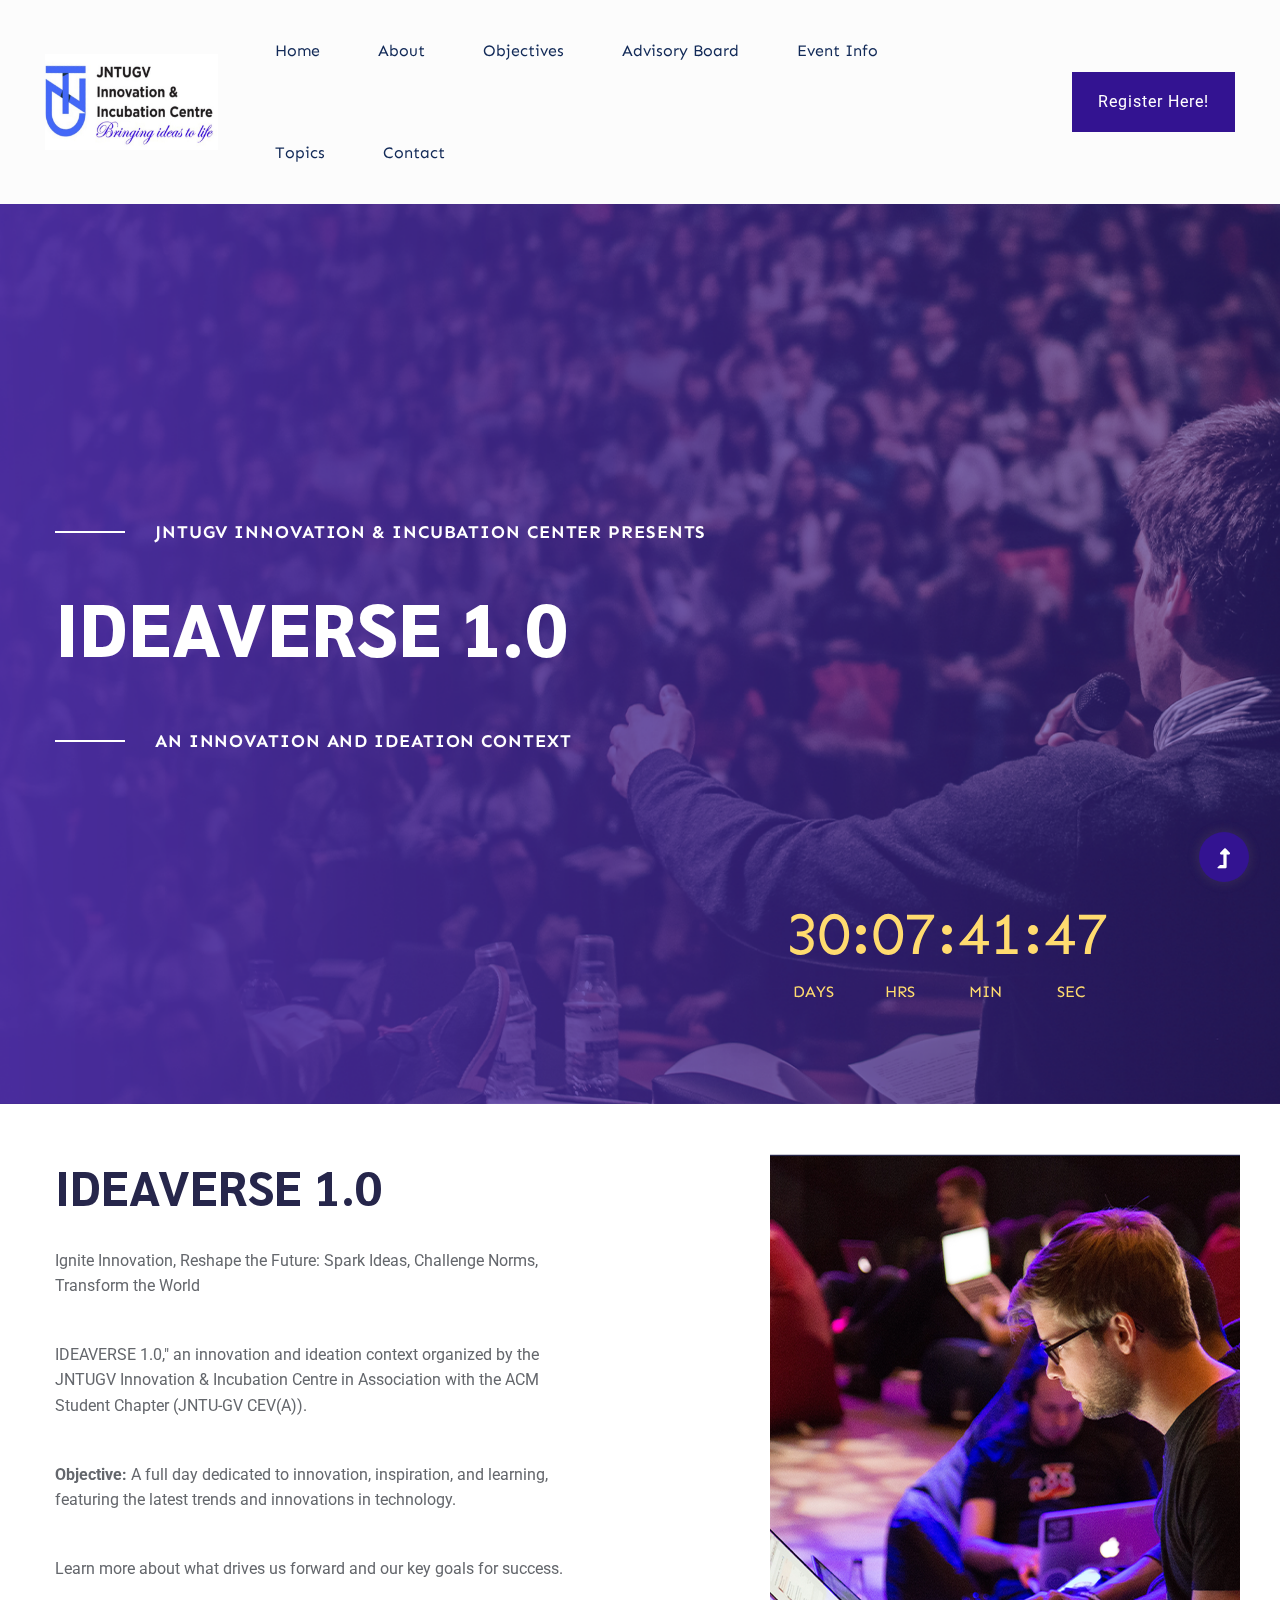
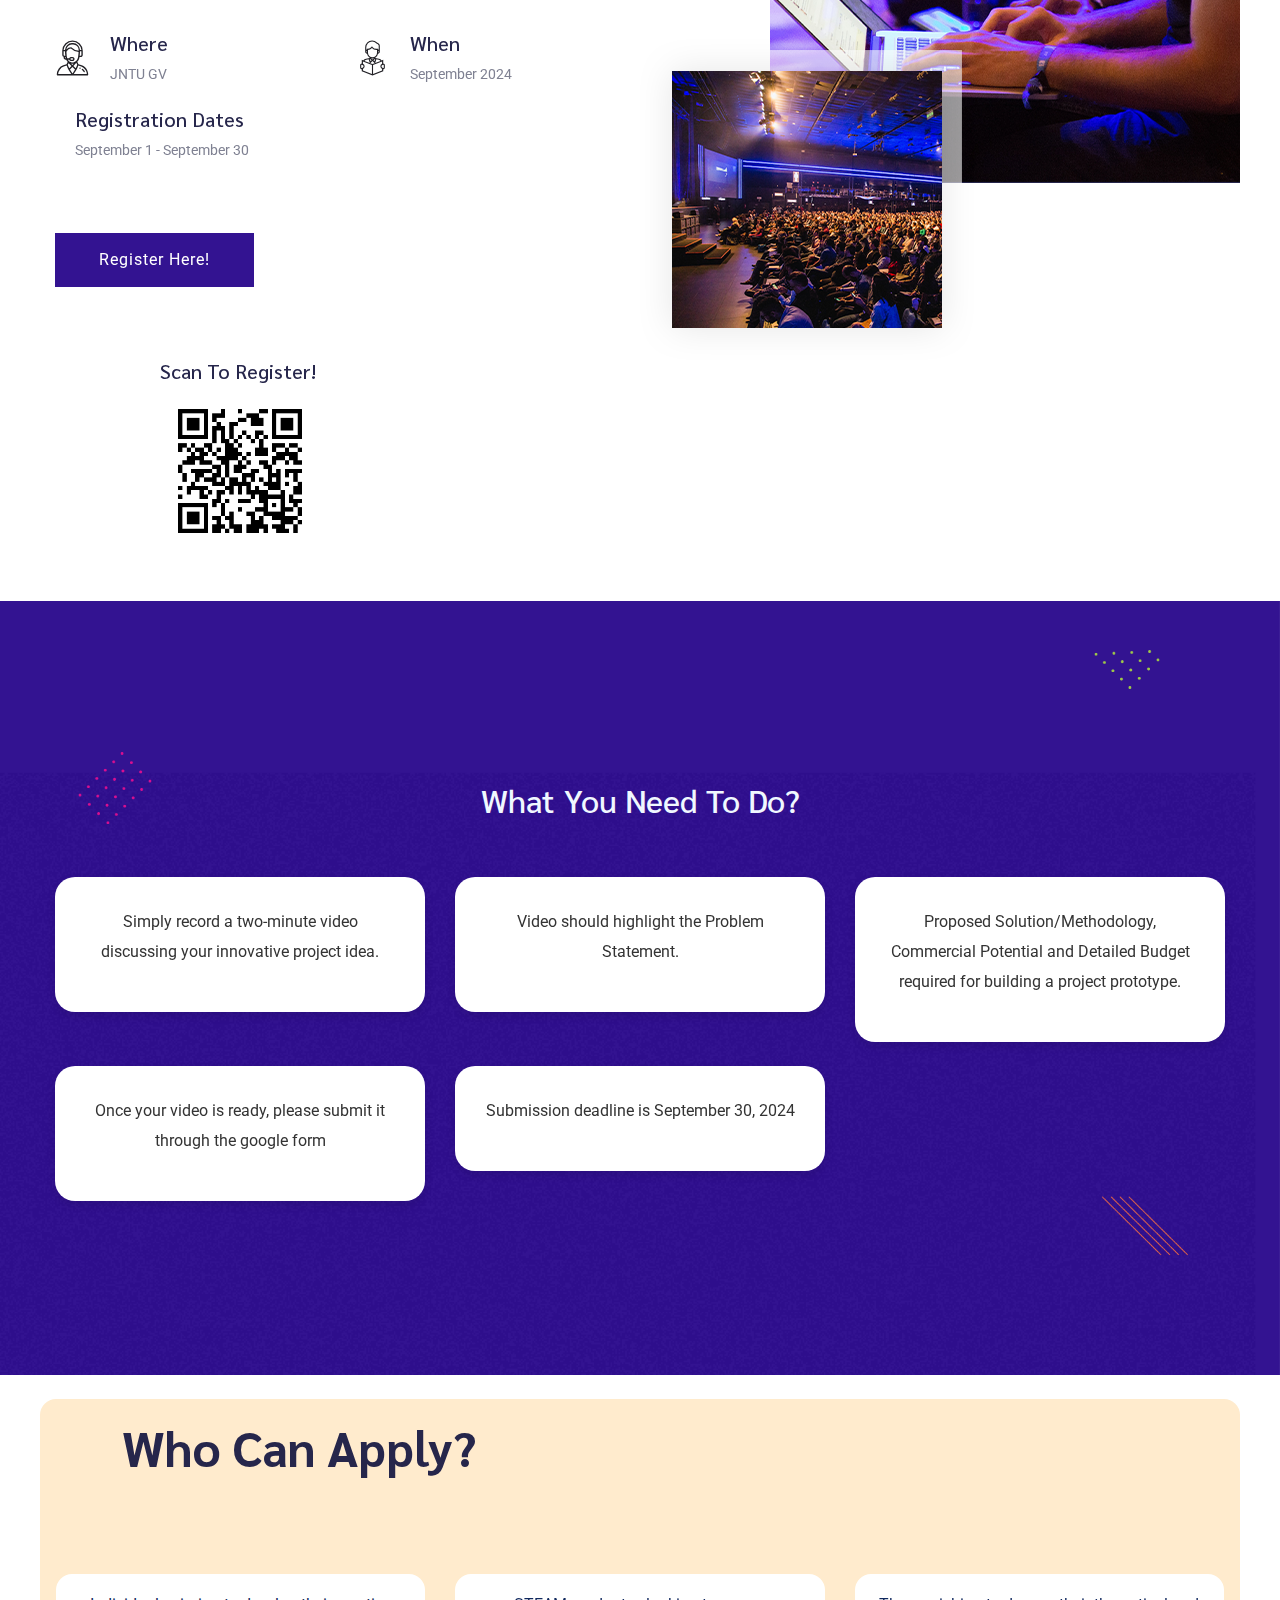
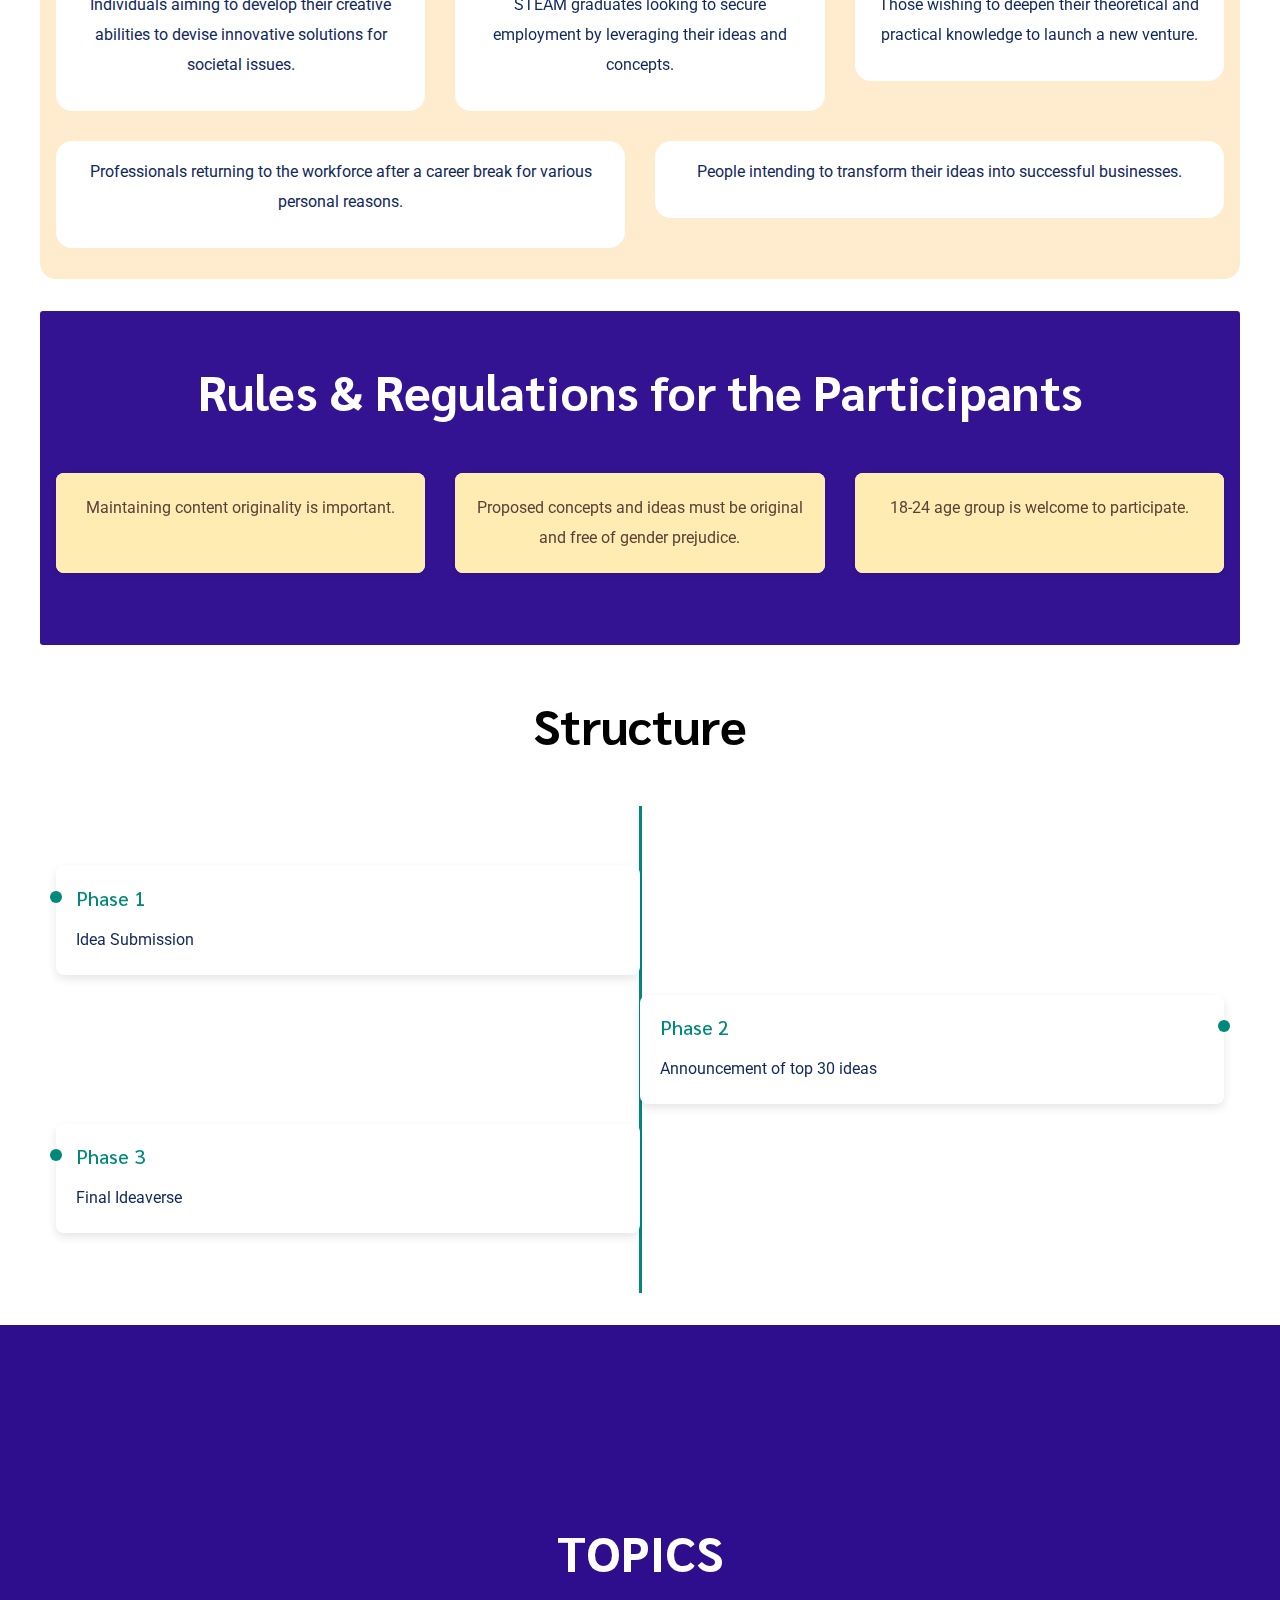
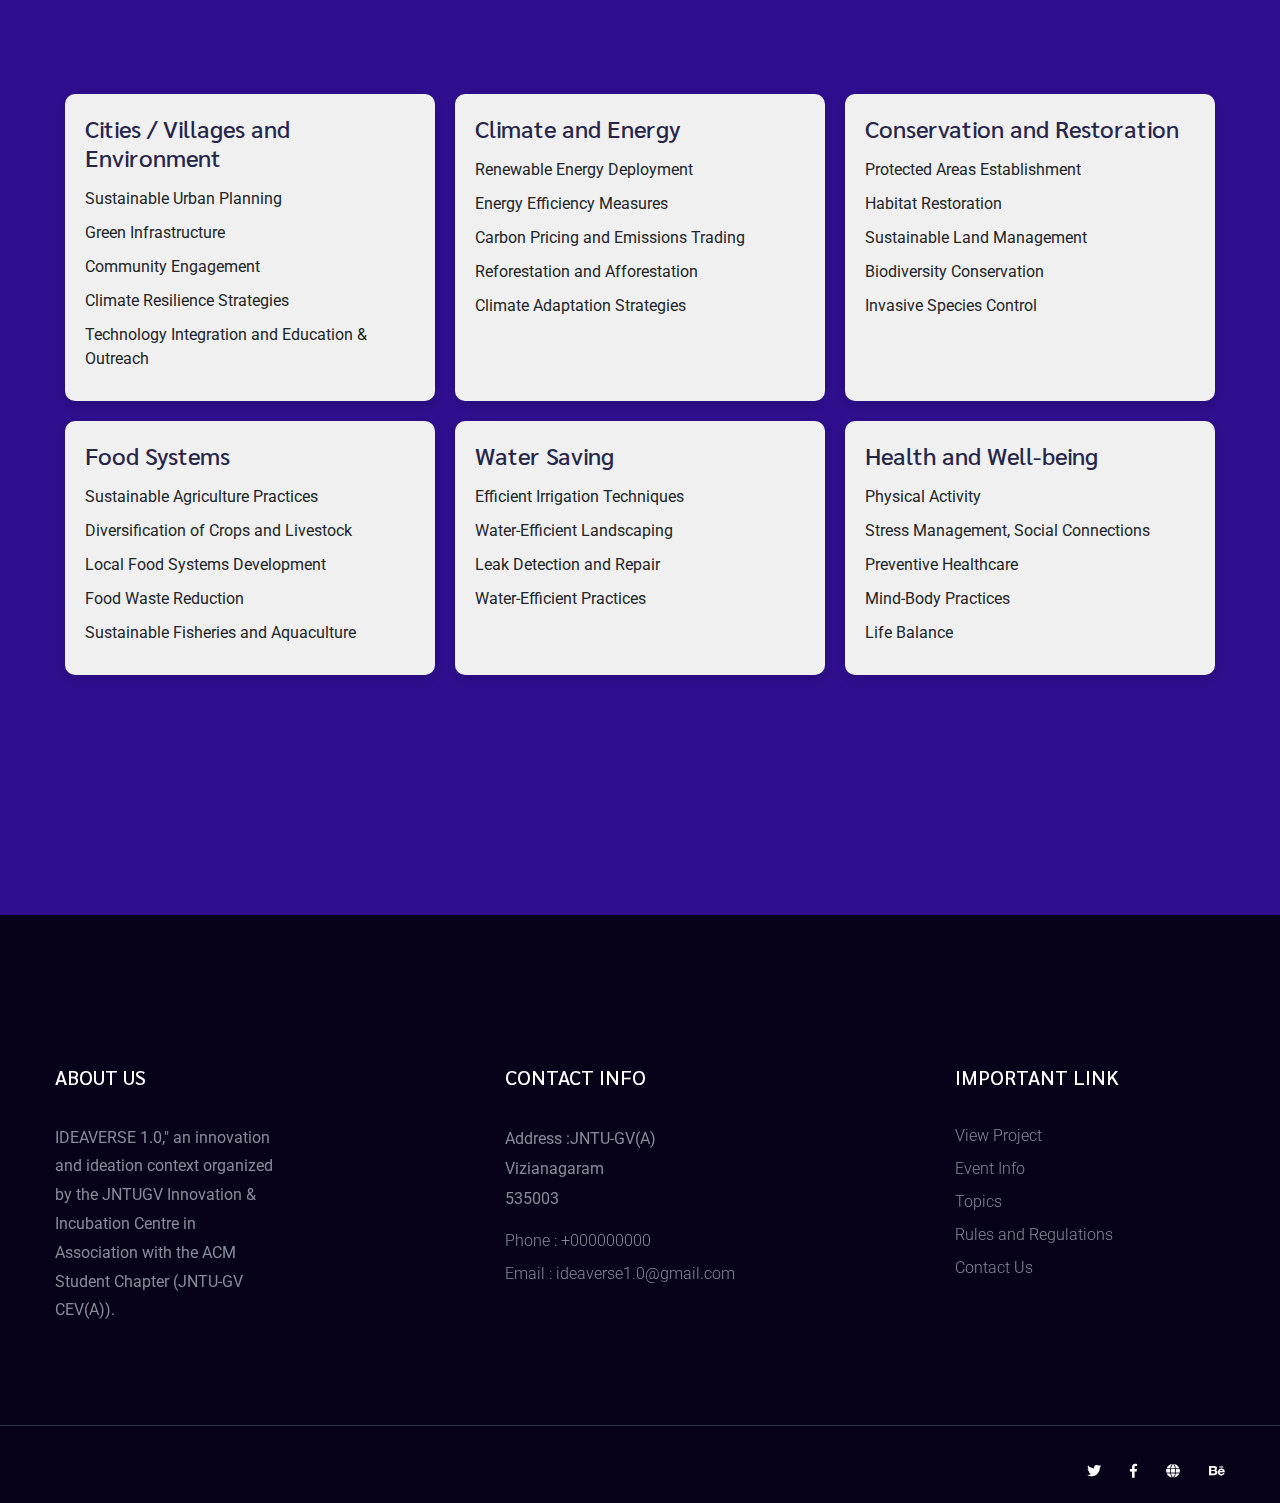
<file: index.html>
<!doctype html>
<html class="no-js" lang="zxx">
<head>
    <meta charset="utf-8">
    <meta http-equiv="x-ua-compatible" content="ie=edge">
    <title>IDEAVERSE 1.0</title>
    <meta name="description" content="Ignite Innovation, Reshape the Future: Spark Ideas, Challenge Norms, Transform the World">
    <meta name="viewport" content="width=device-width, initial-scale=1">
    <link rel="shortcut icon" type="image/x-icon" href="correctlogo.jpg">

	<!-- CSS here -->
	<link rel="stylesheet" href="assets/css/bootstrap.min.css">
	<link rel="stylesheet" href="assets/css/owl.carousel.min.css">
	<link rel="stylesheet" href="assets/css/slicknav.css">
    <link rel="stylesheet" href="assets/css/flaticon.css">
    <link rel="stylesheet" href="assets/css/gijgo.css">
	<link rel="stylesheet" href="assets/css/animate.min.css">
	<link rel="stylesheet" href="assets/css/magnific-popup.css">
	<link rel="stylesheet" href="assets/css/fontawesome-all.min.css">
	<link rel="stylesheet" href="assets/css/themify-icons.css">
	<link rel="stylesheet" href="assets/css/slick.css">
	<link rel="stylesheet" href="assets/css/nice-select.css">
	<link rel="stylesheet" href="assets/css/style.css">
</head>
<body>
    <!-- ? Preloader Start -->
    <div id="preloader-active">
        <div class="preloader d-flex align-items-center justify-content-center">
            <div class="preloader-inner position-relative">
                <div class="preloader-circle"></div>
                <div class="preloader-img pere-text">
                    <img src="jntulogo.jpg" alt="">
                </div>
            </div>
        </div>
    </div>
    <!-- Preloader Start -->
<header>
    <!--? Header Start -->
    <div class="header-area">
        <div class="main-header header-sticky">
            <div class="container-fluid">
                <div class="row align-items-center">
                    <!-- Logo -->
                    <div class="col-xl-2 col-lg-2 col-md-1">
                        <div class="logo">
                            <a href="index.html"><img style="width: 100%;height:6rem;" src="correctlogo.jpg"></a>
                        </div>
                    </div>
                    <div class="col-xl-10 col-lg-10 col-md-10">
                        <div class="menu-main d-flex align-items-center justify-content-end">
                            <!-- Main-menu -->
                            <div class="main-menu f-right d-none d-lg-block">
                                <nav>
                                    <ul id="navigation">
                                        <li><a href="#home">Home</a></li>
                                        <li><a href="#about">About</a></li>
                                        <li><a href="#obj">Objectives</a></li>
                                        <li><a href="board.html">Advisory Board</a></li>
                                        <li><a href="#event">Event info</a></li>
                                        <li><a href="#topics">Topics</a></li>

                                        <li><a href="contact.html">Contact</a></li>
                                    </ul>
                                </nav>
                            </div>
                            <div class="header-right-btn f-right d-none d-lg-block ml-30">
                                <a href="https://forms.gle/2NKb4TxHaMa7bRMA6" class="btn header-btn">Register Here!</a>
                            </div>
                        </div>
                    </div>   
                    <!-- Mobile Menu -->
                    <div class="col-12">
                        <div class="mobile_menu d-block d-lg-none"></div>
                    </div>
                </div>
            </div>
        </div>
    </div>
    <!-- Header End -->
</header>
<main>
    <!--? slider Area Start-->
    <div class="slider-area position-relative" id="home">
        <div class="slider-active">
            <!-- Single Slider -->
            <div class="single-slider slider-height d-flex align-items-center">
                <div class="container">
                    <div class="row">
                        <div class="col-xl-8 col-lg-8 col-md-9 col-sm-10">
                            <div class="hero__caption">
                                <span data-animation="fadeInLeft" data-delay=".1s">JNTUGV Innovation & Incubation Center Presents</span>
                                <h1 data-animation="fadeInLeft" data-delay=".5s">IDEAVERSE 1.0</h1>
                                <div class="slider-btns">
                                    <span data-animation="fadeInLeft" data-delay=".1s">AN Innovation AND ideation context</span>

                                    <p class="video-cap d-none d-sm-blcok" data-animation="fadeInRight" data-delay="1.0s">Story Vidoe<br> Watch</p>
                                </div>
                            </div>
                        </div>
                    </div>
                </div>          
            </div>
            <!-- Single Slider -->
            <div class="single-slider slider-height d-flex align-items-center">
                <div class="container">
                    <div class="row">
                        <div class="col-xl-8 col-lg-8 col-md-9 col-sm-10">
                            <div class="hero__caption">
                                <span data-animation="fadeInLeft" data-delay=".1s">JNTUGV Innovation & Incubation Center Presents</span>
                                <h1 data-animation="fadeInLeft" data-delay=".5s">IDEAVERSE 1.0</h1>
                                
                            </div>
                        </div>
                    </div>
                </div>          
            </div>
        </div>
        <!-- Counter Section Begin -->
        <div class="counter-section d-none d-sm-block">
            <div class="cd-timer" id="countdown" >
                <div class="cd-item">
                    <span>96</span>
                    <p>Days</p>
                </div>
                <div class="cd-item">
                    <span>15</span>
                    <p>Hrs</p>
                </div>
                <div class="cd-item">
                    <span>07</span>
                    <p>Min</p>
                </div>
                <div class="cd-item">
                    <span>02</span>
                    <p>Sec</p>
                </div>
            </div>
        </div>
    </div>
    <section class="about-low-area section-padding2" id="about">
        <div class="container">
            <div class="row">
                <div class="col-lg-6 col-md-12">
                    <div class="about-caption mb-50">
                        <div class="section-tittle mb-35">
                            <h2>IDEAVERSE 1.0</h2>
                            <p>Ignite Innovation, Reshape the Future: Spark Ideas, Challenge Norms, Transform the World</p>

                        </div>
                        <p>IDEAVERSE 1.0," an innovation and ideation context organized by the JNTUGV Innovation & Incubation Centre in Association with the ACM Student Chapter (JNTU-GV CEV(A)).</p>
                        <p><strong>Objective:</strong> A full day dedicated to innovation, inspiration, and learning, featuring the latest trends and innovations in technology.</p>
                        <p>Learn more about what drives us forward and our key goals for success.</p>
                    </p>
                    </div>
                    <div class="row">
                        <div class="col-lg-6 col-md-6 col-sm-6 col-xs-10">
                            <div class="single-caption mb-20">
                                <div class="caption-icon">
                                    <span class="flaticon-communications-1"></span>
                                </div>
                                <div class="caption">
                                    <h5>Where</h5>
                                    <p>JNTU GV </p>
                                </div>
                            </div>
                        </div>
                        <div class="col-lg-6 col-md-6 col-sm-6 col-xs-10">
                            <div class="single-caption mb-20">
                                <div class="caption-icon">
                                    <span class="flaticon-education"></span>
                                </div>
                                <div class="caption">
                                    <h5>When</h5>
                                    <p>September 2024</p>
                                </div>
                            </div>
                        </div>
                    </div>
                    <div class="row">
                        <div class="col-lg-6 col-md-6 col-sm-6 col-xs-10">
                            <div class="single-caption mb-20">
                                <div class="caption-icon">
                                    <span class="flaticon-calendar"></span>
                                </div>
                                <div class="caption">
                                    <h5>Registration Dates</h5>
                                    <p>September 1 - September 30</p>
                                </div>
                            </div>
                        </div>
                        <div class="col-lg-6 col-md-6 col-sm-6 col-xs-10">
                            <div class="single-caption mb-20">
                                <div class="caption-icon">
                                    <span class="flaticon-link"></span>
                                </div>
                                
                            </div>
                        </div>
                    </div>
                    <div class="caption">
                        <a href="https://forms.gle/2NKb4TxHaMa7bRMA6" class="btn mt-50">Register Here!</a>

                    </div>
                </div>
                <div class="col-lg-6 col-md-12">
                    <!-- about-img -->
                    <div class="about-img">
                        <div class="about-font-img d-none d-lg-block">
                            <img src="assets/img/gallery/about2.png" alt="">
                        </div>
                        <div class="about-back-img">
                            <img src="assets/img/gallery/about1.png" alt="">
                        </div>
                    </div>
                </div>
            </div>
        </div>
        <br>
        <br>
        <br>

        <div class="caption" style="margin-left: 10rem;"> 
            <h5>Scan To Register!</h5>
            <img style="width:10rem;height:10rem;" src="qr.jpg"/>
        </div>

    </section>
    
    <!-- About Law End-->
    <!--? Brand Area Start -->

   

    <section class="team-area pt-180 pb-100 section-bg" data-background="assets/img/gallery/section_bg02.png" id="obj">
        <h2 style="text-align: center;color: aliceblue;font-size: 2em;">What You Need To Do?</h2>

        <section class="objectives">
            <div class="container">
              <div class="row">
                <div class="col-lg-4 col-md-6 mb-4">
                  <div class="objective-card">
                    <i class="bi bi-handshake"></i>
                    <p>Simply record a two-minute video discussing your innovative project idea.</p>
                  </div>
                </div>
                <div class="col-lg-4 col-md-6 mb-4">
                  <div class="objective-card">
                    <i class="bi bi-tools"></i>
                    <p>Video should highlight the Problem Statement.</p>
                  </div>
                </div>
                <div class="col-lg-4 col-md-6 mb-4">
                    <div class="objective-card">
                      <i class="bi bi-briefcase"></i>
                      <p>Proposed Solution/Methodology, Commercial Potential and Detailed Budget required for building a project prototype.</p>
                    </div>
                  </div>
                <div class="col-lg-4 col-md-6 mb-4">
                  <div class="objective-card">
                    <i class="bi bi-briefcase"></i>
                    <p>Once your video is ready, please submit it through the google form</p>
                  </div>
                </div>
              
                <div class="col-lg-4 col-md-6 mb-4">
                  <div class="objective-card">
                    <i class="bi bi-presentation"></i>
                    <p>Submission deadline is September 30, 2024</p>
                  </div>
                </div>
              </div>
            </div>
          </section>
    </section>
   

    <div class="container" style="background-color: blanchedalmond;margin-top: 1.5em;padding: 1em;border-radius: 1em;">
        <div class="col-xl-5 col-lg-6 col-md-6">
            <!-- Section Tittle -->
            <div class="section-tittle text-center mb-80">
                <h2>Who Can Apply?</h2>
            </div> 
        </div>
        <div class="row">
            <div class="col-md-4">
                <div class="info-card">
                    <i class="bi bi-road"></i>
                    <p>Individuals aiming to develop their creative abilities to devise innovative solutions for societal issues.</p>
                </div>
            </div>
            <div class="col-md-4">
                <div class="info-card">
                    <i class="bi bi-lightbulb"></i>
                    <p>STEAM graduates looking to secure employment by leveraging their ideas and concepts.</p>
                </div>
            </div>
            <div class="col-md-4">
                <div class="info-card">
                    <i class="bi bi-gear"></i>
                    <p>Those wishing to deepen their theoretical and practical knowledge to launch a new venture.</p>
                </div>
            </div>
            <div class="col-md-6">
                <div class="info-card">
                    <i class="bi bi-briefcase"></i>
                    <p>Professionals returning to the workforce after a career break for various personal reasons.</p>
                </div>
            </div>
            <div class="col-md-6">
                <div class="info-card">
                    <i class="bi bi-building"></i>
                    <p>People intending to transform their ideas into successful businesses.</p>
                </div>
            </div>
        </div>
    </div>
    
    


   <!-- <section class="accordion fix section-padding30" id="event">
        <div class="container">
            <div class="row justify-content-center">
                <div class="col-xl-5 col-lg-6 col-md-6">
                    <div class="section-tittle text-center mb-80">
                        <h2>Event Schedule</h2>
                    </div> 
                </div>
            </div>
            <div class="row ">
               <div class="col-lg-11">
                    <div class="properties__button mb-40">
                        <nav>                                                                         
                            <div class="nav nav-tabs" id="nav-tab" role="tablist">
                                <a class="nav-item nav-link active" id="nav-home-tab" data-toggle="tab" href="#nav-home" role="tab" aria-controls="nav-home" aria-selected="true">Day - 01</a>
                                <a class="nav-item nav-link" id="nav-profile-tab" data-toggle="tab" href="#nav-profile" role="tab" aria-controls="nav-profile" aria-selected="false"> Day - 02</a>
                                <a class="nav-item nav-link" id="nav-contact-tab" data-toggle="tab" href="#nav-contact" role="tab" aria-controls="nav-contact" aria-selected="false"> Day - 03 </a>
                                <a class="nav-item nav-link" id="nav-dinner-tab" data-toggle="tab" href="#nav-dinner" role="tab" aria-controls="nav-dinner" aria-selected="false"> Day - 04 </a>
                            </div>
                        </nav>
                    </div>
               </div>
            </div>
        </div>
        <div class="container">
            <div class="tab-content" id="nav-tabContent">
                <div class="tab-pane fade show active" id="nav-home" role="tabpanel" aria-labelledby="nav-home-tab">
                   <div class="row">
                        <div class="col-lg-11">
                            <div class="accordion-wrapper">
                                <div class="accordion" id="accordionExample">
                                    <div class="card">
                                        <div class="card-header" id="headingTwo">
                                            <h2 class="mb-0">
                                                <a href="#" class="btn-link collapsed" data-toggle="collapse" data-target="#collapseTwo" aria-expanded="false" aria-controls="collapseTwo">
                                                    <span>8:30 AM - 9:30 AM</span>
                                                    <p>Snackes</p>
                                                </a> 
                                            </h2>
                                        </div>
                                        <div id="collapseTwo" class="collapse show" aria-labelledby="headingTwo" data-parent="#accordionExample">
                                            <div class="card-body">
                                                There arge many variations ohf passages of sorem gpsum ilable, but the majority have suffered alteration in some form, by ected humour, or randomised words whi.rere arge many variations ohf passages of sorem gpsum ilable.
                                            </div>
                                        </div>
                                    </div>
                                    <div class="card">
                                        <div class="card-header" id="headingOne">
                                            <h2 class="mb-0">
                                                <a href="#" class="btn-link" data-toggle="collapse" data-target="#collapseOne" aria-expanded="true" aria-controls="collapseOne">
                                                    <span>8:30 AM - 9:30 AM</span>
                                                    <p>Opening conference</p>
                                                </a>
                                            </h2>
                                        </div>
                                        <div id="collapseOne" class="collapse" aria-labelledby="headingOne" data-parent="#accordionExample">
                                            <div class="card-body">
                                                There arge many variations ohf passages of sorem gpsum ilable, but the majority have suffered alteration in some form, by ected humour, or randomised words whi.rere arge many variations ohf passages of sorem gpsum ilable.
                                            </div>
                                        </div>
                                    </div>
                                    <div class="card">
                                        <div class="card-header" id="headingThree">
                                            <h2 class="mb-0">
                                                <a href="#" class="btn-link collapsed" data-toggle="collapse" data-target="#collapseThree" aria-expanded="false" aria-controls="collapseThree">
                                                    <span>8:30 AM - 9:30 AM</span>
                                                    <p>Conference ending</p>
                                                </a>
                                            </h2>
                                        </div>
                                        <div id="collapseThree" class="collapse" aria-labelledby="headingThree" data-parent="#accordionExample">
                                            <div class="card-body">
                                                There arge many variations ohf passages of sorem gpsum ilable, but the majority have suffered alteration in some form, by ected humour, or randomised words whi.rere arge many variations ohf passages of sorem gpsum ilable.
                                            </div>
                                        </div>
                                    </div>
                                </div>
                            </div>
                        </div>
                   </div>
                </div>
                <div class="tab-pane fade" id="nav-profile" role="tabpanel" aria-labelledby="nav-profile-tab">
                    <div class="row">
                        <div class="col-lg-11">
                            <div class="accordion-wrapper">
                                <div class="accordion" id="accordionExample">
                                    <div class="card">
                                        <div class="card-header" id="headingTwo">
                                            <h2 class="mb-0">
                                                <a href="#" class="btn-link collapsed" data-toggle="collapse" data-target="#collapseTwo2" aria-expanded="false" aria-controls="collapseTwo2">
                                                    <span>8:30 AM - 9:30 AM</span>
                                                    <p>Snackes</p>
                                                </a> 
                                            </h2>
                                        </div>
                                        <div id="collapseTwo2" class="collapse show" aria-labelledby="headingTwo" data-parent="#accordionExample">
                                            <div class="card-body">
                                                There arge many variations ohf passages of sorem gpsum ilable, but the majority have suffered alteration in some form, by ected humour, or randomised words whi.rere arge many variations ohf passages of sorem gpsum ilable.
                                            </div>
                                        </div>
                                    </div>
                                    <div class="card">
                                        <div class="card-header" id="headingOne">
                                            <h2 class="mb-0">
                                                <a href="#" class="btn-link" data-toggle="collapse" data-target="#collapseOne1" aria-expanded="true" aria-controls="collapseOne1">
                                                    <span>8:30 AM - 9:30 AM</span>
                                                    <p>Opening conference</p>
                                                </a>
                                            </h2>
                                        </div>
                                        <div id="collapseOne1" class="collapse" aria-labelledby="headingOne" data-parent="#accordionExample">
                                            <div class="card-body">
                                                There arge many variations ohf passages of sorem gpsum ilable, but the majority have suffered alteration in some form, by ected humour, or randomised words whi.rere arge many variations ohf passages of sorem gpsum ilable.
                                            </div>
                                        </div>
                                    </div>
                                    <div class="card">
                                        <div class="card-header" id="headingThree">
                                            <h2 class="mb-0">
                                                <a href="#" class="btn-link collapsed" data-toggle="collapse" data-target="#collapseThree3" aria-expanded="false" aria-controls="collapseThree3">
                                                    <span>8:30 AM - 9:30 AM</span>
                                                    <p>Conference ending</p>
                                                </a>
                                            </h2>
                                        </div>
                                        <div id="collapseThree3" class="collapse" aria-labelledby="headingThree" data-parent="#accordionExample">
                                            <div class="card-body">
                                                There arge many variations ohf passages of sorem gpsum ilable, but the majority have suffered alteration in some form, by ected humour, or randomised words whi.rere arge many variations ohf passages of sorem gpsum ilable.
                                            </div>
                                        </div>
                                    </div>
                                </div>
                            </div>
                        </div>
                    </div>
                </div>
                <div class="tab-pane fade" id="nav-contact" role="tabpanel" aria-labelledby="nav-contact-tab">
                    <div class="row">
                            <div class="col-lg-11">
                                <div class="accordion-wrapper">
                                    <div class="accordion" id="accordionExample">
                                        <div class="card">
                                            <div class="card-header" id="headingTwo">
                                                <h2 class="mb-0">
                                                    <a href="#" class="btn-link collapsed" data-toggle="collapse" data-target="#collapseTwo01" aria-expanded="false" aria-controls="collapseTwo01">
                                                        <span>8:30 AM - 9:30 AM</span>
                                                        <p>Snackes</p>
                                                    </a> 
                                                </h2>
                                            </div>
                                            <div id="collapseTwo01" class="collapse show" aria-labelledby="headingTwo" data-parent="#accordionExample">
                                                <div class="card-body">
                                                    There arge many variations ohf passages of sorem gpsum ilable, but the majority have suffered alteration in some form, by ected humour, or randomised words whi.rere arge many variations ohf passages of sorem gpsum ilable.
                                                </div>
                                            </div>
                                        </div>
                                        <div class="card">
                                            <div class="card-header" id="headingOne">
                                                <h2 class="mb-0">
                                                    <a href="#" class="btn-link" data-toggle="collapse" data-target="#collapseOne02" aria-expanded="true" aria-controls="collapseOne02">
                                                        <span>8:30 AM - 9:30 AM</span>
                                                        <p>Opening conference</p>
                                                    </a>
                                                </h2>
                                            </div>
                                            <div id="collapseOne02" class="collapse" aria-labelledby="headingOne" data-parent="#accordionExample">
                                                <div class="card-body">
                                                    There arge many variations ohf passages of sorem gpsum ilable, but the majority have suffered alteration in some form, by ected humour, or randomised words whi.rere arge many variations ohf passages of sorem gpsum ilable.
                                                </div>
                                            </div>
                                        </div>
                                        <div class="card">
                                            <div class="card-header" id="headingThree">
                                                <h2 class="mb-0">
                                                    <a href="#" class="btn-link collapsed" data-toggle="collapse" data-target="#collapseThree03" aria-expanded="false" aria-controls="collapseThree03">
                                                        <span>8:30 AM - 9:30 AM</span>
                                                        <p>Conference ending</p>
                                                    </a>
                                                </h2>
                                            </div>
                                            <div id="collapseThree03" class="collapse" aria-labelledby="headingThree" data-parent="#accordionExample">
                                                <div class="card-body">
                                                    There arge many variations ohf passages of sorem gpsum ilable, but the majority have suffered alteration in some form, by ected humour, or randomised words whi.rere arge many variations ohf passages of sorem gpsum ilable.
                                                </div>
                                            </div>
                                        </div>
                                    </div>
                                </div>
                            </div>
                    </div>
                </div>
                <div class="tab-pane fade" id="nav-dinner" role="tabpanel" aria-labelledby="nav-dinner">
                    <div class="row">
                            <div class="col-lg-11">
                                <div class="accordion-wrapper">
                                    <div class="accordion" id="accordionExample">
                                        <div class="card">
                                            <div class="card-header" id="headingTwo">
                                                <h2 class="mb-0">
                                                    <a href="#" class="btn-link collapsed" data-toggle="collapse" data-target="#collapseTwo10" aria-expanded="false" aria-controls="collapseTwo10">
                                                        <span>8:30 AM - 9:30 AM</span>
                                                        <p>Snackes</p>
                                                    </a> 
                                                </h2>
                                            </div>
                                            <div id="collapseTwo10" class="collapse show" aria-labelledby="headingTwo" data-parent="#accordionExample">
                                                <div class="card-body">
                                                    There arge many variations ohf passages of sorem gpsum ilable, but the majority have suffered alteration in some form, by ected humour, or randomised words whi.rere arge many variations ohf passages of sorem gpsum ilable.
                                                </div>
                                            </div>
                                        </div>
                                        <div class="card">
                                            <div class="card-header" id="headingOne">
                                                <h2 class="mb-0">
                                                    <a href="#" class="btn-link" data-toggle="collapse" data-target="#collapseOne20" aria-expanded="true" aria-controls="collapseOne20">
                                                        <span>8:30 AM - 9:30 AM</span>
                                                        <p>Opening conference</p>
                                                    </a>
                                                </h2>
                                            </div>
                                            <div id="collapseOne20" class="collapse" aria-labelledby="headingOne" data-parent="#accordionExample">
                                                <div class="card-body">
                                                    There arge many variations ohf passages of sorem gpsum ilable, but the majority have suffered alteration in some form, by ected humour, or randomised words whi.rere arge many variations ohf passages of sorem gpsum ilable.
                                                </div>
                                            </div>
                                        </div>
                                        <div class="card">
                                            <div class="card-header" id="headingThree">
                                                <h2 class="mb-0">
                                                    <a href="#" class="btn-link collapsed" data-toggle="collapse" data-target="#collapseThree30" aria-expanded="false" aria-controls="collapseThree30">
                                                        <span>8:30 AM - 9:30 AM</span>
                                                        <p>Conference ending</p>
                                                    </a>
                                                </h2>
                                            </div>
                                            <div id="collapseThree30" class="collapse" aria-labelledby="headingThree" data-parent="#accordionExample">
                                                <div class="card-body">
                                                    There arge many variations ohf passages of sorem gpsum ilable, but the majority have suffered alteration in some form, by ected humour, or randomised words whi.rere arge many variations ohf passages of sorem gpsum ilable.
                                                </div>
                                            </div>
                                        </div>
                                    </div>
                                </div>
                            </div>
                    </div>
                </div>
            </div>
        </div>
    </section>-->
    
    <div class="container py-5" style="background-color:#331391;border-radius: 0.2em;padding:1em;margin: 2em;margin-left: auto;margin-right: auto;">
        <div class="section-tittle section-tittle2 mb-50" id="rules">
            <h2 style="text-align: center;">Rules & Regulations for the Participants</h2>
        </div>
       
        <div class="row">
            <div class="col-lg-4 col-md-6 mb-4">
                <div class="card h-100 shadow-sm">
                    <div class="card-body text-center">
                        <p class="card-text">Maintaining content originality is important.</p>
                    </div>
                </div>
            </div>
            <div class="col-lg-4 col-md-6 mb-4">
                <div class="card h-100 shadow-sm">
                    <div class="card-body text-center">
                        <p class="card-text">Proposed concepts and ideas must be original and free of gender prejudice.</p>
                    </div>
                </div>
            </div>
            <div class="col-lg-4 col-md-6 mb-4">
                <div class="card h-100 shadow-sm">
                    <div class="card-body text-center">
                        <p class="card-text">18-24  age group is welcome to participate.</p>
                    </div>
                </div>
            </div>
        </div>
    </div>
    

    <div class="container" style="margin: 1em;padding: 1em;align-items: center;margin-left: auto;margin-right: auto;">
        <div class="section-tittle section-tittle2 mb-50">
            <h2 style="text-align: center;color: black;">Structure</h2>
        </div>
        <div class="timeline">
            <div class="timeline-item left">
                <h4>Phase 1</h4>
                <p>Idea Submission</p>
            </div>
            <div class="timeline-item right">
                <h4>Phase 2</h4>
                <p>Announcement of top 30 ideas</p>
                
            </div>
            <div class="timeline-item left">
                <h4>Phase 3</h4>
                <p>Final Ideaverse</p>
            </div>
        </div>
    
        
    </div>


    <section class="work-company section-padding30" style="background: #2e0e8c;" id="topics">
        <div class="section-tittle section-tittle2 mb-50">
            <h2 style="text-align: center;">TOPICS</h2>
        </div>
        <div class="section-padding2">
            <div class="container1">
                <div class="topics-section">
                    <div class="topic-box">
                        <h4>Cities / Villages and Environment</h4>
                        <ul>
                            <li>Sustainable Urban Planning</li>
                            <li>Green Infrastructure</li>
                            <li>Community Engagement</li>
                            <li>Climate Resilience Strategies</li>
                            <li>Technology Integration and Education & Outreach</li>
                        </ul>
                    </div>
                    <div class="topic-box">
                        <h4>Climate and Energy</h4>
                        <ul>
                            <li>Renewable Energy Deployment</li>
                            <li>Energy Efficiency Measures</li>
                            <li>Carbon Pricing and Emissions Trading</li>
                            <li>Reforestation and Afforestation</li>
                            <li>Climate Adaptation Strategies</li>
                        </ul>
                    </div>
                    <div class="topic-box">
                        <h4>Conservation and Restoration</h4>
                        <ul>
                            <li>Protected Areas Establishment</li>
                            <li>Habitat Restoration</li>
                            <li>Sustainable Land Management</li>
                            <li>Biodiversity Conservation</li>
                            <li>Invasive Species Control</li>
                        </ul>
                    </div>
                    <div class="topic-box">
                        <h4>Food Systems</h4>
                        <ul>
                            <li>Sustainable Agriculture Practices</li>
                            <li>Diversification of Crops and Livestock</li>
                            <li>Local Food Systems Development</li>
                            <li>Food Waste Reduction</li>
                            <li>Sustainable Fisheries and Aquaculture</li>
                        </ul>
                    </div>
                    <div class="topic-box">
                        <h4>Water Saving</h4>
                        <ul>
                            <li>Efficient Irrigation Techniques</li>
                            <li>Water-Efficient Landscaping</li>
                            <li>Leak Detection and Repair</li>
                            <li>Water-Efficient Practices</li>
                        </ul>
                    </div>
                    <div class="topic-box">
                        <h4>Health and Well-being</h4>
                        <ul>
                            <li>Physical Activity</li>
                            <li>Stress Management, Social Connections</li>
                            <li>Preventive Healthcare</li>
                            <li>Mind-Body Practices</li>
                            <li>Life Balance</li>
                        </ul>
                    </div>
                </div>
            </div>
        </div>
    </section>

    <!-- Blog Area End -->
    </main>
    <footer>
        <!-- Footer Start-->
        <div class="footer-area footer-padding">
            <div class="container">
                <div class="row d-flex justify-content-between">
                    <div class="col-xl-3 col-lg-3 col-md-4 col-sm-6">
                       <div class="single-footer-caption mb-50">
                         <div class="single-footer-caption mb-30">
                             <div class="footer-tittle">
                                 <h4>About Us</h4>
                                 <div class="footer-pera">
                                     <p>IDEAVERSE 1.0," an innovation and ideation context organized by the JNTUGV Innovation & Incubation Centre in Association with the ACM Student Chapter (JNTU-GV CEV(A)).</p>
                                </div>
                             </div>
                         </div>
                       </div>
                    </div>
                    <div class="col-xl-3 col-lg-3 col-md-4 col-sm-5">
                        <div class="single-footer-caption mb-50">
                            <div class="footer-tittle">
                                <h4>Contact Info</h4>
                                <ul>
                                    <li>
                                        <p>Address :JNTU-GV(A)<br>Vizianagaram<br>535003</p>
                                    </li>
                                    <li><a href="#">Phone : +000000000</a></li>
                                    <li><a href="#">Email : ideaverse1.0@gmail.com</a></li>
                                </ul>
                            </div>
                        </div>
                    </div>
                    <div class="col-xl-3 col-lg-3 col-md-4 col-sm-5">
                        <div class="single-footer-caption mb-50">
                            <div class="footer-tittle">
                                <h4>Important Link</h4>
                                <ul>
                                    <li><a href="#"> View Project</a></li>
                                    <li><a href="#about">Event Info</a></li>
                                    <li><a href="#topics">Topics</a></li>
                                    <li><a href="#rules">Rules and Regulations</a></li>
                                    <li><a href="contact.html">Contact Us</a></li>
                                </ul>
                            </div>
                        </div>
                    </div>
                    
                </div>
               <!--  -->
               
            </div>
        </div>
        <!-- footer-bottom area -->
        <div class="footer-bottom-area footer-bg">
            <div class="container">
                <div class="footer-border">
                     <div class="row d-flex justify-content-between align-items-center">
                         <div class="col-xl-10 col-lg-8 ">
                             <div class="footer-copy-right">
                               
                             </div>
                         </div>
                         <div class="col-xl-2 col-lg-4">
                             <div class="footer-social f-right">
                                <a href="#"><i class="fab fa-twitter"></i></a>
                                <a href="https://www.facebook.com/sai4ull"><i class="fab fa-facebook-f"></i></a>
                                <a href="#"><i class="fas fa-globe"></i></a>
                                <a href="#"><i class="fab fa-behance"></i></a>
                             </div>
                         </div>
                     </div>
                </div>
            </div>
        </div>
        <!-- Footer End-->
    </footer>
    <!-- Scroll Up -->
    <div id="back-top" >
        <a title="Go to Top" href="#"> <i class="fas fa-level-up-alt"></i></a>
    </div>

    <!-- JS here -->

    <script src="./assets/js/vendor/modernizr-3.5.0.min.js"></script>
    <!-- Jquery, Popper, Bootstrap -->
    <script src="./assets/js/vendor/jquery-1.12.4.min.js"></script>
    <script src="./assets/js/popper.min.js"></script>
    <script src="./assets/js/bootstrap.min.js"></script>
    <!-- Jquery Mobile Menu -->
    <script src="./assets/js/jquery.slicknav.min.js"></script>

    <!-- Jquery Slick , Owl-Carousel Plugins -->
    <script src="./assets/js/owl.carousel.min.js"></script>
    <script src="./assets/js/slick.min.js"></script>
    <!-- One Page, Animated-HeadLin -->
    <script src="./assets/js/wow.min.js"></script>
    <script src="./assets/js/animated.headline.js"></script>
    <script src="./assets/js/jquery.magnific-popup.js"></script>

    <!-- Date Picker -->
    <script src="./assets/js/gijgo.min.js"></script>
    <!-- Nice-select, sticky -->
    <script src="./assets/js/jquery.nice-select.min.js"></script>
    <script src="./assets/js/jquery.sticky.js"></script>
    
    <!-- counter , waypoint -->
    <script src="./assets/js/jquery.counterup.min.js"></script>
    <script src="./assets/js/waypoints.min.js"></script>
    <script src="./assets/js/jquery.countdown.min.js"></script>
    <!-- contact js -->
    <script src="./assets/js/contact.js"></script>
    <script src="./assets/js/jquery.form.js"></script>
    <script src="./assets/js/jquery.validate.min.js"></script>
    <script src="./assets/js/mail-script.js"></script>
    <script src="./assets/js/jquery.ajaxchimp.min.js"></script>
    
    <!-- Jquery Plugins, main Jquery -->	
    <script src="./assets/js/plugins.js"></script>
    <script src="./assets/js/main.js"></script>
    
    </body>
</html>
</file>
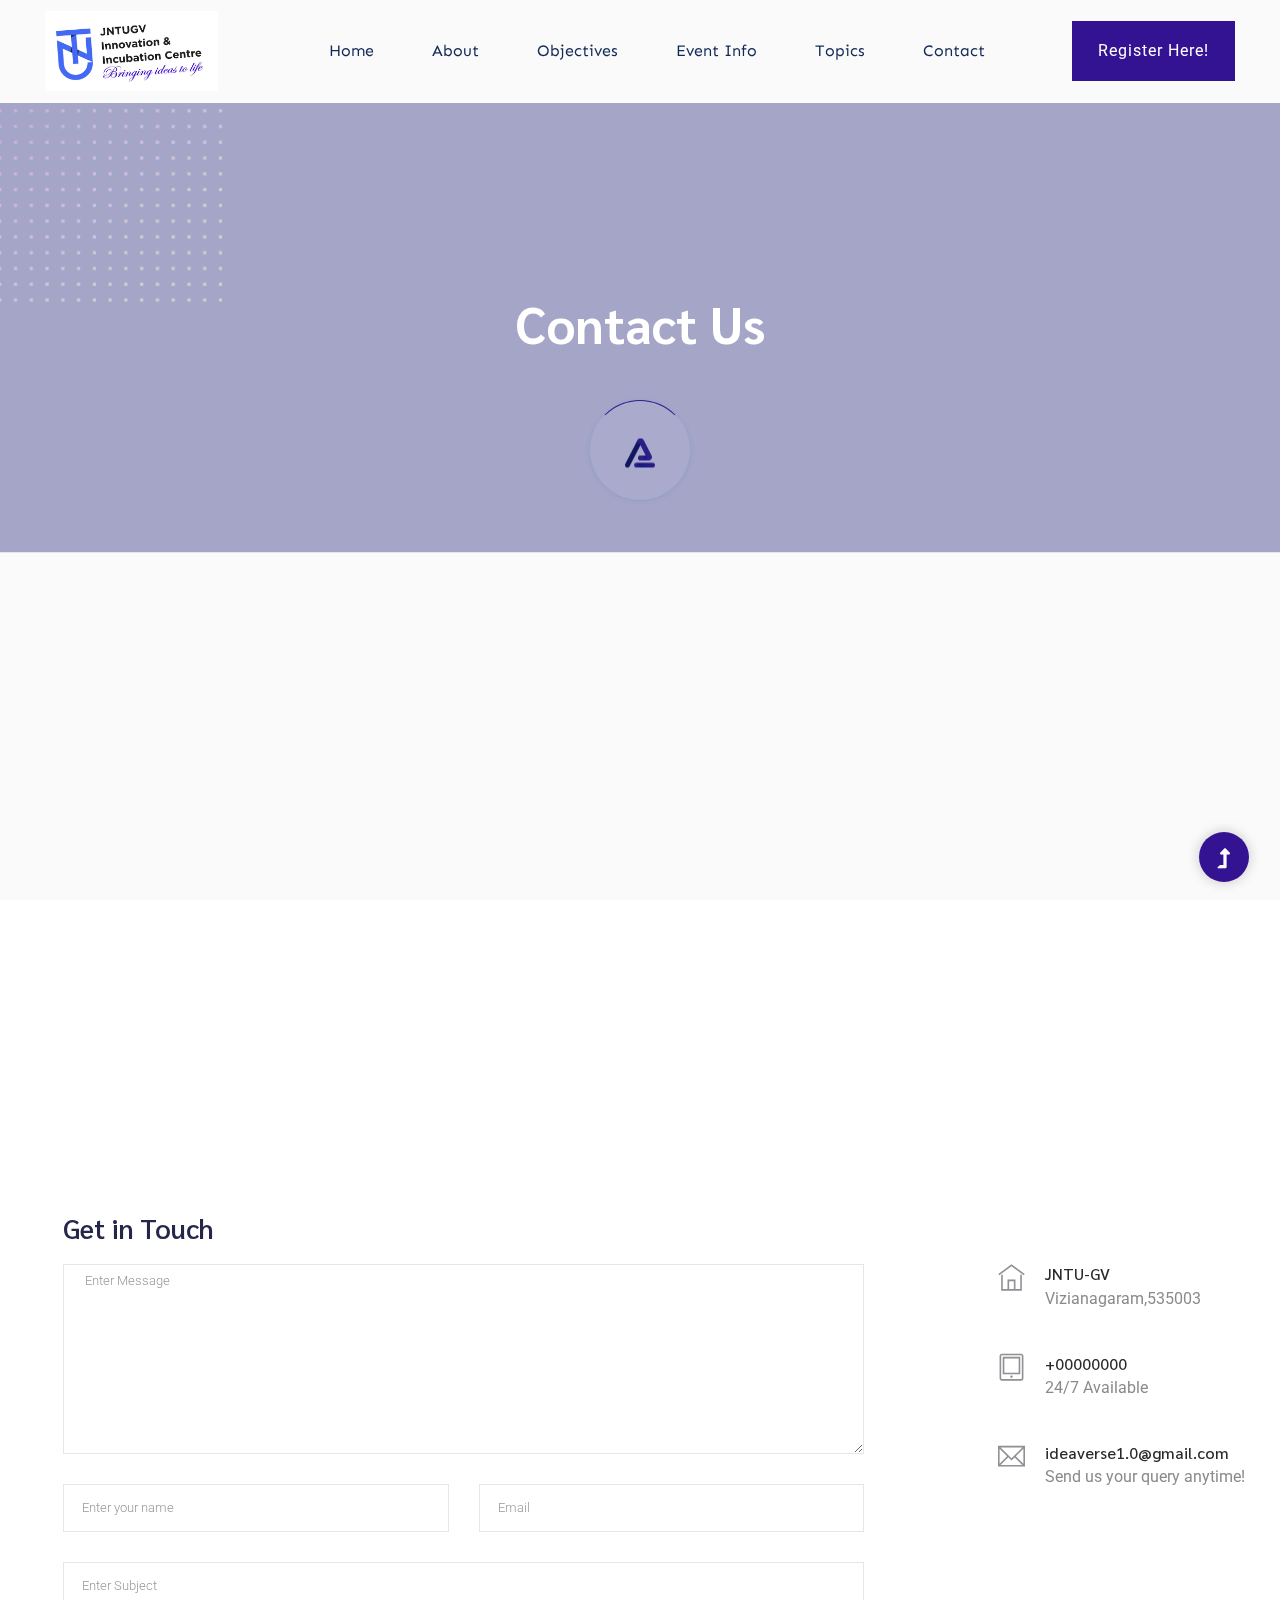
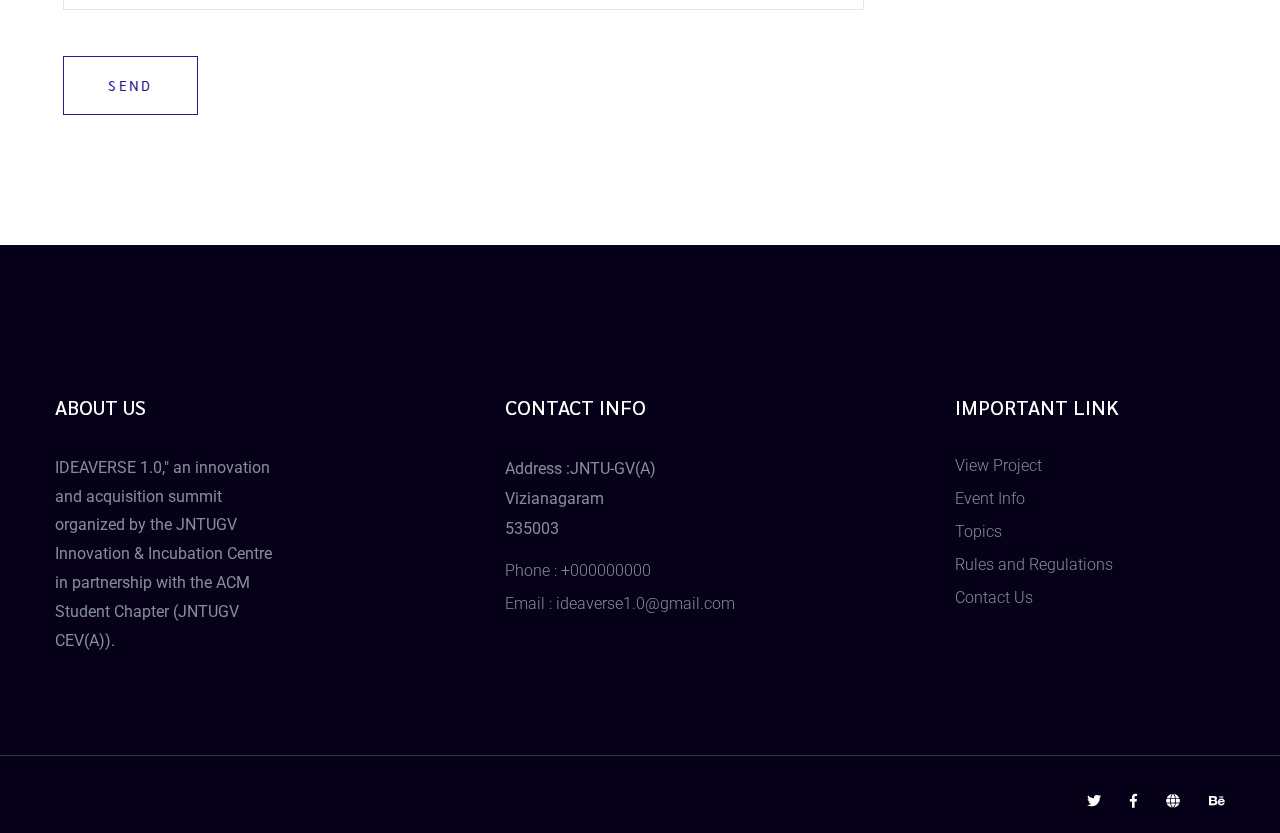
<file: contact.html>
<!doctype html>
<html class="no-js" lang="zxx">
<head>
    <meta charset="utf-8">
    <meta http-equiv="x-ua-compatible" content="ie=edge">
    <title> Event HTML-5 Template </title>
    <meta name="description" content="">
    <meta name="viewport" content="width=device-width, initial-scale=1">
    <link rel="shortcut icon" type="image/x-icon" href="assets/img/favicon.ico">

   <!-- CSS here -->
    <link rel="stylesheet" href="assets/css/bootstrap.min.css">
    <link rel="stylesheet" href="assets/css/owl.carousel.min.css">
    <link rel="stylesheet" href="assets/css/slicknav.css">
    <link rel="stylesheet" href="assets/css/animate.min.css">
    <link rel="stylesheet" href="assets/css/magnific-popup.css">
    <link rel="stylesheet" href="assets/css/fontawesome-all.min.css">
    <link rel="stylesheet" href="assets/css/themify-icons.css">
    <link rel="stylesheet" href="assets/css/themify-icons.css">
    <link rel="stylesheet" href="assets/css/slick.css">
    <link rel="stylesheet" href="assets/css/nice-select.css">
    <link rel="stylesheet" href="assets/css/style.css">
</head>
    <!--? Preloader Start -->
    <div id="preloader-active">
        <div class="preloader d-flex align-items-center justify-content-center">
            <div class="preloader-inner position-relative">
                <div class="preloader-circle"></div>
                <div class="preloader-img pere-text">
                    <img src="assets/img/logo/loder.png" alt="">
                </div>
            </div>
        </div>
    </div>
    <!-- Preloader Start -->
    <header>
        <!--? Header Start -->
        <div class="header-area">
            <div class="main-header header-sticky">
                <div class="container-fluid">
                    <div class="row align-items-center">
                        <!-- Logo -->
                        <div class="col-xl-2 col-lg-2 col-md-1">
                            <div class="logo">
                                <a href="index.html"><img style="width:100%; height: 5rem;" src="logo.jpg" alt=""></a>
                            </div>
                        </div>
                        <div class="col-xl-10 col-lg-10 col-md-10">
                            <div class="menu-main d-flex align-items-center justify-content-end">
                                <!-- Main-menu -->
                                <div class="main-menu f-right d-none d-lg-block">
                                    <nav>
                                        <ul id="navigation">
                                            <li><a href="index.html#home">Home</a></li>
                                            <li><a href="index.html#about">About</a></li>
                                            <li><a href="index.html#obj">Objectives</a></li>
                                            <li><a href="index.html#event">Event info</a></li>
                                            <li><a href="index.html#topics">Topics</a></li>
    
                                            <li><a href="contact.html">Contact</a></li>
                                        </ul>
                                    </nav>
                                </div>
                                <div class="header-right-btn f-right d-none d-lg-block ml-30">
                                    <a href="https://forms.gle/2NKb4TxHaMa7bRMA6" class="btn header-btn">Register Here!</a>
                                </div>
                            </div>
                        </div>   
                        <!-- Mobile Menu -->
                        <div class="col-12">
                            <div class="mobile_menu d-block d-lg-none"></div>
                        </div>
                    </div>
                </div>
            </div>
        </div>
        <!-- Header End -->
    </header>
    <main>
        <!--? Hero Start -->
        <div class="slider-area2">
            <div class="slider-height2 d-flex align-items-center">
                <div class="container">
                    <div class="row">
                        <div class="col-xl-12">
                            <div class="hero-cap hero-cap2 text-center">
                                <h2>Contact Us</h2>
                            </div>
                        </div>
                    </div>
                </div>
            </div>
        </div>
        <!-- Hero End -->
        <!-- ================ contact section start ================= -->
        <section class="contact-section">
            <div class="container">
                <iframe src="https://www.google.com/maps/embed?pb=!1m18!1m12!1m3!1d3791.2779091892594!2d83.37309301046453!3d18.151107380284675!2m3!1f0!2f0!3f0!3m2!1i1024!2i768!4f13.1!3m3!1m2!1s0x3a3bef0baf9f2a11%3A0xdb0b518115b27e07!2sJNTU-GV%20COLLEGE%20OF%20ENGINEERING%20VIZIANAGARAM!5e0!3m2!1sen!2sin!4v1723748334513!5m2!1sen!2sin" width="600" height="450" style="border:0;" allowfullscreen="" loading="lazy" referrerpolicy="no-referrer-when-downgrade"></iframe>
                </div>
                <br>
                <br>
                <br>
                <div class="row" style="margin-left: 3rem;">
                    <div class="col-12">
                        <h2 class="contact-title">Get in Touch</h2>
                    </div>
                    <div class="col-lg-8">
                        <form class="form-contact contact_form" action="contact_process.php" method="post" id="contactForm" novalidate="novalidate">
                            <div class="row">
                                <div class="col-12">
                                    <div class="form-group">
                                        <textarea class="form-control w-100" name="message" id="message" cols="30" rows="9" onfocus="this.placeholder = ''" onblur="this.placeholder = 'Enter Message'" placeholder=" Enter Message"></textarea>
                                    </div>
                                </div>
                                <div class="col-sm-6">
                                    <div class="form-group">
                                        <input class="form-control valid" name="name" id="name" type="text" onfocus="this.placeholder = ''" onblur="this.placeholder = 'Enter your name'" placeholder="Enter your name">
                                    </div>
                                </div>
                                <div class="col-sm-6">
                                    <div class="form-group">
                                        <input class="form-control valid" name="email" id="email" type="email" onfocus="this.placeholder = ''" onblur="this.placeholder = 'Enter email address'" placeholder="Email">
                                    </div>
                                </div>
                                <div class="col-12">
                                    <div class="form-group">
                                        <input class="form-control" name="subject" id="subject" type="text" onfocus="this.placeholder = ''" onblur="this.placeholder = 'Enter Subject'" placeholder="Enter Subject">
                                    </div>
                                </div>
                            </div>
                            <div class="form-group mt-3">
                                <button type="submit" class="button button-contactForm boxed-btn">Send</button>
                            </div>
                        </form>
                    </div>
                    <div class="col-lg-3 offset-lg-1">
                        <div class="media contact-info">
                            <span class="contact-info__icon"><i class="ti-home"></i></span>
                            <div class="media-body">
                                <h3>JNTU-GV</h3>
                                <p>Vizianagaram,535003</p>
                            </div>
                        </div>
                        <div class="media contact-info">
                            <span class="contact-info__icon"><i class="ti-tablet"></i></span>
                            <div class="media-body">
                                <h3>+00000000</h3>
                                <p>24/7 Available</p>
                            </div>
                        </div>
                        <div class="media contact-info">
                            <span class="contact-info__icon"><i class="ti-email"></i></span>
                            <div class="media-body">
                                <h3>ideaverse1.0@gmail.com</h3>
                                <p>Send us your query anytime!</p>
                            </div>
                        </div>
                    </div>
                </div>
            </div>
        </section>
        <!-- ================ contact section end ================= -->
    </main>
    <footer>
        <!-- Footer Start-->
        <div class="footer-area footer-padding">
            <div class="container">
                <div class="row d-flex justify-content-between">
                    <div class="col-xl-3 col-lg-3 col-md-4 col-sm-6">
                       <div class="single-footer-caption mb-50">
                         <div class="single-footer-caption mb-30">
                             <div class="footer-tittle">
                                 <h4>About Us</h4>
                                 <div class="footer-pera">
                                     <p>IDEAVERSE 1.0," an innovation and acquisition summit organized by the JNTUGV Innovation & Incubation Centre in partnership with the ACM Student Chapter (JNTUGV CEV(A)).</p>
                                </div>
                             </div>
                         </div>
                       </div>
                    </div>
                    <div class="col-xl-3 col-lg-3 col-md-4 col-sm-5">
                        <div class="single-footer-caption mb-50">
                            <div class="footer-tittle">
                                <h4>Contact Info</h4>
                                <ul>
                                    <li>
                                        <p>Address :JNTU-GV(A)<br>Vizianagaram<br>535003</p>
                                    </li>
                                    <li><a href="#">Phone : +000000000</a></li>
                                    <li><a href="#">Email : ideaverse1.0@gmail.com</a></li>
                                </ul>
                            </div>
                        </div>
                    </div>
                    <div class="col-xl-3 col-lg-3 col-md-4 col-sm-5">
                        <div class="single-footer-caption mb-50">
                            <div class="footer-tittle">
                                <h4>Important Link</h4>
                                <ul>
                                    <li><a href="#"> View Project</a></li>
                                    <li><a href="#about">Event Info</a></li>
                                    <li><a href="#topics">Topics</a></li>
                                    <li><a href="#rules">Rules and Regulations</a></li>
                                    <li><a href="contact.html">Contact Us</a></li>
                                </ul>
                            </div>
                        </div>
                    </div>
                    
                </div>
               <!--  -->
               
            </div>
        </div>
        <!-- footer-bottom area -->
        <div class="footer-bottom-area footer-bg">
            <div class="container">
                <div class="footer-border">
                     <div class="row d-flex justify-content-between align-items-center">
                         <div class="col-xl-10 col-lg-8 ">
                             <div class="footer-copy-right">
                               
                             </div>
                         </div>
                         <div class="col-xl-2 col-lg-4">
                             <div class="footer-social f-right">
                                <a href="#"><i class="fab fa-twitter"></i></a>
                                <a href="https://www.facebook.com/sai4ull"><i class="fab fa-facebook-f"></i></a>
                                <a href="#"><i class="fas fa-globe"></i></a>
                                <a href="#"><i class="fab fa-behance"></i></a>
                             </div>
                         </div>
                     </div>
                </div>
            </div>
        </div>
        <!-- Footer End-->
    </footer>
    <!-- Scroll Up -->
    <div id="back-top" >
        <a title="Go to Top" href="#"> <i class="fas fa-level-up-alt"></i></a>
    </div>

    <!-- JS here -->

    <script src="./assets/js/vendor/modernizr-3.5.0.min.js"></script>
    <!-- Jquery, Popper, Bootstrap -->
    <script src="./assets/js/vendor/jquery-1.12.4.min.js"></script>
    <script src="./assets/js/popper.min.js"></script>
    <script src="./assets/js/bootstrap.min.js"></script>
    <!-- Jquery Mobile Menu -->
    <script src="./assets/js/jquery.slicknav.min.js"></script>

    <!-- Jquery Slick , Owl-Carousel Plugins -->
    <script src="./assets/js/owl.carousel.min.js"></script>
    <script src="./assets/js/slick.min.js"></script>
    <!-- One Page, Animated-HeadLin -->
    <script src="./assets/js/wow.min.js"></script>
    <script src="./assets/js/animated.headline.js"></script>
    
    <!-- Nice-select, sticky -->
    <script src="./assets/js/jquery.nice-select.min.js"></script>
    <script src="./assets/js/jquery.sticky.js"></script>
    <script src="./assets/js/jquery.magnific-popup.js"></script>

    <!-- contact js -->
    <script src="./assets/js/contact.js"></script>
    <script src="./assets/js/jquery.form.js"></script>
    <script src="./assets/js/jquery.validate.min.js"></script>
    <script src="./assets/js/mail-script.js"></script>
    <script src="./assets/js/jquery.ajaxchimp.min.js"></script>
    
    <!-- Jquery Plugins, main Jquery -->	
    <script src="./assets/js/plugins.js"></script>
    <script src="./assets/js/main.js"></script>

    </body>
</html>
</file>
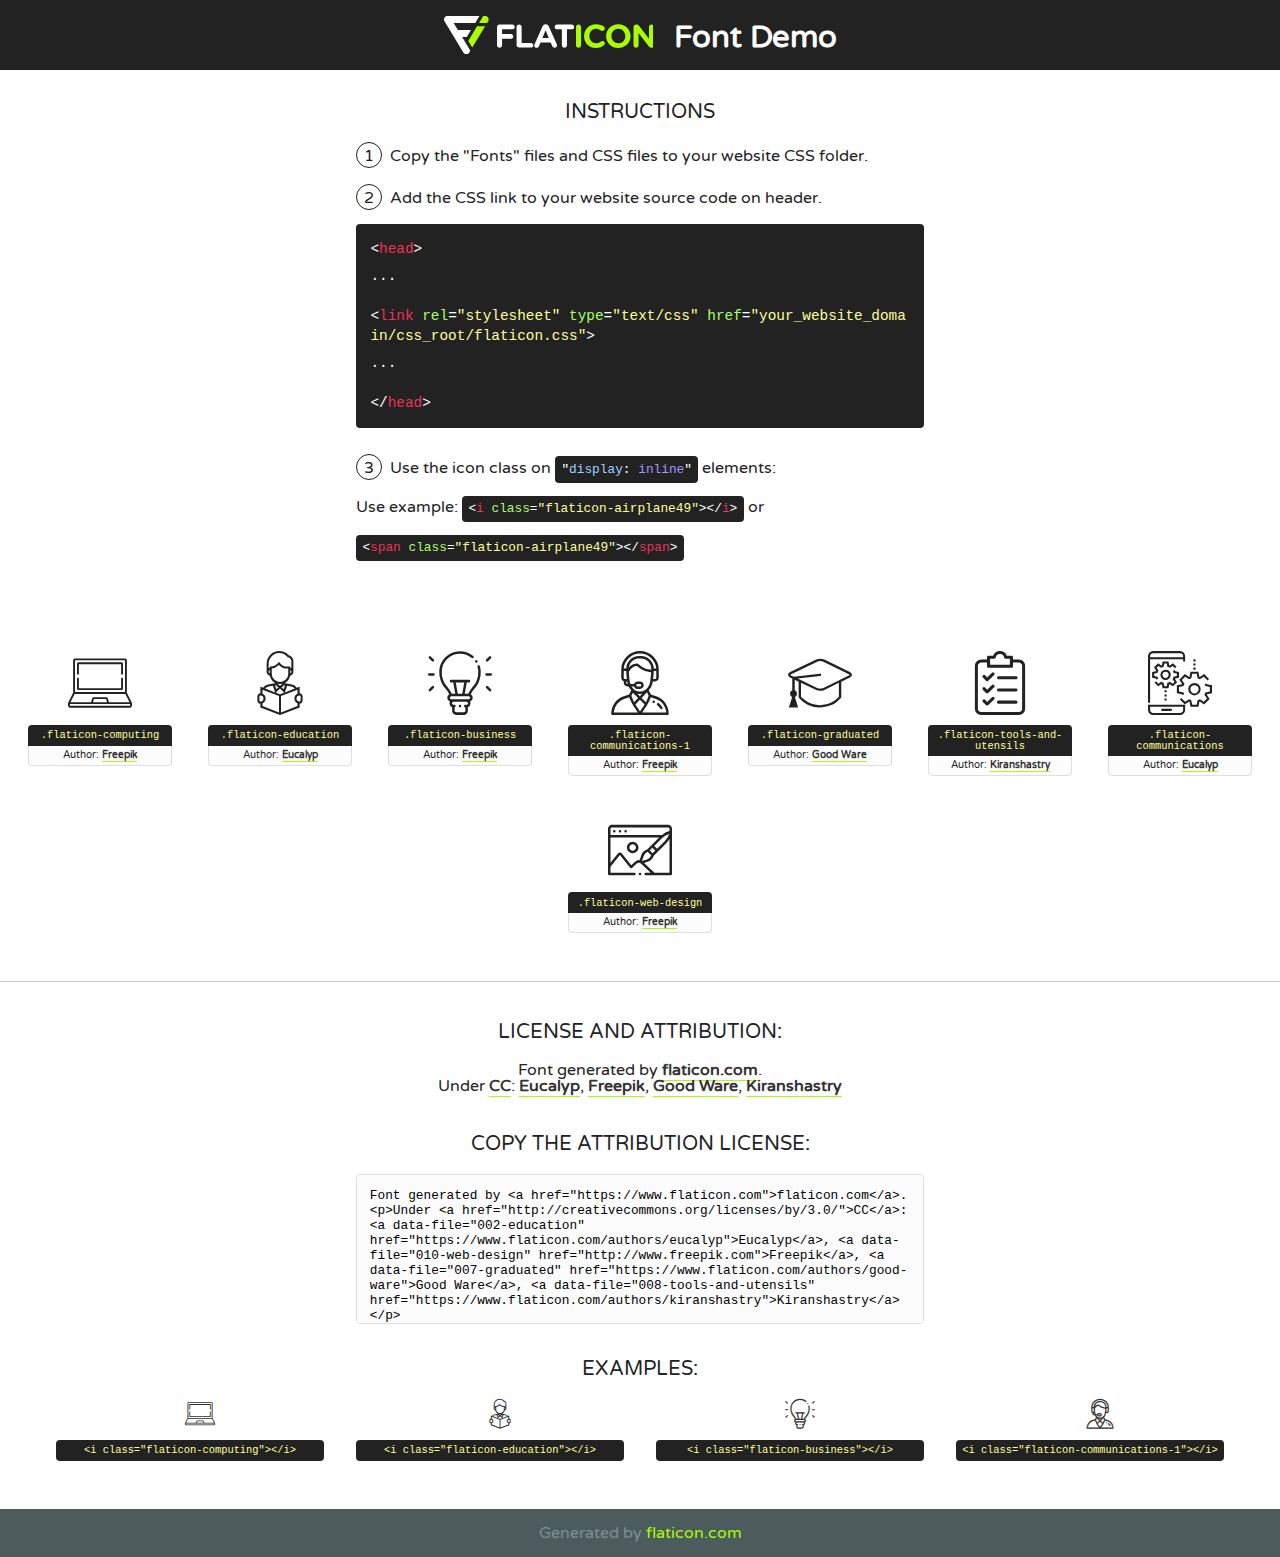
<file: assets/fonts/flaticon.html>
<!DOCTYPE html>
<!--
  Flaticon icon font: Flaticon
  Creation date: 05/05/2020 06:05
-->
<html>
<!DOCTYPE html>
<html>

<head>
    <title>Flaticon WebFont</title>
    <link href="http://fonts.googleapis.com/css?family=Varela+Round" rel="stylesheet" type="text/css" />
    <link rel="stylesheet" type="text/css" href="flaticon.css">
    <meta charset="UTF-8">
    <style>
    html, body, div, span, applet, object, iframe,
    h1, h2, h3, h4, h5, h6, p, blockquote, pre,
    a, abbr, acronym, address, big, cite, code,
    del, dfn, em, img, ins, kbd, q, s, samp,
    small, strike, strong, sub, sup, tt, var,
    b, u, i, center,
    dl, dt, dd, ol, ul, li,
    fieldset, form, label, legend,
    table, caption, tbody, tfoot, thead, tr, th, td,
    article, aside, canvas, details, embed, 
    figure, figcaption, footer, header, hgroup, 
    menu, nav, output, ruby, section, summary,
    time, mark, audio, video {
        margin: 0;
        padding: 0;
        border: 0;
        font-size: 100%;
        font: inherit;
        vertical-align: baseline;
    }
    /* HTML5 display-role reset for older browsers */
    article, aside, details, figcaption, figure, 
    footer, header, hgroup, menu, nav, section {
        display: block;
    }
    body {
        line-height: 1;
    }
    ol, ul {
        list-style: none;
    }
    blockquote, q {
        quotes: none;
    }
    blockquote:before, blockquote:after,
    q:before, q:after {
        content: '';
        content: none;
    }
    table {
        border-collapse: collapse;
        border-spacing: 0;
    }
    body {
        font-family: 'Varela Round', Helvetica, Arial, sans-serif;
        font-size: 16px;
        color: #222;
    }
    a {
        color: #333;
        border-bottom: 1px solid #a9fd00;
        font-weight: bold;
        text-decoration: none;
    }
    * {
        -moz-box-sizing: border-box;
        -webkit-box-sizing: border-box;
        box-sizing: border-box;
        margin: 0;
        padding: 0;
    }
    [class^="flaticon-"]:before, [class*=" flaticon-"]:before, [class^="flaticon-"]:after, [class*=" flaticon-"]:after {
        font-family: Flaticon;
        font-size: 30px;
        font-style: normal;
        margin-left: 20px;
        color: #333;
    }
    .wrapper {
        max-width: 600px;
        margin: auto;
        padding: 0 1em;
    }
    .title {
        font-size: 1.25em;
        text-align: center;
        margin-bottom: 1em;
        text-transform: uppercase;
    }
    header {
        text-align: center;
        background-color: #222;
        color: #fff;
        padding: 1em;
    }
    header .logo {
        width: 210px;
        height: 38px;
        display: inline-block;
        vertical-align: middle;
        margin-right: 1em;
        border: none;
    }
    header strong {
        font-size: 1.95em;
        font-weight: bold;
        vertical-align: middle;
        margin-top: 5px;
        display: inline-block;
    }
    .demo {
        margin: 2em auto;
        line-height: 1.25em;
    }
    .demo ul li {
        margin-bottom: 1em;
    }
    .demo ul li .num {
        color: #222;
        border-radius: 20px;
        display: inline-block;
        width: 26px;
        padding: 3px;
        height: 26px;
        text-align: center;
        margin-right: 0.5em;
        border: 1px solid #222;
    }
    .demo ul li code {
        background-color: #222;
        border-radius: 4px;
        padding: 0.25em 0.5em;
        display: inline-block;
        color: #fff;
        font-family: Consolas,Monaco,Lucida Console,Liberation Mono,DejaVu Sans Mono,Bitstream Vera Sans Mono,Courier New, monospace;
        font-weight: lighter;
        margin-top: 1em;
        font-size: 0.8em;
        word-break: break-all;
    }
    .demo ul li code.big {
        padding: 1em;
        font-size: 0.9em;
    }
    .demo ul li code .red {
        color: #EF3159;
    }
    .demo ul li code .green {
        color: #ACFF65;
    }
    .demo ul li code .yellow {
        color: #FFFF99;
    }
    .demo ul li code .blue {
        color: #99D3FF;
    }
    .demo ul li code .purple {
        color: #A295FF;
    }
    .demo ul li code .dots {
        margin-top: 0.5em;
        display: block;
    }
    #glyphs {
        border-bottom: 1px solid #ccc;
        padding: 2em 0;
        text-align: center;
    }
    .glyph {
        display: inline-block;
        width: 9em;
        margin: 1em;
        text-align: center;
        vertical-align: top;
        background: #FFF;
    }
    .glyph .glyph-icon {
        padding: 10px;
        display: block;
        font-family:"Flaticon";
        font-size: 64px;
        line-height: 1;
    }
    .glyph .glyph-icon:before {
        font-size: 64px;
        color: #222;
        margin-left: 0;
    }
    .class-name {
        font-size: 0.65em;
        background-color: #222;
        color: #fff;
        border-radius: 4px 4px 0 0;
        padding: 0.5em;
        color: #FFFF99;
        font-family: Consolas,Monaco,Lucida Console,Liberation Mono,DejaVu Sans Mono,Bitstream Vera Sans Mono,Courier New, monospace;
    }
    .author-name {
        font-size: 0.6em;
        background-color: #fcfcfd;
        border: 1px solid #DEDEE4;
        border-top: 0;
        border-radius: 0 0 4px 4px;
        padding: 0.5em;
    }
    .class-name:last-child {
        font-size: 10px;
        color:#888;
    }
    .class-name:last-child a {
        font-size: 10px;
        color:#555;
    }
    .class-name:last-child a:hover {
        color:#a9fd00;
    }
    .glyph > input {
        display: block;
        width: 100px;
        margin: 5px auto;
        text-align: center;
        font-size: 12px;
        cursor: text;
    }
    .glyph > input.icon-input {
        font-family:"Flaticon";
        font-size: 16px;
        margin-bottom: 10px;
    }
    .attribution .title {
        margin-top: 2em;
    }
    .attribution textarea {
        background-color: #fcfcfd;
        padding: 1em;
        border: none;
        box-shadow: none;
        border: 1px solid #DEDEE4;
        border-radius: 4px;
        resize: none;
        width: 100%;
        height: 150px;
        font-size: 0.8em;
        font-family: Consolas,Monaco,Lucida Console,Liberation Mono,DejaVu Sans Mono,Bitstream Vera Sans Mono,Courier New, monospace;
        -webkit-appearance: none;
    }
    .iconsuse {
        margin: 2em auto;
        text-align: center;
        max-width: 1200px;
    }
    .iconsuse:after {
        content: '';
        display: table;
        clear: both;
    }
    .iconsuse .image {
        float: left;
        width: 25%;
        padding: 0 1em;
    }
    .iconsuse .image p {
        margin-bottom: 1em;
    }
    .iconsuse .image span {
        display: block;
        font-size: 0.65em;
        background-color: #222;
        color: #fff;
        border-radius: 4px;
        padding: 0.5em;
        color: #FFFF99;
        margin-top: 1em;
        font-family: Consolas,Monaco,Lucida Console,Liberation Mono,DejaVu Sans Mono,Bitstream Vera Sans Mono,Courier New, monospace;
    }
    #footer {
        text-align: center;
        background-color: #4C5B5C;
        color: #7c9192;
        padding: 1em;
    }
    #footer a {
        border: none;
        color: #a9fd00;
        font-weight: normal;
    }
    @media (max-width: 960px) {
        .iconsuse .image {
            width: 50%;
        }
    }
    @media (max-width: 560px) {
        .iconsuse .image {
            width: 100%;
        }
    }
    </style>
</head>

<body class="characters-off">

    <header>
        <a href="https://www.flaticon.com" target="_blank" class="logo">
            <svg version="1.1" xmlns="http://www.w3.org/2000/svg" xmlns:xlink="http://www.w3.org/1999/xlink" xmlns:a="http://ns.adobe.com/AdobeSVGViewerExtensions/3.0/" viewBox="0 0 560.875 102.036" enable-background="new 0 0 560.875 102.036" xml:space="preserve">
                <defs>
                </defs>
                <g>
                    <g class="letters">
                        <path fill="#ffffff" d="M141.596,29.675c0-3.777,2.985-6.767,6.764-6.767h34.438c3.426,0,6.15,2.728,6.15,6.15
                        c0,3.43-2.724,6.149-6.15,6.149h-27.674v13.091h23.719c3.429,0,6.151,2.724,6.151,6.15c0,3.43-2.723,6.149-6.151,6.149h-23.719
                        v17.574c0,3.773-2.986,6.761-6.764,6.761c-3.779,0-6.764-2.989-6.764-6.761V29.675z"></path>
                        <path fill="#ffffff" d="M193.844,29.149c0-3.781,2.985-6.767,6.764-6.767c3.776,0,6.763,2.985,6.763,6.767v42.957h25.039
                        c3.426,0,6.149,2.726,6.149,6.153c0,3.425-2.723,6.15-6.149,6.15h-31.802c-3.779,0-6.764-2.986-6.764-6.768V29.149z"></path>
                        <path fill="#ffffff" d="M241.891,75.71l21.438-48.407c1.492-3.341,4.215-5.357,7.906-5.357h0.792
                        c3.686,0,6.323,2.017,7.815,5.357l21.439,48.407c0.436,0.967,0.701,1.845,0.701,2.723c0,3.602-2.809,6.501-6.414,6.501
                        c-3.161,0-5.269-1.845-6.499-4.655l-4.132-9.661h-27.059l-4.301,10.102c-1.144,2.631-3.426,4.214-6.237,4.214
                        c-3.517,0-6.24-2.81-6.24-6.325C241.1,77.64,241.451,76.677,241.891,75.71z M279.932,58.666l-8.521-20.297l-8.526,20.297H279.932
                        z"></path>
                        <path fill="#ffffff" d="M314.864,35.387H301.86c-3.429,0-6.239-2.813-6.239-6.238c0-3.429,2.811-6.24,6.239-6.24h39.533
                        c3.426,0,6.237,2.811,6.237,6.24c0,3.425-2.811,6.238-6.237,6.238h-13.001v42.785c0,3.773-2.99,6.761-6.764,6.761
                        c-3.779,0-6.764-2.989-6.764-6.761V35.387z"></path>
                        <path fill="#A9FD00" d="M352.615,29.149c0-3.781,2.985-6.767,6.767-6.767c3.774,0,6.761,2.985,6.761,6.767v49.024
                        c0,3.773-2.987,6.761-6.761,6.761c-3.781,0-6.767-2.989-6.767-6.761V29.149z"></path>
                        <path fill="#A9FD00" d="M374.132,53.836v-0.179c0-17.481,13.178-31.801,32.065-31.801c9.22,0,15.459,2.458,20.557,6.238
                        c1.402,1.054,2.637,2.985,2.637,5.357c0,3.692-2.985,6.59-6.681,6.59c-1.845,0-3.071-0.702-4.044-1.319
                        c-3.776-2.813-7.729-4.393-12.562-4.393c-10.364,0-17.831,8.611-17.831,19.154v0.173c0,10.542,7.291,19.329,17.831,19.329
                        c5.715,0,9.492-1.756,13.359-4.834c1.049-0.874,2.458-1.491,4.039-1.491c3.429,0,6.325,2.813,6.325,6.236
                        c0,2.106-1.056,3.78-2.282,4.834c-5.539,4.834-12.036,7.733-21.878,7.733C387.572,85.464,374.132,71.493,374.132,53.836z"></path>
                        <path fill="#A9FD00" d="M433.009,53.836v-0.179c0-17.481,13.79-31.801,32.766-31.801c18.981,0,32.592,14.143,32.592,31.628v0.173
                        c0,17.483-13.785,31.807-32.769,31.807C446.625,85.464,433.009,71.32,433.009,53.836z M484.224,53.836v-0.179
                        c0-10.539-7.725-19.326-18.626-19.326c-10.893,0-18.449,8.611-18.449,19.154v0.173c0,10.542,7.73,19.329,18.626,19.329
                        C476.676,72.986,484.224,64.378,484.224,53.836z"></path>
                        <path fill="#A9FD00" d="M506.233,29.321c0-3.774,2.99-6.763,6.767-6.763h1.401c3.252,0,5.183,1.583,7.029,3.953l26.093,34.265
                        V29.059c0-3.692,2.99-6.677,6.681-6.677c3.683,0,6.671,2.985,6.671,6.677v48.934c0,3.78-2.987,6.765-6.764,6.765h-0.436
                        c-3.257,0-5.188-1.581-7.034-3.953l-27.056-35.492v32.944c0,3.687-2.985,6.676-6.678,6.676c-3.683,0-6.673-2.989-6.673-6.676
                        V29.321z"></path>
                    </g>
                    <g class="insignia">
                        <path fill="#ffffff" d="M48.372,56.137h12.517l11.156-18.537H37.186L25.688,18.539h57.825L94.668,0H9.271
                        C5.925,0,2.842,1.801,1.198,4.716c-1.644,2.907-1.593,6.482,0.134,9.343l50.38,83.501c1.678,2.781,4.689,4.476,7.938,4.476
                        c3.246,0,6.257-1.695,7.935-4.476l2.898-4.804L48.372,56.137z"></path>
                        <g class="i">
                            <path fill="#A9FD00" d="M93.575,18.539h0.031v0.004l21.652,0.004l2.705-4.488c1.727-2.861,1.778-6.436,0.133-9.343
                            C116.454,1.801,113.371,0,110.026,0h-5.294L93.575,18.539z"></path>
                            <polygon fill="#A9FD00" points="88.291,27.356 64.725,66.486 75.519,84.404 109.942,27.356"></polygon>
                        </g>
                    </g>
                </g>
            </svg>
        </a>
        <strong>Font Demo</strong>
    </header>


    <section class="demo wrapper">

        <p class="title">Instructions</p>

        <ul>
            <li>
                <span class="num">1</span>Copy the "Fonts" files and CSS files to your website CSS folder.
            </li>
            <li>
                <span class="num">2</span>Add the CSS link to your website source code on header.
                <code class="big">
                    &lt;<span class="red">head</span>&gt;
                    <br/><span class="dots">...</span>
                    <br/>&lt;<span class="red">link</span> <span class="green">rel</span>=<span class="yellow">"stylesheet"</span> <span class="green">type</span>=<span class="yellow">"text/css"</span> <span class="green">href</span>=<span class="yellow">"your_website_domain/css_root/flaticon.css"</span>&gt;
                    <br/><span class="dots">...</span>
                    <br/>&lt;/<span class="red">head</span>&gt;
                </code>
            </li>

            <li>
                <p>
                    <span class="num">3</span>Use the icon class on <code>"<span class="blue">display</span>:<span class="purple"> inline</span>"</code> elements:
                    <br />
                    Use example: <code>&lt;<span class="red">i</span> <span class="green">class</span>=<span class="yellow">&quot;flaticon-airplane49&quot;</span>&gt;&lt;/<span class="red">i</span>&gt;</code> or <code>&lt;<span class="red">span</span> <span class="green">class</span>=<span class="yellow">&quot;flaticon-airplane49&quot;</span>&gt;&lt;/<span class="red">span</span>&gt;</code>
            </li>
        </ul>

    </section>




   <section id="glyphs">          
    
      
        <div class="glyph"><div class="glyph-icon flaticon-computing"></div>
            <div class="class-name">.flaticon-computing</div>
            <div class="author-name">Author: <a data-file="001-computing" href="http://www.freepik.com">Freepik</a> </div> 
        </div>        
        
        <div class="glyph"><div class="glyph-icon flaticon-education"></div>
            <div class="class-name">.flaticon-education</div>
            <div class="author-name">Author: <a data-file="002-education" href="https://www.flaticon.com/authors/eucalyp">Eucalyp</a> </div> 
        </div>        
        
        <div class="glyph"><div class="glyph-icon flaticon-business"></div>
            <div class="class-name">.flaticon-business</div>
            <div class="author-name">Author: <a data-file="005-business" href="http://www.freepik.com">Freepik</a> </div> 
        </div>        
        
        <div class="glyph"><div class="glyph-icon flaticon-communications-1"></div>
            <div class="class-name">.flaticon-communications-1</div>
            <div class="author-name">Author: <a data-file="006-communications-1" href="http://www.freepik.com">Freepik</a> </div> 
        </div>        
        
        <div class="glyph"><div class="glyph-icon flaticon-graduated"></div>
            <div class="class-name">.flaticon-graduated</div>
            <div class="author-name">Author: <a data-file="007-graduated" href="https://www.flaticon.com/authors/good-ware">Good Ware</a> </div> 
        </div>        
        
        <div class="glyph"><div class="glyph-icon flaticon-tools-and-utensils"></div>
            <div class="class-name">.flaticon-tools-and-utensils</div>
            <div class="author-name">Author: <a data-file="008-tools-and-utensils" href="https://www.flaticon.com/authors/kiranshastry">Kiranshastry</a> </div> 
        </div>        
        
        <div class="glyph"><div class="glyph-icon flaticon-communications"></div>
            <div class="class-name">.flaticon-communications</div>
            <div class="author-name">Author: <a data-file="009-communications" href="https://www.flaticon.com/authors/eucalyp">Eucalyp</a> </div> 
        </div>        
        
        <div class="glyph"><div class="glyph-icon flaticon-web-design"></div>
            <div class="class-name">.flaticon-web-design</div>
            <div class="author-name">Author: <a data-file="010-web-design" href="http://www.freepik.com">Freepik</a> </div> 
        </div>        
        

    </section>



    <section class="attribution wrapper"   style="text-align:center;">

      <div class="title">License and attribution:</div><div class="attrDiv">Font generated by <a href="https://www.flaticon.com">flaticon.com</a>. <div><p>Under <a href="http://creativecommons.org/licenses/by/3.0/">CC</a>: <a data-file="002-education" href="https://www.flaticon.com/authors/eucalyp">Eucalyp</a>, <a data-file="010-web-design" href="http://www.freepik.com">Freepik</a>, <a data-file="007-graduated" href="https://www.flaticon.com/authors/good-ware">Good Ware</a>, <a data-file="008-tools-and-utensils" href="https://www.flaticon.com/authors/kiranshastry">Kiranshastry</a></p>  </div>
      </div>
      <div class="title">Copy the Attribution License:</div>

    <textarea onclick="this.focus();this.select();">Font generated by &lt;a href=&quot;https://www.flaticon.com&quot;&gt;flaticon.com&lt;/a&gt;. <p>Under <a href="http://creativecommons.org/licenses/by/3.0/">CC</a>: <a data-file="002-education" href="https://www.flaticon.com/authors/eucalyp">Eucalyp</a>, <a data-file="010-web-design" href="http://www.freepik.com">Freepik</a>, <a data-file="007-graduated" href="https://www.flaticon.com/authors/good-ware">Good Ware</a>, <a data-file="008-tools-and-utensils" href="https://www.flaticon.com/authors/kiranshastry">Kiranshastry</a></p>  
     </textarea>

    </section>

    <section class="iconsuse">

          <div class="title">Examples:</div>            
             
            <div class="image">
                <p>
                    <i class="glyph-icon flaticon-computing"></i> 
                    <span>&lt;i class=&quot;flaticon-computing&quot;&gt;&lt;/i&gt;</span>
                </p>
            </div>
            
            <div class="image">
                <p>
                    <i class="glyph-icon flaticon-education"></i> 
                    <span>&lt;i class=&quot;flaticon-education&quot;&gt;&lt;/i&gt;</span>
                </p>
            </div>
            
            <div class="image">
                <p>
                    <i class="glyph-icon flaticon-business"></i> 
                    <span>&lt;i class=&quot;flaticon-business&quot;&gt;&lt;/i&gt;</span>
                </p>
            </div>
            
            <div class="image">
                <p>
                    <i class="glyph-icon flaticon-communications-1"></i> 
                    <span>&lt;i class=&quot;flaticon-communications-1&quot;&gt;&lt;/i&gt;</span>
                </p>
            </div>
                       
        </div>
                            
    </section>

<div id="footer">
    <div>Generated by <a href="https://www.flaticon.com">flaticon.com</a>
    </div>
</div>



</body>
</html>
</file>
<file: assets/css/flaticon.css>
/*
  	Flaticon icon font: Flaticon
  	Creation date: 05/05/2020 06:05
  	*/

@font-face {
  font-family: "Flaticon";
  src: url("../fonts/Flaticon.eot");
  src: url("../fonts/Flaticon.eot?#iefix") format("embedded-opentype"),
       url("../fonts/Flaticon.woff2") format("woff2"),
       url("../fonts/Flaticon.woff") format("woff"),
       url("../fonts/Flaticon.ttf") format("truetype"),
       url("../fonts/Flaticon.svg#Flaticon") format("svg");
  font-weight: normal;
  font-style: normal;
}

@media screen and (-webkit-min-device-pixel-ratio:0) {
  @font-face {
    font-family: "Flaticon";
    src: url("../fonts/Flaticon.svg#Flaticon") format("svg");
  }
}

[class^="flaticon-"]:before, [class*=" flaticon-"]:before,
[class^="flaticon-"]:after, [class*=" flaticon-"]:after {   
  font-family: Flaticon;
font-style: normal;
}

.flaticon-computing:before { content: "\f100"; }
.flaticon-education:before { content: "\f101"; }
.flaticon-business:before { content: "\f102"; }
.flaticon-communications-1:before { content: "\f103"; }
.flaticon-graduated:before { content: "\f104"; }
.flaticon-tools-and-utensils:before { content: "\f105"; }
.flaticon-communications:before { content: "\f106"; }
.flaticon-web-design:before { content: "\f107"; }
</file>
<file: assets/css/gijgo.css>
.gj-button {
    background-color: #f5f5f5;
    border: 1px solid #ddd;
    color: #000;
    border-radius: 3px;
    padding: 6px 10px;
    cursor: pointer;
}

.gj-unselectable {
    -webkit-touch-callout: none;
    -webkit-user-select: none;
    -khtml-user-select: none;
    -moz-user-select: none;
    -ms-user-select: none;
    user-select: none;
}

.gj-row {
    display: -webkit-box;
    display: -ms-flexbox;
    display: flex;
    -ms-flex-wrap: wrap;
    flex-wrap: wrap;
}

.gj-margin-left-5 {
    margin-left: 5px;
}

.gj-margin-left-10 {
    margin-left: 10px;
}

.gj-width-full {
    width: 100%;
}

.gj-cursor-pointer {
    cursor: pointer;
}

.gj-text-align-center {
    text-align: center;
}

.gj-font-size-16 {
    font-size: 16px;
}

.gj-hidden {
    display: none;
}

/** Material Design */
.gj-button-md {
    background: 0 0;
    border: none;
    border-radius: 2px;
    color: rgba(0, 0, 0, 0.87);
    position: relative;
    height: 36px;
    margin: 0;
    min-width: 64px;
    padding: 0 16px;
    display: inline-block;
    font-family: "Roboto","Helvetica","Arial",sans-serif;
    font-size: 1rem;
    font-weight: 500;
    text-transform: uppercase;
    letter-spacing: 0;
    overflow: hidden;
    will-change: box-shadow;
    transition: box-shadow .2s cubic-bezier(.4,0,1,1),background-color .2s cubic-bezier(.4,0,.2,1),color .2s cubic-bezier(.4,0,.2,1);
    outline: none;
    cursor: pointer;
    text-decoration: none;
    text-align: center;
    line-height: 36px;
    vertical-align: middle;
    overflow: hidden;
    -webkit-user-select: none;
    -moz-user-select: none;
    -ms-user-select: none;
    user-select: none;
}

.gj-button-md:hover {
    background-color: rgba(158,158,158,.2);
}

.gj-button-md:disabled {
    color: rgba(0,0,0,.26);
    background: 0 0;
}

.gj-button-md .material-icons,
.gj-button-md .gj-icon {
    vertical-align: middle;
    /*font-size: 1.3rem;
    margin-right: 4px;*/
}

.gj-button-md.gj-button-md-icon {
    width: 24px;
    height: 31px;
    min-width: 24px;
    padding: 0px;
    display: table;
}

.gj-button-md.gj-button-md-icon .material-icons,
.gj-button-md.gj-button-md-icon .gj-icon {
    display: table-cell;
    margin-right: 0px;
    width: 24px;
    height: 24px;
}

.gj-button-md.active {
    background-color: rgba(158,158,158,.4);
}

.gj-button-md-group {
    position: relative;
    display: inline-block;
    vertical-align: middle;
}
.gj-textbox-md {
	/* border: none; */
	/* border-bottom: 1px solid rgba(0,0,0,.42); */
	display: block;
	font-family: "Helvetica","Arial",sans-serif;
	font-size: 16px;
	line-height: 16px;
	/* padding: 4px 0px; */
	margin: 0;
	/* width: 100%; */
	background: 0 0;
	/* text-align: ; */
	color: rgba(0,0,0,.87);
	padding-left: 44px;
	border: 1px solid #dca73a;
	/* padding: 15px 15px; */
	/* text-align: center; */
	width: 177px;
	height: 55px;
	border-radius: 5px;
}
.gj-textbox-md:focus,
.gj-textbox-md:active {
    /* border-bottom: 2px solid rgba(0,0,0,.42); */
    outline: none;
}

.gj-textbox-md::placeholder {
    color: #8e8e8e;
}

.gj-textbox-md:-ms-input-placeholder {
    color: #8e8e8e;
}

.gj-textbox-md::-ms-input-placeholder {
    color: #8e8e8e;
}

.gj-md-spacer-24 {
    min-width: 24px;
    width: 24px;
    display: inline-block;
}

.gj-md-spacer-32 {
    min-width: 32px;
    width: 32px;
    display: inline-block;
}

.gj-modal {
    position: fixed;
    top: 0;
    right: 0;
    bottom: 0;
    left: 0;
    z-index: 1203;
    display: none;
    overflow: hidden;
    -webkit-overflow-scrolling: touch;
    outline: 0;
    background-color: rgba(0, 0, 0, 0.54118);
    transition: 200ms ease opacity;
    will-change: opacity;
}

/* List */
ul.gj-list li [data-role="wrapper"] {
    display: table;
    width: 100%;
}

ul.gj-list li [data-role="checkbox"] {
    display: table-cell;
    vertical-align:middle;
    text-align:center;
}

ul.gj-list li [data-role="image"] {
    display: table-cell;
    vertical-align:middle;
    text-align:center;
}

ul.gj-list li [data-role="display"] {
    display: table-cell;
    vertical-align:middle;
    cursor: pointer;
}

ul.gj-list li [data-role="display"]:empty:before {
  content: "\200b"; /* unicode zero width space character */
}

/* List - Bootstrap */
ul.gj-list-bootstrap {
    padding-left: 0px;
    margin-bottom: 0px;
}

ul.gj-list-bootstrap li {
    padding: 0px;
}

ul.gj-list-bootstrap li [data-role="wrapper"] {
    padding: 0px 10px;
}

ul.gj-list-bootstrap li [data-role="checkbox"] {
    width: 24px;
    padding: 3px;
}

ul.gj-list-bootstrap li [data-role="image"] {
    width: 24px;
    height: 24px;
}

ul.gj-list-bootstrap li [data-role="display"] {
    padding: 8px 0px 8px 4px;
}

.list-group-item.active ul li, .list-group-item.active:focus ul li, .list-group-item.active:hover ul li {
    text-shadow: none;
    color:initial;
}

/* List - Material Design */
ul.gj-list-md {
    padding: 0px;
    list-style: none;
    list-style-type: none;
    line-height: 24px;
    letter-spacing: 0;
    color: #616161; /* Gray 700 */
}

ul.gj-list-md li {
    display: list-item;
    list-style-type: none;
    padding: 0px;
    min-height: unset;
    box-sizing: border-box;
    align-items: center;
    cursor: default;
    overflow: hidden;

    font-family: "Roboto","Helvetica","Arial",sans-serif;
    font-size: 16px;
    font-weight: 400;
    letter-spacing: .04em;
    line-height: 1;
    
    -webkit-flex-direction: row;
    -ms-flex-direction: row;
    flex-direction: row;
    -webkit-flex-wrap: nowrap;
    -ms-flex-wrap: nowrap;
    flex-wrap: nowrap;
}

ul.gj-list-md li [data-role="checkbox"] {
    height: 24px;
    width: 24px;
}

ul.gj-list-md li [data-role="image"] {
    height: 24px;
    width: 24px;
}

ul.gj-list-md li [data-role="display"] {
    padding: 8px 0px 8px 5px;
    order: 0;
    flex-grow: 2;
    text-decoration: none;
    box-sizing: border-box;
    align-items: center;
    text-align: left;
    color: rgba(0,0,0,.87);
}

ul.gj-list-md li.disabled>[data-role="wrapper"]>[data-role="display"] {
    color: #9E9E9E; /* Gray 500 */
}

.gj-list-md-active {
    background: #e0e0e0;
    color: #3f51b5;
}


/* Picker */
.gj-picker {
    position: absolute;
    z-index: 1203;
    background-color: #fff;
}

.gj-picker .selected {
    color: #fff;
}

/* Material Design */
.gj-picker-md {
    font-family: "Roboto","Helvetica","Arial",sans-serif;
    font-size: 16px;
    font-weight: 400;
    letter-spacing: .04em;
    line-height: 1;
    color: rgba(0,0,0,.87);
    border: 1px solid #E0E0E0;
}

.gj-modal .gj-picker-md {
    border: 0px;
}

.gj-picker-md [role="header"] {
    color: rgba(255, 255, 255, 0.54);
    display: flex;
    background: #2196f3;
    align-items: baseline;
    user-select: none;
    justify-content: center;
}

.gj-picker-md [role="footer"] {
    float: right;
    padding: 10px;
}

.gj-picker-md [role="footer"] button.gj-button-md {
    color: #2196f3;
    font-weight: bold;
    font-size: 13px;
}

/* Bootstrap */
.gj-picker-bootstrap {
    border-radius: 4px;
    border: 1px solid #E0E0E0;
}

.gj-picker-bootstrap .selected {
    color: #888;
}

.gj-picker-bootstrap [role="header"] {
    background: #eee;
    color: #AAA;
}
@font-face {
    font-family: 'gijgo-material';
    src: url('../fonts/gijgo-material.eot?235541');
    src: url('../fonts/gijgo-material.eot?235541#iefix') format('embedded-opentype'), url('../fonts/gijgo-material.ttf?235541') format('truetype'), url('../fonts/gijgo-material.woff?235541') format('woff'), url('../fonts/gijgo-material.svg?235541#gijgo-material') format('svg');
    font-weight: normal;
    font-style: normal;
}

.gj-icon {
    /* use !important to prevent issues with browser extensions that change fonts */
    font-family: 'gijgo-material' !important;
    font-size: 24px;
    speak: none;
    font-style: normal;
    font-weight: normal;
    font-variant: normal;
    text-transform: none;
    line-height: 1;
    /* Enable Ligatures ================ */
    letter-spacing: 0;
    -webkit-font-feature-settings: "liga";
    -moz-font-feature-settings: "liga=1";
    -moz-font-feature-settings: "liga";
    -ms-font-feature-settings: "liga" 1;
    font-feature-settings: "liga";
    -webkit-font-variant-ligatures: discretionary-ligatures;
    font-variant-ligatures: discretionary-ligatures;
    /* Better Font Rendering =========== */
    -webkit-font-smoothing: antialiased;
    -moz-osx-font-smoothing: grayscale;
}

.gj-icon.undo:before {
    content: "\e900";
}

.gj-icon.vertical-align-top:before {
    content: "\e901";
}

.gj-icon.vertical-align-center:before {
    content: "\e902";
}

.gj-icon.vertical-align-bottom:before {
    content: "\e903";
}

.gj-icon.arrow-dropup:before {
    content: "\e904";
}

.gj-icon.clock:before {
    content: "\e905";
}

.gj-icon.refresh:before {
    content: "\e906";
}

.gj-icon.last-page:before {
    content: "\e907";
}

.gj-icon.first-page:before {
    content: "\e908";
}

.gj-icon.cancel:before {
    content: "\e909";
}

.gj-icon.clear:before {
    content: "\e90a";
}

.gj-icon.check-circle:before {
    content: "\e90b";
}

.gj-icon.delete:before {
    content: "\e90c";
}

.gj-icon.arrow-upward:before {
    content: "\e90d";
}

.gj-icon.arrow-forward:before {
    content: "\e90e";
}

.gj-icon.arrow-downward:before {
    content: "\e90f";
}

.gj-icon.arrow-back:before {
    content: "\e910";
}

.gj-icon.list-numbered:before {
    content: "\e911";
}

.gj-icon.list-bulleted:before {
    content: "\e912";
}

.gj-icon.indent-increase:before {
    content: "\e913";
}

.gj-icon.indent-decrease:before {
    content: "\e914";
}

.gj-icon.redo:before {
    content: "\e915";
}

.gj-icon.align-right:before {
    content: "\e916";
}

.gj-icon.align-left:before {
    content: "\e917";
}

.gj-icon.align-justify:before {
    content: "\e918";
}

.gj-icon.align-center:before {
    content: "\e919";
}

.gj-icon.strikethrough:before {
    content: "\e91a";
}

.gj-icon.italic:before {
    content: "\e91b";
}

.gj-icon.underlined:before {
    content: "\e91c";
}

.gj-icon.bold:before {
    content: "\e91d";
}

.gj-icon.arrow-dropdown:before {
    content: "\e91e";
}

.gj-icon.done:before {
    content: "\e91f";
}

.gj-icon.pencil:before {
    content: "\e920";
}

.gj-icon.minus:before {
    content: "\e921";
}

.gj-icon.plus:before {
    content: "\e922";
}

.gj-icon.chevron-up:before {
    content: "\e923";
}

.gj-icon.chevron-right:before {
    content: "\e924";
}

.gj-icon.chevron-down:before {
    content: "\e925";
}

.gj-icon.chevron-left:before {
    content: "\e926";
}

.gj-icon.event:before {
    content: "\e927";
}
.gj-draggable {
    cursor: move;
}
.gj-resizable-handle {
    position: absolute;
    font-size: 0.1px;
    display: block;
    -ms-touch-action: none;
    touch-action: none;
    z-index: 1203;
}

.gj-resizable-n {
    cursor: n-resize;
    height: 7px;
    width: 100%;
    top: -5px;
    left: 0;
}
.gj-resizable-e {
    cursor: e-resize;
    width: 7px;
    right: -5px;
    top: 0;
    height: 100%;
}
.gj-resizable-s {
    cursor: s-resize;
    height: 7px;
    width: 100%;
    bottom: -5px;
    left: 0;
}
.gj-resizable-w {
	cursor: w-resize;
	width: 7px;
	left: -5px;
	top: 0;
	height: 100%;
}
.gj-resizable-se {
	cursor: se-resize;
	width: 12px;
	height: 12px;
	right: 1px;
	bottom: 1px;
}
.gj-resizable-sw {
	cursor: sw-resize;
	width: 9px;
	height: 9px;
	left: -5px;
	bottom: -5px;
}
.gj-resizable-nw {
	cursor: nw-resize;
	width: 9px;
	height: 9px;
	left: -5px;
	top: -5px;
}
.gj-resizable-ne {
	cursor: ne-resize;
	width: 9px;
	height: 9px;
	right: -5px;
	top: -5px;
}

.gj-dialog-footer {
    position: absolute;
    bottom: 0px;
    width: 100%;
    margin-top: 0px;
}

.gj-dialog-scrollable [data-role="body"] {
    overflow-x: hidden;
    overflow-y: scroll;
}

/** Bootstrap 3 **/
.gj-dialog-bootstrap {
    overflow: hidden;
    z-index: 1202;
}

.gj-dialog-bootstrap [data-role="title"] {
    display: inline;
}
.gj-dialog-bootstrap [data-role="close"] {
    line-height: 1.42857143;
}

/** Bootstrap 4 **/
.gj-dialog-bootstrap4 {
    overflow: hidden;
    z-index: 1202;
}

.gj-dialog-bootstrap4 [data-role="title"] {
    display: inline;
}
.gj-dialog-bootstrap4 [data-role="close"] {
    line-height: 1.5;
}

/** Material Design **/
.gj-dialog-md {
    background-color: #FFF;
    overflow: hidden;
    border: none;
    box-shadow: 0 11px 15px -7px rgba(0,0,0,.2), 0 24px 38px 3px rgba(0,0,0,.14), 0 9px 46px 8px rgba(0,0,0,.12);
    box-sizing: border-box;
    position: relative;
    display: -webkit-box;
    display: -webkit-flex;
    display: -ms-flexbox;
    display: flex;
    -webkit-box-orient: vertical;
    -webkit-box-direction: normal;
    -webkit-flex-direction: column;
    -ms-flex-direction: column;
    flex-direction: column;
    -webkit-background-clip: padding-box;
    background-clip: padding-box;
    outline: 0;
    z-index: 1202;
}

.gj-dialog-md-header {
    padding: 24px 24px 0px 24px;
    font-family: "Roboto","Helvetica","Arial",sans-serif;
}

.gj-dialog-md-title {
    margin: 0;
    font-weight: 400;
    display: inline;
    line-height: 28px;
    font-size: 20px;
}

.gj-dialog-md-close {
    -webkit-appearance: none;
    padding: 0;
    cursor: pointer;
    background: 0 0;
    border: 0;
    float: right;
    line-height: 28px;
    font-size: 28px;
}

.gj-dialog-md-body {
    padding: 20px 24px 24px 24px;
    color: rgba(0,0,0,.54);
    font-family: "Helvetica","Arial",sans-serif;
    font-size: 14px;
    font-weight: 400;
    line-height: 20px;
}

.gj-dialog-md-footer {
    padding: 8px 8px 8px 24px;
    display: -webkit-flex;
    display: -ms-flexbox;
    display: flex;
    -webkit-flex-direction: row-reverse;
    -ms-flex-direction: row-reverse;
    flex-direction: row-reverse;
    -webkit-flex-wrap: wrap;
    -ms-flex-wrap: wrap;
    flex-wrap: wrap;

    box-sizing: border-box;
}

.gj-dialog-md-footer>*:first-child {
    margin-right: 0;
}

.gj-dialog-md-footer>* {
    margin-right: 8px;
    height: 36px;
}
DIV.gj-grid-wrapper {
    margin: auto;
    position: relative;
    clear:both;
    z-index: 1;
}

TABLE.gj-grid {
    margin: auto;    
    border-collapse: collapse;
    width: 100%;
    table-layout: fixed;
}

TABLE.gj-grid THEAD TH [data-role="selectAll"] {
    margin: auto;
}

TABLE.gj-grid THEAD TH [data-role="title"] {
    display: inline-block;
}

TABLE.gj-grid THEAD TH [data-role="sorticon"] {
    display: inline-block;
}

TABLE.gj-grid THEAD TH {
    overflow: hidden;
    text-overflow: ellipsis;
}

TABLE.gj-grid.autogrow-header-row THEAD TH {
    overflow: auto;
    text-overflow: initial;
    white-space: pre-wrap;
    -ms-word-break: break-word;
    word-break: break-word;
}

TABLE.gj-grid > tbody > tr > td {
    overflow: hidden;
    position: relative;
}

table.gj-grid tbody div[data-role="display"] {
    vertical-align: middle;
    text-indent: 0;
    white-space: pre-wrap;
    -ms-word-break: break-word;
    word-break: break-word;
}

table.gj-grid.fixed-body-rows tbody div[data-role="display"] {
    overflow: hidden;
    text-overflow: ellipsis;
    white-space: nowrap;
    -ms-word-break: initial;
    word-break: initial;
}

table.gj-grid tfoot DIV[data-role="display"] {
    vertical-align: middle;
    text-indent: 0;
    display: flex;
}

TABLE.gj-grid .fa {
    padding: 2px;
}

TABLE.gj-grid > tbody > tr > td > div {
    padding: 2px;
    overflow: hidden;
}

DIV.gj-grid-wrapper DIV.gj-grid-loading-cover
{
    background: #BBBBBB;
    opacity: 0.5;
    position: absolute;
    vertical-align: middle;
}

DIV.gj-grid-wrapper DIV.gj-grid-loading-text
{
    position: absolute;
    font-weight: bold;
}

/* Bootstrap Theme */
table.gj-grid-bootstrap thead th {
    background-color: #f5f5f5;
    vertical-align:middle;
}

table.gj-grid-bootstrap thead th [data-role="sorticon"] {
    margin-left: 5px;
}

table.gj-grid-bootstrap thead th [data-role="sorticon"] i.gj-icon,
table.gj-grid-bootstrap thead th [data-role="sorticon"] i.material-icons {
    position: absolute;
    font-size: 20px;
    top: 15px;
}

table.gj-grid-bootstrap tbody tr td div[data-role="display"] {
    padding: 0px;
}

.gj-grid-bootstrap-4 .gj-checkbox-bootstrap {
    display: inline-block;
    padding-top: 2px;
}

.gj-grid-bootstrap-4 tbody tr.active {
    background-color: rgba(0,0,0,.075);
}

/* Material Design Theme */
.gj-grid-md {
    position: relative;
    border: 1px solid #e0e0e0;
    border-collapse: collapse;
    white-space: nowrap;
    font-size: 13px;
    font-family: "Roboto","Helvetica","Arial",sans-serif;
    background-color: #fff;
}

.gj-grid-md td:first-of-type, .gj-grid-md th:first-of-type {
    padding-left: 24px;
}

.gj-grid-md th {
    position: relative;
    vertical-align: bottom;
    font-weight: 700;
    line-height: 31px;
    letter-spacing: 0;
    height: 56px;
    font-size: 12px;
    color: rgba(0,0,0,.54);
    padding-bottom: 8px;
    box-sizing: border-box;
    padding: 12px 18px;
    text-align: right;
}

.gj-grid-md td {
    position: relative;
    height: 48px;
    border-top: 1px solid #e0e0e0;
    border-bottom: 1px solid #e0e0e0;
    padding: 12px 18px;
    box-sizing: border-box;
    text-align: left;
    color: rgba(0,0,0,.87);
}

.gj-grid-md tbody tr {
    position: relative;
    height: 48px;
    transition-duration: .28s;
    transition-timing-function: cubic-bezier(.4,0,.2,1);
    transition-property: background-color;
}

.gj-grid-md tbody tr:hover {
    background-color: #EEEEEE; /* Gray 200 */
}

.gj-grid-md tbody tr.gj-grid-md-select {
    background-color: #F5F5F5; /* Grey 100 */
}


table.gj-grid-md thead th [data-role="sorticon"] {
    margin-left: 5px;
}

table.gj-grid-md thead th [data-role="sorticon"] i.gj-icon,
table.gj-grid-md thead th [data-role="sorticon"] i.material-icons {
    position: absolute;
    font-size: 16px;
    top: 19px;
}

table.gj-grid-md thead th.gj-grid-select-all {
    padding-bottom: 3px;
}
/* Hide all prioritized columns by default */
@media only all {
	th.display-1120,
	td.display-1120,
	th.display-960,
	td.display-960,
	th.display-800,
	td.display-800,
	th.display-640,
	td.display-640,
	th.display-480,
	td.display-480,
	th.display-320,
	td.display-320 {
		display: none;
	}
}

/* Show at 320px (20em x 16px) */
@media screen and (min-width: 20em) {
	TABLE.gj-grid-bootstrap th.display-320,
	TABLE.gj-grid-bootstrap td.display-320 {
		display: table-cell;
	}
}
/* Show at 480px (30em x 16px) */
@media screen and (min-width: 30em) {
	TABLE.gj-grid-bootstrap th.display-480,
	TABLE.gj-grid-bootstrap td.display-480 {
		display: table-cell;
	}
}
/* Show at 640px (40em x 16px) */
@media screen and (min-width: 40em) {
	TABLE.gj-grid-bootstrap th.display-640,
	TABLE.gj-grid-bootstrap td.display-640 {
		display: table-cell;
	}
}
/* Show at 800px (50em x 16px) */
@media screen and (min-width: 50em) {
	TABLE.gj-grid-bootstrap th.display-800,
	TABLE.gj-grid-bootstrap td.display-800 {
		display: table-cell;
	}
}
/* Show at 960px (60em x 16px) */
@media screen and (min-width: 60em) {
	TABLE.gj-grid-bootstrap th.display-960,
	TABLE.gj-grid-bootstrap td.display-960 {
		display: table-cell;
	}
}
/* Show at 1,120px (70em x 16px) */
@media screen and (min-width: 70em) {
	TABLE.gj-grid-bootstrap th.display-1120,
	TABLE.gj-grid-bootstrap td.display-1120 {
		display: table-cell;
	}
}

/* Material Design Theme */
.gj-grid-md tfoot tr th {
    padding-right: 14px;
}

.gj-grid-md tfoot tr[data-role="pager"] .gj-grid-mdl-pager-label {
    padding-left: 5px;
    padding-right: 5px;
}

.gj-grid-md tfoot tr[data-role="pager"] .gj-dropdown-md {
    margin-left: 12px;
}

.gj-grid-md tfoot tr[data-role="pager"] .gj-dropdown-md [role="presenter"] {
    font-size: 12px;
    font-weight: bold;
    color: rgba(0,0,0,.54);
}

.gj-grid-md tfoot tr[data-role="pager"] .gj-dropdown-md [role="presenter"] [role="display"] {
    text-align: right;
}

.gj-grid-md tfoot tr[data-role="pager"] .gj-grid-md-limit-select {
    margin-left: 10px;
    font-size: 12px;
    font-weight: bold;
    color: rgba(0,0,0,.54);
}

/* Bootstrap */
.gj-grid-bootstrap tfoot tr[data-role="pager"] th {
    line-height: 30px;
    background-color: #f5f5f5;
}

.gj-grid-bootstrap tfoot tr[data-role="pager"] th > div > div {
    margin-right: 5px;
}

.gj-grid-bootstrap tfoot tr[data-role="pager"] th > div > button {
    margin-right: 5px;
}

.gj-grid-bootstrap-4 tfoot tr[data-role="pager"] th > div button {
    height: 34px;
}

.gj-grid-bootstrap-4 tfoot tr[data-role="pager"] th div .gj-dropdown-bootstrap-4 .gj-dropdown-expander-mi .gj-icon {
    top: 5px;
}

.gj-grid-bootstrap-3 tfoot tr[data-role="pager"] th > div > input {
    margin-right: 5px;
    width: 40px;
    text-align: right;
    display: inline-block;
    font-weight: bold;
}

.gj-grid-bootstrap-4 tfoot tr[data-role="pager"] th > div > div.input-group {
    width: 40px;
}

.gj-grid-bootstrap-4 tfoot tr[data-role="pager"] th > div > div.input-group input {
    text-align: right;
    font-weight: bold;
    height: 34px;
    padding-top: 2px;
    padding-bottom: 6px;
}

.gj-grid-bootstrap tfoot tr[data-role="pager"] th > div > select {
    display: inline-block;
    margin-right: 5px;
    width: 60px;
}

.gj-grid-bootstrap tfoot tr[data-role="pager"] th .gj-dropdown-bootstrap .gj-list-bootstrap [data-role="display"] {
    line-height: 14px;
}

.gj-grid-bootstrap tfoot tr[data-role="pager"] th .gj-dropdown-bootstrap [role="presenter"] [role="display"] {
    font-weight: bold;
}

.gj-grid-bootstrap tfoot tr[data-role="pager"] th .gj-dropdown-bootstrap-3 [role="presenter"] {
    padding: 2px 8px;
}

.gj-grid-bootstrap tfoot tr[data-role="pager"] th .gj-dropdown-bootstrap-4 [role="presenter"] {
    padding: 1px 8px;
}
.gj-grid thead tr th div.gj-grid-column-resizer-wrapper {
    position: relative;
    width: 100%;
    height: 0px; 
    top: 0px; 
    left: 0px; 
    padding: 0px;
}

span.gj-grid-column-resizer {
    position: absolute;
    right: 0px;
    width: 10px;
    top: -100px;
    height: 300px;
    z-index: 1203;
    cursor: e-resize;
}

.gj-grid-resize-cursor {
    cursor: e-resize;
}
.gj-grid-md tbody tr.gj-grid-top-border td {
  border-top: 2px solid #777;
}
.gj-grid-md tbody tr.gj-grid-bottom-border td {
  border-bottom: 2px solid #777;
}

.gj-grid-bootstrap tbody tr.gj-grid-top-border td {
  border-top: 2px solid #777;
}
.gj-grid-bootstrap tbody tr.gj-grid-bottom-border td {
  border-bottom: 2px solid #777;
}
.gj-grid-md thead tr th.gj-grid-left-border,
.gj-grid-md tbody tr td.gj-grid-left-border
{
    border-left: 3px solid #777;
}
.gj-grid-md thead tr th.gj-grid-right-border,
.gj-grid-md tbody tr td.gj-grid-right-border
{
    border-right: 3px solid #777;
}

.gj-grid-bootstrap thead tr th.gj-grid-left-border,
.gj-grid-bootstrap tbody tr td.gj-grid-left-border
{
    border-left: 5px solid #ddd;
}
.gj-grid-bootstrap thead tr th.gj-grid-right-border,
.gj-grid-bootstrap tbody tr td.gj-grid-right-border
{
    border-right: 5px solid #ddd;
}
.gj-dirty {
    position: absolute;
    top: 0px;
    left: 0px;
    border-style: solid;
    border-width: 3px;
    border-color: #f00 transparent transparent #f00;
    padding: 0;
    overflow: hidden;
    vertical-align: top;
}

/* Material Design */
.gj-grid-md tbody tr td.gj-grid-management-column {
    padding: 3px;
}

.gj-grid-md tbody tr td[data-mode="edit"] {
    padding: 0px 18px;
}

.gj-grid-md tbody .gj-dropdown-md [role="presenter"] [role="display"] {
    padding: 0px;
}

/* Bootstrap */
.gj-grid-bootstrap tbody tr td[data-mode="edit"] {
    padding: 0px;
}

.gj-grid-bootstrap tbody tr td[data-mode="edit"] [data-role="edit"] {
    padding: 0px;
}

/* Bootstrap 3 */
.gj-grid-bootstrap-3 tbody tr td.gj-grid-management-column {
    padding: 3px;
}

.gj-grid-bootstrap-3 tbody tr td[data-mode="edit"] {
    height: 38px;
}

.gj-grid-bootstrap-3 tbody tr td[data-mode="edit"] [data-role="edit"] input[type="text"] {
    height: 37px;
    padding: 8px;
}

.gj-grid-bootstrap-3 tbody tr td[data-mode="edit"] .gj-dropdown-bootstrap [role="presenter"] {
    border: 0px;
    border-radius: 0px;
    height: 37px;
    padding-left: 8px;
}

.gj-grid-bootstrap-3 tbody tr td[data-mode="edit"] .gj-datepicker-bootstrap {
    height: 37px;
}

.gj-grid-bootstrap-3 tbody tr td[data-mode="edit"] .gj-datepicker-bootstrap [role="input"] {
    height: 37px;
    border:0px;
    border-radius: 0px;
}

.gj-grid-bootstrap-3 tbody tr td[data-mode="edit"] .gj-datepicker-bootstrap [role="right-icon"] {
    border:0px;
    border-radius: 0px;
}

.gj-grid-bootstrap-3 tbody tr td[data-mode="edit"] .gj-checkbox-bootstrap {
    display: inline-block;
    padding-top: 10px;
    height: 32px;
}

/* Bootstrap 4 */
.gj-grid-bootstrap-4 tbody tr td.gj-grid-management-column {
    padding: 6px;
}

.gj-grid-bootstrap-4 tbody tr td[data-mode="edit"] [data-role="edit"] input[type="text"] {
    height: 48px;
    padding-left: 12px;
}

.gj-grid-bootstrap-4 tbody tr td[data-mode="edit"] .gj-dropdown-bootstrap [role="presenter"] {
    border: 0px;
    border-radius: 0px;
    height: 48px;
    padding-left: 12px;
    font-family: -apple-system,system-ui,BlinkMacSystemFont,"Segoe UI",Roboto,"Helvetica Neue",Arial,sans-serif;
}

.gj-grid-bootstrap-4 tbody tr td[data-mode="edit"] .gj-dropdown-bootstrap-4 [role="expander"].gj-dropdown-expander-mi .gj-icon,
.gj-grid-bootstrap-4 tbody tr td[data-mode="edit"] .gj-dropdown-bootstrap-4 [role="expander"].gj-dropdown-expander-mi .material-icons {
    top: 13px;
}

.gj-grid-bootstrap-4 tbody tr td[data-mode="edit"] .gj-datepicker-bootstrap {
    height: 48px;
}

.gj-grid-bootstrap-4 tbody tr td[data-mode="edit"] .gj-datepicker-bootstrap [role="input"] {
    height: 48px;
    border:0px;
    border-radius: 0px;
}

.gj-grid-bootstrap-4 tbody tr td[data-mode="edit"] .gj-datepicker-bootstrap [role="right-icon"] {
    background-color: #fff;
}

.gj-grid-bootstrap-4 tbody tr td[data-mode="edit"] .gj-datepicker-bootstrap [role="right-icon"] button {
    border: 0px;
    border-radius: 0px;
    width: 43px;
    position: relative;
}

.gj-grid-bootstrap-4 tbody tr td[data-mode="edit"] .gj-datepicker-bootstrap [role="right-icon"] .gj-icon,
.gj-grid-bootstrap-4 tbody tr td[data-mode="edit"] .gj-datepicker-bootstrap [role="right-icon"] .material-icons {
    top: 13px;
    left: 10px;
    font-size: 24px;
}

.gj-grid-bootstrap-4 tbody tr td[data-mode="edit"] .gj-checkbox-bootstrap {
    display: inline-block;
    padding-top: 15px;
    height: 42px;
}
.gj-grid-md thead tr[data-role="filter"] th {
    border-top: 1px solid #e0e0e0;
}

div.gj-grid-wrapper div.gj-grid-bootstrap-toolbar {
    background-color: #f5f5f5;
    padding: 8px;
    font-weight: bold;
    border: 1px solid #ddd;
}

div.gj-grid-wrapper div.gj-grid-bootstrap-4-toolbar {
    background-color: #f5f5f5;
    padding: 12px;
    font-weight: bold;
    border: 1px solid #ddd;
}

div.gj-grid-wrapper div.gj-grid-md-toolbar {
    font-weight: bold;
    font-size: 24px;
    font-family: "Helvetica","Arial",sans-serif;
    background-color: rgb(255, 255, 255);
    
    border-top: 1px solid #e0e0e0;
    border-left: 1px solid #e0e0e0;
    border-right: 1px solid #e0e0e0;
    border-bottom: 0px;
    border-collapse: collapse;

    padding: 0 18px 0px 18px;
    line-height: 56px;
}
table.gj-grid-scrollable tbody {
    overflow-y: auto;
    overflow-x: hidden;
    display: block;
}

/* Material Design */
table.gj-grid-md.gj-grid-scrollable {
    border-bottom: 0px;
}

table.gj-grid-md.gj-grid-scrollable tbody {
    border-right: 1px solid #e0e0e0;
    border-bottom: 1px solid #e0e0e0;
}

table.gj-grid-md.gj-grid-scrollable tfoot {
    border-bottom: 1px solid #e0e0e0;
}

/* Bootstrap 3 */
table.gj-grid-bootstrap.gj-grid-scrollable {
    border-bottom: 0px;
}

table.gj-grid-bootstrap.gj-grid-scrollable tbody {
    border-right: 1px solid #ddd;
    border-bottom: 1px solid #ddd;
}

table.gj-grid-bootstrap.gj-grid-scrollable tbody tr[data-role="row"]:first-child td {
    border-top: 0px;
}

table.gj-grid-bootstrap.gj-grid-scrollable tbody tr[data-role="row"] td:first-child {
    border-left: 0px;
}

table.gj-grid-bootstrap.gj-grid-scrollable tbody tr[data-role="row"] td:last-child {
    border-right: 0px;
}

table.gj-grid-bootstrap.gj-grid-scrollable tfoot {
    border-bottom: 1px solid #ddd;
}

ul.gj-list li [data-role="spacer"] {
    display: table-cell;
}

ul.gj-list li [data-role="expander"] {
    display: table-cell;
    vertical-align:middle;
    text-align:center;
    cursor: pointer;
}

[data-type="tree"] ul li [data-role="expander"].gj-tree-material-icons-expander {
    width: 24px;
}

[data-type="tree"] ul li [data-role="expander"].gj-tree-font-awesome-expander {
    width: 24px;
}

[data-type="tree"] ul li [data-role="expander"].gj-tree-glyphicons-expander {
    width: 24px;
}

[data-type="tree"] ul li [data-role="expander"].gj-tree-glyphicons-expander .glyphicon {
    top: 4px;
    height: 24px;
}

/* Bootstrap Theme */
.gj-tree-bootstrap-3 ul.gj-list-bootstrap li {
    border: 0px;
    border-radius: 0px;
    color: #333;
}

.gj-tree-bootstrap-3 ul.gj-list-bootstrap li.active {
    color: #fff;
}

.gj-tree-bootstrap-3 ul.gj-list-bootstrap li.disabled {
    color: #777;
    background-color: #eee;
}

.gj-tree-bootstrap-4 ul.gj-list-bootstrap li {
    border: 0px;
    border-radius: 0px;
    color: #212529;
}

.gj-tree-bootstrap-4 ul.gj-list-bootstrap li.active {
    color: #fff;
}

.gj-tree-bootstrap-4 ul.gj-list-bootstrap li.disabled {
    color: #868e96;
}

.gj-tree-bootstrap-4 ul.gj-list-bootstrap li ul.gj-list-bootstrap {
    width: 100%;
}

.gj-tree-bootstrap-border ul.gj-list-bootstrap li {
    border: 1px solid #ddd;
}

.gj-tree-bootstrap-border ul.gj-list-bootstrap li ul.gj-list-bootstrap li {
    border-left: 0px;
    border-right: 0px;
}

.gj-tree-bootstrap-border ul.gj-list-bootstrap li:first-child {
    border-top-left-radius: 4px;
    border-top-right-radius: 4px;
}

.gj-tree-bootstrap-border ul.gj-list-bootstrap li:last-child {
    border-bottom-left-radius: 4px;
    border-bottom-right-radius: 4px;
}

.gj-tree-bootstrap-border ul.gj-list-bootstrap li ul.gj-list-bootstrap li:first-child {
    border-top-left-radius: 0px;
    border-top-right-radius: 0px;
}

.gj-tree-bootstrap-border ul.gj-list-bootstrap li ul.gj-list-bootstrap li:last-child {
    border-bottom: 0px;
    border-bottom-left-radius: 0px;
    border-bottom-right-radius: 0px;
}

ul.gj-list-bootstrap li [data-role="expander"].gj-tree-material-icons-expander {
    padding-top: 8px;
    padding-bottom: 4px;
}

ul.gj-list-bootstrap li [data-role="expander"].gj-tree-material-icons-expander .gj-icon {
    width: 24px;
    height: 24px;
}

/* Material Design Theme */
ul.gj-list-md li.disabled > [data-role="wrapper"] > [data-role="expander"] {
    color: #9E9E9E; /* Gray 500 */
}

.gj-tree-md-border ul.gj-list-md li {
    border: 1px solid #616161; /* Gray 700 */
    margin-bottom: -1px;
}

.gj-tree-md-border ul.gj-list-md li ul.gj-list-md li {
    border-left: 0px;
    border-right: 0px;
}

.gj-tree-md-border ul.gj-list-md li ul.gj-list-md li:last-child {
    border-bottom: 0px;
}
.gj-tree-drop-above {    
    border-top: 1px solid #000;
}

.gj-tree-drop-below {
    border-bottom: 1px solid #000;
}

.gj-tree-bootstrap-3 ul.gj-list-bootstrap li [data-role="wrapper"].drop-above {
    border-top: 2px solid #000;
}

.gj-tree-bootstrap-3 ul.gj-list-bootstrap li [data-role="wrapper"].drop-below {
    border-bottom: 2px solid #000;
}

.gj-tree-bootstrap-4 ul.gj-list-bootstrap li [data-role="wrapper"].drop-above {
    border-top: 2px solid #000;
}

.gj-tree-bootstrap-4 ul.gj-list-bootstrap li [data-role="wrapper"].drop-below {
    border-bottom: 2px solid #000;
}

.gj-tree-drag-el {
    padding: 0px;
    margin: 0px;
    z-index: 1203;
}

.gj-tree-drag-el li {
    padding: 0px;
    margin: 0px;
}

.gj-tree-drag-el [data-role="wrapper"] {
    cursor: move;
    display: table;
}

.gj-tree-drag-el [data-role="indicator"] {
    width: 14px;
    padding: 0px 3px;
    display: table-cell;
    vertical-align: middle;
    text-align: center;
}

.gj-tree-bootstrap-drag-el li.list-group-item {
    border: 0px;
    background: unset;
}

.gj-tree-bootstrap-drag-el [data-role="indicator"] {
    width: 24px;
    height: 24px;
    padding: 0px;
}

.gj-tree-md-drag-el [data-role="indicator"] {
    width: 24px;
    height: 24px;
    padding: 0px;
}
/* Bootstrap */
.gj-checkbox-bootstrap {
    min-width: 0;
    font-size: 0;
    font-weight: normal;
    margin: 0px;
    text-align: center;
    width: 18px;
    height: 18px;
    position: relative;
    display: inline;
}

.gj-checkbox-bootstrap input[type="checkbox"] {
    display: none;
    margin-bottom: -12px;
}

.gj-checkbox-bootstrap span {
    background: #fff;
    display: block;
    content: " ";
    width: 18px;
    height: 18px;
    line-height: 11px;
    font-size: 11px;
    padding: 2px;
    color: #555555;
    border: 1px solid #CCCCCC;
    border-radius: 3px;
    transition: box-shadow 0.2s linear, border-color 0.2s linear;
    cursor: pointer;
    margin: auto;
}

.gj-checkbox-bootstrap input[type="checkbox"]:focus + span:before {
    outline: 0;
    box-shadow: 0 0 0 0 #66afe9, 0 0 6px rgba(102, 175, 233, .6);
    border-color: #66afe9;
}

.gj-checkbox-bootstrap input[type="checkbox"][disabled] + span {
    opacity: 0.6;
    cursor: not-allowed;
}

/* Bootstrap 4 */
.gj-checkbox-bootstrap.gj-checkbox-bootstrap-4 span {
    line-height: 16px;
    padding: 0px;
}

.gj-checkbox-bootstrap-4.gj-checkbox-material-icons input[type="checkbox"]:checked + span:after {
    font-size: 16px;
}

.gj-checkbox-bootstrap-4.gj-checkbox-material-icons input[type="checkbox"]:indeterminate + span:after {
    font-size: 16px;
}

/* Material Design */
.gj-checkbox-md {
    min-width: 0;
    font-size: 0;
    font-weight: normal;
    margin: 0px;
    text-align: center;
    width: 16px;
    height: 16px;
    position: relative;
}

.gj-checkbox-md input[type="checkbox"] {
    display: none;
    margin-bottom: -12px;
}

.gj-checkbox-md span {
    display: inline-block;
    box-sizing: border-box;
    width: 16px;
    height: 16px;
    margin: 0;
    cursor: pointer;
    overflow: hidden;
    border: 2px solid #616161; /* Gray 700 */
    border-radius: 2px;
    z-index: 2;
}

.gj-checkbox-md input[type="checkbox"]:checked + span {
    border: 2px solid #536DFE; /* Indigo A200 */
}

.gj-checkbox-md input[type="checkbox"]:checked + span:after {
    color: #FFF;
    background-color: #536DFE; /* Indigo A200 */
    position: absolute;
    left: 1px;
    top: -15px;
}

.gj-checkbox-md input[type="checkbox"]:indeterminate + span {
    border: 2px solid #616161; /* Gray 700 */
}

.gj-checkbox-md input[type="checkbox"]:indeterminate + span:after {    
    color: #616161;/*color: rgba(0, 0, 0, 1);*/
    position: absolute;
    left: 1px;
    top: -15px;
}

.gj-checkbox-md input[type="checkbox"][disabled] + span {
    border: 2px solid #9E9E9E;
}

.gj-checkbox-md input[type="checkbox"][disabled] + span:after {
    background-color: #9E9E9E;
}

.gj-checkbox-md input[type="checkbox"][disabled]:indeterminate + span:after {
    color: #FFFFFF;
}

/* Material Icons */
.gj-checkbox-material-icons input[type="checkbox"]:checked + span:after {
    content: "\e91f";
    font-size: 14px;
    font-weight: bold;
    white-space: pre;
}

.gj-checkbox-material-icons input[type="checkbox"]:indeterminate + span:after {
    content: "\e921";
    font-size: 14px;
    font-weight: bold;
    white-space: pre;
}

/* Glyphicons */
.gj-checkbox-glyphicons input[type="checkbox"]:checked + span:after {
    display: inline-block;
    font-family: 'Glyphicons Halflings';
    content: "\e013 ";
}

.gj-checkbox-glyphicons input[type="checkbox"]:indeterminate + span:after {
    display: inline-block;
    font-family: 'Glyphicons Halflings';
    content: "\2212 ";
    padding-right: 1px;
}

/* fontawesome */
.gj-checkbox-fontawesome .fa {
    font-size: 14px;
}
.gj-checkbox-bootstrap.gj-checkbox-fontawesome .fa {
    line-height: 18px;
}

.gj-checkbox-fontawesome input[type="checkbox"]:checked + span:before {
    content: "\f00c ";
}

.gj-checkbox-fontawesome input[type="checkbox"]:indeterminate + span:before {
    content: "\f068 ";
}
.gj-editor [role="body"] {
    overflow: auto;
    outline: 0px solid transparent;
    box-sizing: border-box;
}

/* Material Design */
.gj-editor-md {
    padding: 7px;
    font-family: "Roboto","Helvetica","Arial",sans-serif;
    font-size: 14px;
    font-weight: 500;
    letter-spacing: 0;
    border: 1px solid rgba(158,158,158,.2);
}

.gj-editor-md [role="toolbar"] {
    margin-bottom: 7px;
}

.gj-editor-md [role="toolbar"] .gj-button-md {
    min-width: 54px;
    margin-right: 5px;
}

.gj-editor-md [role="toolbar"] .gj-button-md .gj-icon {
    width: 24px;
    height: 24px;
}

.gj-editor-md [role="body"] {
    border: 1px solid rgba(158,158,158,.2);
}

.gj-editor-md p {
    margin: 0;
    padding: 0;
}

.gj-editor-md blockquote {
    font-size: 14px;
}

/* Bootstrap */
.gj-editor-bootstrap {
    padding: 7px;
    border: 1px solid #eceeef;
}

.gj-editor-bootstrap [role="toolbar"] {
    margin-bottom: 7px;
}

.gj-editor-bootstrap [role="toolbar"] .btn-group {
    margin-right: 10px;
}

.gj-editor-bootstrap [role="toolbar"] button {
    height: 36px;
}

.gj-editor-bootstrap [role="body"] {
    border: 1px solid #eceeef;
}

.gj-editor-bootstrap p {
    margin: 0;
    padding: 0;
}

.gj-editor-bootstrap blockquote {
    font-size: 14px;
}
.gj-dropdown {
    position: relative;
    border-collapse: separate;
}

.gj-dropdown [role="presenter"] {
    display: table;
    cursor: pointer;
    outline: none;
    position: relative;
}

.gj-dropdown [role="presenter"] [role="display"] {
    display: table-cell;
    text-align: left;
    width: 100%;
}

.gj-dropdown [role="presenter"] [role="expander"] {
    display: table-cell;
    vertical-align:middle;
    text-align:center;
    width: 24px;
    height: 24px;
}

/* Material Design */
.gj-dropdown-md [role="presenter"] {
    font-family: "Roboto","Helvetica","Arial",sans-serif;
    font-size: 16px;
    font-weight: 400;
    letter-spacing: .04em;
    line-height: 1;
    color: rgba(0,0,0,.87);
    padding: 0px;
    border: 0px;
    border-bottom: 1px solid rgba(0,0,0,.42);
    background: transparent;
}

.gj-dropdown-md [role="presenter"]:focus,
.gj-dropdown-md [role="presenter"]:active {
    border-bottom: 2px solid rgba(0,0,0,.42);
}

.gj-dropdown-md [role="presenter"] [role="display"] {
    padding: 4px 0px;
    line-height: 18px;
}

.gj-dropdown-md [role="presenter"] [role="display"] .placeholder {
    color: #8e8e8e;
}

.gj-dropdown-list-md {
    position: absolute;
    top: 0px;
    left: 0px;
    background-color: #f5f5f5;
    color: #000;
    margin: 0px;
    z-index: 1203;
}

.gj-dropdown-list-md li:hover, .gj-dropdown-list-md li.active {
    background-color: #eee;
}

/* Bootstrap */
.gj-dropdown-bootstrap [role="presenter"] [role="display"] {
    padding-right: 5px;
}

.gj-dropdown-bootstrap [role="presenter"] [role="expander"] {
    padding-left: 5px;
}

.gj-dropdown-bootstrap [role="presenter"] [role="expander"].gj-dropdown-expander-mi {
    width: 24px;
}

.gj-dropdown-bootstrap-3 [role="presenter"] [role="display"] {
    line-height: 20px;
}

.gj-dropdown-bootstrap-3 [role="presenter"] [role="display"] .placeholder {
    color: #9999b3;
}

.gj-dropdown-bootstrap-3 [role="presenter"] [role="expander"] {
    width: 20px;
    height: 20px;
}

.gj-dropdown-bootstrap-3 [role="presenter"] [role="expander"].gj-dropdown-expander-mi .gj-icon,
.gj-dropdown-bootstrap-3 [role="presenter"] [role="expander"].gj-dropdown-expander-mi .material-icons {
    top: 5px;
    right: 10px;
    position: absolute;
}

.gj-dropdown-bootstrap-4 [role="presenter"] {
    border: 1px solid #ced4da;
}

.gj-dropdown-bootstrap-4 [role="presenter"] [role="display"] {
    line-height: 24px;
}

.gj-dropdown-bootstrap-4 [role="presenter"] [role="expander"].gj-dropdown-expander-mi .gj-icon,
.gj-dropdown-bootstrap-4 [role="presenter"] [role="expander"].gj-dropdown-expander-mi .material-icons {
    top: 7px;
    right: 10px;
    position: absolute;
}

.gj-dropdown-list-bootstrap {
    position: absolute;
    top: 32px;
    left: 0px;
    margin: 0px;
    z-index: 1203;
}
.gj-datepicker [role="input"]::-ms-clear {
    display: none;
}

.gj-datepicker [role="right-icon"] {
    cursor: pointer;
}

.gj-picker div[role="navigator"] {
    display: -webkit-box;
    display: -ms-flexbox;
    display: flex;
    -ms-flex-wrap: wrap;
    flex-wrap: wrap;
}

.gj-picker div[role="navigator"] div {
    cursor: pointer;
    position: relative;
    flex-basis: 0;
    -webkit-box-flex: 1;
    -ms-flex-positive: 1;
    flex-grow: 1;
    max-width: 100%;
}

.gj-picker div[role="navigator"] div[role="period"] {
    width: 100%;
    text-align: center;
}

/* Material Design */
.gj-datepicker-md {
	font-family: "Roboto","Helvetica","Arial",sans-serif;
	font-size: 16px;
	font-weight: 400;
	letter-spacing: .04em;
	line-height: 1;
	color: #9d9d9d;
    position: relative;
    /* background-image: url(../img/logo/date-picker-icon.png); */
}
.gj-datepicker-md [role="right-icon"] {
	position: absolute;
	left: 13px;
	top: 16px;
	font-size: 24px;
}

.gj-datepicker-md.small .gj-textbox-md {
    font-size: 14px;
}

.gj-datepicker-md.small .gj-icon {
    font-size: 22px;
}

.gj-datepicker-md.large .gj-textbox-md {
    font-size: 18px;
}

.gj-datepicker-md.large .gj-icon {
    font-size: 28px;
}

.gj-picker-md.datepicker [role="header"] {
    padding: 20px 20px;
    display: block;
}

.gj-picker-md.datepicker [role="header"] [role="year"] {
    font-size: 17px;
    padding-bottom: 5px;
    cursor: pointer;
}

.gj-picker-md.datepicker [role="header"] [role="date"] {
    font-size: 36px;
    cursor: pointer;
}

.gj-picker-md div[role="navigator"] {
    height: 42px;
    line-height: 42px;
}

.gj-picker div[role="navigator"] div[role="period"] {
    font-weight: bold;
    font-size: 15px;
}

.gj-picker-md div[role="navigator"] div:first-child {
    max-width: 42px;
}

.gj-picker-md div[role="navigator"] div:last-child {
    max-width: 42px;
}

.gj-picker-md div[role="navigator"] div i.gj-icon,
.gj-picker-md div[role="navigator"] div i.material-icons {
    position: absolute;
    top: 8px;
}

.gj-picker-md div[role="navigator"] div:first-child i.gj-icon,
.gj-picker-md div[role="navigator"] div:first-child i.material-icons {
    left: 10px;
}

.gj-picker-md div[role="navigator"] div:last-child i.gj-icon,
.gj-picker-md div[role="navigator"] div:last-child i.material-icons {
    right: 11px;
}

.gj-picker-md table thead {
    color: #9E9E9E; /* Gray 500 */
}

.gj-picker-md table tr th div,
.gj-picker-md table tr td div {
    display: block;
    width: 40px;
    height: 40px;
    line-height: 40px;
    font-size: 13px;
    text-align: center;
    vertical-align: middle;
}

[type="year"].gj-picker-md table tr td div,
[type="decade"].gj-picker-md table tr td div,
[type="century"].gj-picker-md table tr td div {
    width: 73px;
    height: 73px;
    line-height: 73px;
    cursor: pointer;
}

.gj-picker-md table tr td.gj-cursor-pointer div:hover {
    background: #EEEEEE;
    border-radius: 50%;
    color: rgba(0,0,0,.87);
}

.gj-picker-md table tr td.other-month div,
.gj-picker-md table tr td.disabled div {
    color: #BDBDBD; /* Gray 400 */
}

.gj-picker-md table tr td.focused div {
    background: #E0E0E0; /* Gray 300 */
    border-radius: 50%;
}

.gj-picker-md table tr td.today div {
    color: #1976D2;
}

.gj-picker-md table tr td.selected.gj-cursor-pointer div {
    color: #FFFFFF;
    background: #1976D2; /* Blue 700 */
    border-radius: 50%;
}

.gj-picker-md table tr td.calendar-week div {
    font-weight: bold;
}

/* Bootstrap */
.gj-datepicker-bootstrap :focus,
.gj-datepicker-bootstrap :active {
    box-shadow: none;
}

.gj-picker-bootstrap {
    border: 1px solid rgba(0,0,0,0.15);
    border-radius: 4px;
    padding: 4px;
}

.gj-modal .gj-picker-bootstrap {
    padding: 0px;
}

.gj-picker-bootstrap.datepicker [role="header"] {
    padding: 10px 20px;
    display: block;
}

.gj-picker-bootstrap.datepicker [role="header"] [role="year"] {
    font-size: 15px;
    cursor: pointer;
}

.gj-picker-bootstrap [role="header"] [role="date"] {
    font-size: 24px;
    cursor: pointer;
}

.gj-modal .gj-picker-bootstrap.datepicker [role="body"] {
    padding: 15px;
}

.gj-picker-bootstrap div[role="navigator"] {
    height: 30px;
    line-height: 30px;
    text-align: center;
}

.gj-picker-bootstrap div[role="navigator"] div:first-child {
    max-width: 30px;
}

.gj-picker-bootstrap div[role="navigator"] div:last-child {
    max-width: 30px;
}

.gj-picker-bootstrap table tr td div,
.gj-picker-bootstrap table tr th div {
    display: block;
    width: 30px;
    height: 30px;
    line-height: 30px;
    text-align: center;
    vertical-align: middle;
}

[type="year"].gj-picker-bootstrap table tr td div,
[type="decade"].gj-picker-bootstrap table tr td div,
[type="century"].gj-picker-bootstrap table tr td div {
    width: 53px;
    height: 53px;
    line-height: 53px;
    cursor: pointer;
}

.gj-picker-bootstrap table tr th div i,
.gj-picker-bootstrap table tr th div span {
    line-height: 30px;
}

.gj-picker-bootstrap div[role="navigator"] .gj-icon,
.gj-picker-bootstrap div[role="navigator"] .material-icons {
    margin: 3px;
}

.gj-picker-bootstrap table tr td.focused div,
.gj-picker-bootstrap table tr td.gj-cursor-pointer div:hover {
    background: #EEEEEE;
    border-radius: 4px;
    color: #212529;
}

.gj-picker-bootstrap table tr td.today div {
    color: #204d74;
    font-weight: bold;
}

.gj-picker-bootstrap table tr td.selected.gj-cursor-pointer div {
    color: #fff;
    background-color: #204d74;
    border-color: #122b40;
    border-radius: 4px;
}

.gj-picker-bootstrap table tr td.other-month div,
.gj-picker-bootstrap table tr td.disabled div {
    color: #777;
}

/* Bootstrap 3 */
.gj-datepicker-bootstrap span[role="right-icon"].input-group-addon {
    border-top-left-radius: 0px;
    border-bottom-left-radius: 0px;
    border-top-right-radius: 4px;
    border-bottom-right-radius: 4px;
    border-left: 0px;
    position: relative;
    /*width: 38px;*/
}

.gj-datepicker-bootstrap span[role="right-icon"].input-group-addon .gj-icon,
.gj-datepicker-bootstrap span[role="right-icon"].input-group-addon .material-icons {
    position: absolute;
    top: 7px;
    left: 7px;
}

/* Bootstrap 4 */
.gj-datepicker-bootstrap [role="right-icon"] button {
    width: 38px;
    position: relative;
    border: 1px solid #ced4da;
}

.gj-datepicker-bootstrap [role="right-icon"] button:hover {
    color: #6c757d;
    background-color: transparent;
}

.gj-datepicker-bootstrap.input-group-sm [role="right-icon"] button {
    width: 30px;
}

.gj-datepicker-bootstrap.input-group-lg [role="right-icon"] button {
    width: 48px;
}

.gj-datepicker-bootstrap [role="right-icon"] button .gj-icon,
.gj-datepicker-bootstrap [role="right-icon"] button .material-icons {
    position: absolute;
    font-size: 21px;
    top: 9px;
    left: 9px;
}

.gj-datepicker-bootstrap.input-group-sm [role="right-icon"] button .gj-icon,
.gj-datepicker-bootstrap.input-group-sm [role="right-icon"] button .material-icons {
    top: 6px;
    left: 6px;
    font-size: 19px;
}

.gj-datepicker-bootstrap.input-group-lg [role="right-icon"] button .gj-icon,
.gj-datepicker-bootstrap.input-group-lg [role="right-icon"] button .material-icons {
    font-size: 27px;
    top: 10px;
    left: 10px;
}
.gj-timepicker [role="input"]::-ms-clear {
    display: none;
}

.gj-timepicker [role="right-icon"] {
    cursor: pointer;
}

.gj-picker.timepicker [role="header"] {
    font-size: 58px;
    padding: 20px 0;
    line-height: 58px;

    display: flex;
    align-items: baseline;
    user-select: none;
    justify-content: center;
}

.gj-picker.timepicker [role="header"] div {
    cursor: pointer;
    width: 66px;
    text-align: right;
}

.gj-picker [role="header"] [role="mode"] {
    position: relative;
    width: 0px;
}

.gj-picker [role="header"] [role="mode"] span {
    position: absolute;
    left: 7px;
    line-height: 18px;
    font-size: 18px;
}

.gj-picker [role="header"] [role="mode"] span[role="am"] {
    top: 7px;
}

.gj-picker [role="header"] [role="mode"] span[role="pm"] {
    bottom: 7px;
}

.gj-picker [role="body"] [role="dial"] {
    width: 256px;
    color: rgba(0, 0, 0, 0.87);
    height: 256px;
    position: relative;
    background: #eeeeee;
    border-radius: 50%;
    margin: 10px;
}

.gj-picker [role="body"] [role="hour"] {
    top: calc(50% - 16px);
    left: calc(50% - 16px);
    width: 32px;
    height: 32px;
    cursor: pointer;
    position: absolute;
    font-size: 14px;
    text-align: center;
    line-height: 32px;
    user-select: none;
    pointer-events: none;
}

.gj-picker [role="body"] [role="hour"].selected {
    color: rgba(255, 255, 255, 1);
}

.gj-picker [role="body"] [role="arrow"] {
    top: calc(50% - 1px);
    left: 50%;
    width: calc(50% - 20px);
    height: 2px;
    position: absolute;
    pointer-events: none;
    transform-origin: left center;
    transition: all 250ms cubic-bezier(0.4, 0, 0.2, 1);
    width: calc(50% - 52px);
}

.gj-picker .arrow-begin {
    top: -3px;
    left: -4px;
    width: 8px;
    height: 8px;
    position: absolute;
    border-radius: 50%;
}

.gj-picker .arrow-end {
    top: -15px;
    right: -16px;
    width: 0;
    height: 0;
    position: absolute;
    box-sizing: content-box;
    border-width: 16px;
    border-radius: 50%;
}

/* Material Design */
.gj-timepicker-md {
    font-family: "Roboto","Helvetica","Arial",sans-serif;
    font-size: 16px;
    font-weight: 400;
    letter-spacing: .04em;
    line-height: 1;
    color: rgba(0,0,0,.87);
    position: relative;
}

.gj-timepicker-md.small .gj-textbox-md {
    font-size: 14px;
}

.gj-timepicker-md.small .gj-icon {
    font-size: 22px;
}

.gj-timepicker-md.large .gj-textbox-md {
    font-size: 18px;
}

.gj-timepicker-md.large .gj-icon {
    font-size: 28px;
}

.gj-timepicker-md [role="right-icon"] {
    cursor: pointer;
    position: absolute;
    right: 0px;
    top: 0px;
    font-size: 24px;
}

.gj-picker-md .arrow-begin {
    background-color: #2196f3;
}
.gj-picker-md .arrow-end {
    border: 16px solid #2196f3;
}

.gj-picker-md [role="body"] [role="arrow"] {
    background-color: #2196f3;
}

/* Bootstrap */
.gj-timepicker-bootstrap :focus,
.gj-timepicker-bootstrap :active {
    box-shadow: none;
}

.gj-picker-bootstrap [role="body"] [role="arrow"] {
    background-color: #888;
}

.gj-picker-bootstrap .arrow-begin {
    background-color: #888;
}

.gj-picker-bootstrap .arrow-end {
    border: 16px solid #888;
}

/* Bootstrap 3 */
.gj-timepicker-bootstrap .input-group-addon {
    border-top-left-radius: 0px;
    border-bottom-left-radius: 0px;
    border-top-right-radius: 4px;
    border-bottom-right-radius: 4px;
    border-left: 0px;
    position: relative;
    width: 38px;
}

.gj-timepicker-bootstrap.input-group-sm .input-group-addon {
    width: 30px;
}

.gj-timepicker-bootstrap.input-group-lg .input-group-addon {
    width: 46px;
}

.gj-timepicker-bootstrap .input-group-addon .gj-icon,
.gj-timepicker-bootstrap .input-group-addon .material-icons {
    position: absolute;
    font-size: 21px;
    top: 6px;
    left: 8px;
}

.gj-timepicker-bootstrap.input-group-sm .input-group-addon .gj-icon,
.gj-timepicker-bootstrap.input-group-sm .input-group-addon .material-icons {
    font-size: 19px;
    top: 5px;
    left: 5px;
}

.gj-timepicker-bootstrap.input-group-lg .input-group-addon .gj-icon,
.gj-timepicker-bootstrap.input-group-lg .input-group-addon .material-icons {
    font-size: 27px;
    top: 10px;
    left: 10px;
}

/* Bootstrap 4 */
.gj-timepicker-bootstrap [role="right-icon"] button {
    width: 38px;
    position: relative;
}

.gj-timepicker-bootstrap.input-group-sm [role="right-icon"] button {
    width: 30px;
}

.gj-timepicker-bootstrap.input-group-lg [role="right-icon"] button {
    width: 48px;
}

.gj-timepicker-bootstrap [role="right-icon"] button .gj-icon,
.gj-timepicker-bootstrap [role="right-icon"] button .material-icons {
    position: absolute;
    font-size: 21px;
    top: 7px;
    left: 9px;
}

.gj-timepicker-bootstrap.input-group-sm [role="right-icon"] button .gj-icon,
.gj-timepicker-bootstrap.input-group-sm [role="right-icon"] button .material-icons {
    top: 4px;
    left: 6px;
    font-size: 19px;
}

.gj-timepicker-bootstrap.input-group-lg [role="right-icon"] button .gj-icon,
.gj-timepicker-bootstrap.input-group-lg [role="right-icon"] button .material-icons {
    font-size: 27px;
    top: 8px;
    left: 10px;
}
.gj-picker.datetimepicker [role="header"] [role="date"] {
    padding-bottom: 5px;
    text-align: center;
    cursor: pointer;
}

.gj-picker [role="switch"] {
    align-items: baseline;
    user-select: none;
    position: relative;
}

.gj-picker [role="switch"] [role="calendarMode"] {
    cursor: pointer;
    position: absolute;
    bottom: 2px;
    left: 0px;
}

.gj-picker [role="switch"] [role="time"] {
    width: 100%;
    text-align: center;
}

.gj-picker [role="switch"] [role="time"] div {
    display: inline;
    cursor: pointer;
}

.gj-picker [role="switch"] [role="calendarMode"] {
    cursor: pointer;
}

.gj-picker [role="switch"] [role="clockMode"] {
    position: absolute;
    right: 0px;
    bottom: 3px;
    cursor: pointer;
}

/* Material Design */
.gj-picker-md.datetimepicker [role="header"] {
    font-size: 36px;
    padding: 10px 20px;
    display: block;
}

.gj-picker-md [role="switch"] {
    color: rgba(255, 255, 255, 0.54);
    background: #2196f3;
    font-size: 32px;
}

/* Bootstrap */
.gj-picker-bootstrap.datetimepicker [role="header"] {
    font-size: 36px;
    padding: 10px 20px;
    display: block;
}

.gj-picker-bootstrap.datetimepicker [role="header"] [role="time"] {
    font-size: 22px;
}

.gj-slider {
    position: relative;
    padding: 8px 6px;
}

.gj-slider [role="track"] {
    width: 100%;
}

.gj-slider [role="progress"] {
    position: absolute;
    z-index: 1203;
}

.gj-slider [role="handle"] {
    position: absolute;
}

.gj-slider-md [role="track"] {
    display: -webkit-box;
    display: -ms-flexbox;
    display: flex;
    -webkit-box-orient: vertical;
    -webkit-box-direction: normal;
    -ms-flex-direction: column;
    flex-direction: column;
    -webkit-box-pack: center;
    -ms-flex-pack: center;
    justify-content: center;
    color: #fff;
    text-align: center;
    background-color: #e9ecef;
    height: 2px;
    background-color: rgba(0,0,0,.26);
}

.gj-slider-md [role="progress"] {
    display: -webkit-box;
    display: -ms-flexbox;
    display: flex;
    -webkit-box-orient: vertical;
    -webkit-box-direction: normal;
    -ms-flex-direction: column;
    flex-direction: column;
    -webkit-box-pack: center;
    -ms-flex-pack: center;
    justify-content: center;
    color: #fff;
    text-align: center;
    height: 2px;
    background-color: #536DFE; /* Indigo A200 */
    top: 8px;
    left: 6px;
}

.gj-slider-md [role="handle"] {
    top: 3px;
    left: 0px;
    width: 12px;
    height: 12px;
    background-color: #536DFE; /* Indigo A200 */
    filter: progid:DXImageTransform.Microsoft.gradient(startColorstr='#ff337ab7', endColorstr='#ff2e6da4', GradientType=0);
    filter: none;
    -webkit-box-shadow: inset 0 1px 0 rgba(255,255,255,.2), 0 1px 2px rgba(0,0,0,.05);
    box-shadow: inset 0 1px 0 rgba(255,255,255,.2), 0 1px 2px rgba(0,0,0,.05);
    border: 0px solid transparent;
    border-radius: 50%;
    cursor: pointer;
    z-index: 1204;
}

/* Bootstrap */
.gj-slider-bootstrap [role="track"] {
    border-radius: 4px;
    height: 10px;
}

.gj-slider-bootstrap [role="progress"] {
    height: 10px;
    border-radius: 4px;
    top: 8px;
    left: 6px;
    transition: none;
}

.gj-slider-bootstrap [role="handle"] {
    top: 2px;
    left: 0px;
    width: 20px;
    height: 20px;
    filter: progid:DXImageTransform.Microsoft.gradient(startColorstr='#ff337ab7', endColorstr='#ff2e6da4', GradientType=0);
    filter: none;
    -webkit-box-shadow: inset 0 1px 0 rgba(255,255,255,.2), 0 1px 2px rgba(0,0,0,.05);
    box-shadow: inset 0 1px 0 rgba(255,255,255,.2), 0 1px 2px rgba(0,0,0,.05);
    border: 0px solid transparent;
    border-radius: 50%;
    cursor: pointer;
    z-index: 1204;
}

.gj-slider-bootstrap-3 [role="handle"] {
    background-color: #337ab7;
    background-image: -webkit-linear-gradient(top, #337ab7 0%, #2e6da4 100%);
    background-image: -o-linear-gradient(top, #337ab7 0%, #2e6da4 100%);
    background-image: linear-gradient(to bottom, #337ab7 0%, #2e6da4 100%);
    background-repeat: repeat-x;
}

.gj-slider-bootstrap-4 [role="handle"] {
    background-color: #007bff;
    background-image: -webkit-linear-gradient(top, #007bff 0%, #2e6da4 100%);
    background-image: -o-linear-gradient(top, #007bff 0%, #2e6da4 100%);
    background-image: linear-gradient(to bottom, #007bff 0%, #2e6da4 100%);
    background-repeat: repeat-x;
}


.gj-colorpicker [role="right-icon"] {
    cursor: pointer;
}


/* Material Design */
.gj-colorpicker-md {
    font-family: "Roboto","Helvetica","Arial",sans-serif;
    font-size: 16px;
    font-weight: 400;
    letter-spacing: .04em;
    line-height: 1;
    color: rgba(0,0,0,.87);
    position: relative;
}

.gj-colorpicker-md [role="right-icon"] {
    position: absolute;
    right: 0px;
    top: 0px;
    font-size: 24px;
}
</file>
<file: assets/css/themify-icons.css>
@font-face {
	font-family: 'themify';
	src:url('../fonts/themify.eot?-fvbane');


	src:url('../fonts/themify.eot?#iefix-fvbane') format('embedded-opentype'),
		url('../fonts/themify.woff?-fvbane') format('woff'),
		url('../fonts/themify.ttf?-fvbane') format('truetype'),
		url('../fonts/themify.svg?-fvbane#themify') format('svg');
	font-weight: normal;
	font-style: normal;
}

[class^="ti-"], [class*=" ti-"] {
	font-family: 'themify';
	speak: none;
	font-style: normal;
	font-weight: normal;
	font-variant: normal;
	text-transform: none;
	line-height: 1;

	/* Better Font Rendering =========== */
	-webkit-font-smoothing: antialiased;
	-moz-osx-font-smoothing: grayscale;
}

.ti-wand:before {
	content: "\e600";
}
.ti-volume:before {
	content: "\e601";
}
.ti-user:before {
	content: "\e602";
}
.ti-unlock:before {
	content: "\e603";
}
.ti-unlink:before {
	content: "\e604";
}
.ti-trash:before {
	content: "\e605";
}
.ti-thought:before {
	content: "\e606";
}
.ti-target:before {
	content: "\e607";
}
.ti-tag:before {
	content: "\e608";
}
.ti-tablet:before {
	content: "\e609";
}
.ti-star:before {
	content: "\e60a";
}
.ti-spray:before {
	content: "\e60b";
}
.ti-signal:before {
	content: "\e60c";
}
.ti-shopping-cart:before {
	content: "\e60d";
}
.ti-shopping-cart-full:before {
	content: "\e60e";
}
.ti-settings:before {
	content: "\e60f";
}
.ti-search:before {
	content: "\e610";
}
.ti-zoom-in:before {
	content: "\e611";
}
.ti-zoom-out:before {
	content: "\e612";
}
.ti-cut:before {
	content: "\e613";
}
.ti-ruler:before {
	content: "\e614";
}
.ti-ruler-pencil:before {
	content: "\e615";
}
.ti-ruler-alt:before {
	content: "\e616";
}
.ti-bookmark:before {
	content: "\e617";
}
.ti-bookmark-alt:before {
	content: "\e618";
}
.ti-reload:before {
	content: "\e619";
}
.ti-plus:before {
	content: "\e61a";
}
.ti-pin:before {
	content: "\e61b";
}
.ti-pencil:before {
	content: "\e61c";
}
.ti-pencil-alt:before {
	content: "\e61d";
}
.ti-paint-roller:before {
	content: "\e61e";
}
.ti-paint-bucket:before {
	content: "\e61f";
}
.ti-na:before {
	content: "\e620";
}
.ti-mobile:before {
	content: "\e621";
}
.ti-minus:before {
	content: "\e622";
}
.ti-medall:before {
	content: "\e623";
}
.ti-medall-alt:before {
	content: "\e624";
}
.ti-marker:before {
	content: "\e625";
}
.ti-marker-alt:before {
	content: "\e626";
}
.ti-arrow-up:before {
	content: "\e627";
}
.ti-arrow-right:before {
	content: "\e628";
}
.ti-arrow-left:before {
	content: "\e629";
}
.ti-arrow-down:before {
	content: "\e62a";
}
.ti-lock:before {
	content: "\e62b";
}
.ti-location-arrow:before {
	content: "\e62c";
}
.ti-link:before {
	content: "\e62d";
}
.ti-layout:before {
	content: "\e62e";
}
.ti-layers:before {
	content: "\e62f";
}
.ti-layers-alt:before {
	content: "\e630";
}
.ti-key:before {
	content: "\e631";
}
.ti-import:before {
	content: "\e632";
}
.ti-image:before {
	content: "\e633";
}
.ti-heart:before {
	content: "\e634";
}
.ti-heart-broken:before {
	content: "\e635";
}
.ti-hand-stop:before {
	content: "\e636";
}
.ti-hand-open:before {
	content: "\e637";
}
.ti-hand-drag:before {
	content: "\e638";
}
.ti-folder:before {
	content: "\e639";
}
.ti-flag:before {
	content: "\e63a";
}
.ti-flag-alt:before {
	content: "\e63b";
}
.ti-flag-alt-2:before {
	content: "\e63c";
}
.ti-eye:before {
	content: "\e63d";
}
.ti-export:before {
	content: "\e63e";
}
.ti-exchange-vertical:before {
	content: "\e63f";
}
.ti-desktop:before {
	content: "\e640";
}
.ti-cup:before {
	content: "\e641";
}
.ti-crown:before {
	content: "\e642";
}
.ti-comments:before {
	content: "\e643";
}
.ti-comment:before {
	content: "\e644";
}
.ti-comment-alt:before {
	content: "\e645";
}
.ti-close:before {
	content: "\e646";
}
.ti-clip:before {
	content: "\e647";
}
.ti-angle-up:before {
	content: "\e648";
}
.ti-angle-right:before {
	content: "\e649";
}
.ti-angle-left:before {
	content: "\e64a";
}
.ti-angle-down:before {
	content: "\e64b";
}
.ti-check:before {
	content: "\e64c";
}
.ti-check-box:before {
	content: "\e64d";
}
.ti-camera:before {
	content: "\e64e";
}
.ti-announcement:before {
	content: "\e64f";
}
.ti-brush:before {
	content: "\e650";
}
.ti-briefcase:before {
	content: "\e651";
}
.ti-bolt:before {
	content: "\e652";
}
.ti-bolt-alt:before {
	content: "\e653";
}
.ti-blackboard:before {
	content: "\e654";
}
.ti-bag:before {
	content: "\e655";
}
.ti-move:before {
	content: "\e656";
}
.ti-arrows-vertical:before {
	content: "\e657";
}
.ti-arrows-horizontal:before {
	content: "\e658";
}
.ti-fullscreen:before {
	content: "\e659";
}
.ti-arrow-top-right:before {
	content: "\e65a";
}
.ti-arrow-top-left:before {
	content: "\e65b";
}
.ti-arrow-circle-up:before {
	content: "\e65c";
}
.ti-arrow-circle-right:before {
	content: "\e65d";
}
.ti-arrow-circle-left:before {
	content: "\e65e";
}
.ti-arrow-circle-down:before {
	content: "\e65f";
}
.ti-angle-double-up:before {
	content: "\e660";
}
.ti-angle-double-right:before {
	content: "\e661";
}
.ti-angle-double-left:before {
	content: "\e662";
}
.ti-angle-double-down:before {
	content: "\e663";
}
.ti-zip:before {
	content: "\e664";
}
.ti-world:before {
	content: "\e665";
}
.ti-wheelchair:before {
	content: "\e666";
}
.ti-view-list:before {
	content: "\e667";
}
.ti-view-list-alt:before {
	content: "\e668";
}
.ti-view-grid:before {
	content: "\e669";
}
.ti-uppercase:before {
	content: "\e66a";
}
.ti-upload:before {
	content: "\e66b";
}
.ti-underline:before {
	content: "\e66c";
}
.ti-truck:before {
	content: "\e66d";
}
.ti-timer:before {
	content: "\e66e";
}
.ti-ticket:before {
	content: "\e66f";
}
.ti-thumb-up:before {
	content: "\e670";
}
.ti-thumb-down:before {
	content: "\e671";
}
.ti-text:before {
	content: "\e672";
}
.ti-stats-up:before {
	content: "\e673";
}
.ti-stats-down:before {
	content: "\e674";
}
.ti-split-v:before {
	content: "\e675";
}
.ti-split-h:before {
	content: "\e676";
}
.ti-smallcap:before {
	content: "\e677";
}
.ti-shine:before {
	content: "\e678";
}
.ti-shift-right:before {
	content: "\e679";
}
.ti-shift-left:before {
	content: "\e67a";
}
.ti-shield:before {
	content: "\e67b";
}
.ti-notepad:before {
	content: "\e67c";
}
.ti-server:before {
	content: "\e67d";
}
.ti-quote-right:before {
	content: "\e67e";
}
.ti-quote-left:before {
	content: "\e67f";
}
.ti-pulse:before {
	content: "\e680";
}
.ti-printer:before {
	content: "\e681";
}
.ti-power-off:before {
	content: "\e682";
}
.ti-plug:before {
	content: "\e683";
}
.ti-pie-chart:before {
	content: "\e684";
}
.ti-paragraph:before {
	content: "\e685";
}
.ti-panel:before {
	content: "\e686";
}
.ti-package:before {
	content: "\e687";
}
.ti-music:before {
	content: "\e688";
}
.ti-music-alt:before {
	content: "\e689";
}
.ti-mouse:before {
	content: "\e68a";
}
.ti-mouse-alt:before {
	content: "\e68b";
}
.ti-money:before {
	content: "\e68c";
}
.ti-microphone:before {
	content: "\e68d";
}
.ti-menu:before {
	content: "\e68e";
}
.ti-menu-alt:before {
	content: "\e68f";
}
.ti-map:before {
	content: "\e690";
}
.ti-map-alt:before {
	content: "\e691";
}
.ti-loop:before {
	content: "\e692";
}
.ti-location-pin:before {
	content: "\e693";
}
.ti-list:before {
	content: "\e694";
}
.ti-light-bulb:before {
	content: "\e695";
}
.ti-Italic:before {
	content: "\e696";
}
.ti-info:before {
	content: "\e697";
}
.ti-infinite:before {
	content: "\e698";
}
.ti-id-badge:before {
	content: "\e699";
}
.ti-hummer:before {
	content: "\e69a";
}
.ti-home:before {
	content: "\e69b";
}
.ti-help:before {
	content: "\e69c";
}
.ti-headphone:before {
	content: "\e69d";
}
.ti-harddrives:before {
	content: "\e69e";
}
.ti-harddrive:before {
	content: "\e69f";
}
.ti-gift:before {
	content: "\e6a0";
}
.ti-game:before {
	content: "\e6a1";
}
.ti-filter:before {
	content: "\e6a2";
}
.ti-files:before {
	content: "\e6a3";
}
.ti-file:before {
	content: "\e6a4";
}
.ti-eraser:before {
	content: "\e6a5";
}
.ti-envelope:before {
	content: "\e6a6";
}
.ti-download:before {
	content: "\e6a7";
}
.ti-direction:before {
	content: "\e6a8";
}
.ti-direction-alt:before {
	content: "\e6a9";
}
.ti-dashboard:before {
	content: "\e6aa";
}
.ti-control-stop:before {
	content: "\e6ab";
}
.ti-control-shuffle:before {
	content: "\e6ac";
}
.ti-control-play:before {
	content: "\e6ad";
}
.ti-control-pause:before {
	content: "\e6ae";
}
.ti-control-forward:before {
	content: "\e6af";
}
.ti-control-backward:before {
	content: "\e6b0";
}
.ti-cloud:before {
	content: "\e6b1";
}
.ti-cloud-up:before {
	content: "\e6b2";
}
.ti-cloud-down:before {
	content: "\e6b3";
}
.ti-clipboard:before {
	content: "\e6b4";
}
.ti-car:before {
	content: "\e6b5";
}
.ti-calendar:before {
	content: "\e6b6";
}
.ti-book:before {
	content: "\e6b7";
}
.ti-bell:before {
	content: "\e6b8";
}
.ti-basketball:before {
	content: "\e6b9";
}
.ti-bar-chart:before {
	content: "\e6ba";
}
.ti-bar-chart-alt:before {
	content: "\e6bb";
}
.ti-back-right:before {
	content: "\e6bc";
}
.ti-back-left:before {
	content: "\e6bd";
}
.ti-arrows-corner:before {
	content: "\e6be";
}
.ti-archive:before {
	content: "\e6bf";
}
.ti-anchor:before {
	content: "\e6c0";
}
.ti-align-right:before {
	content: "\e6c1";
}
.ti-align-left:before {
	content: "\e6c2";
}
.ti-align-justify:before {
	content: "\e6c3";
}
.ti-align-center:before {
	content: "\e6c4";
}
.ti-alert:before {
	content: "\e6c5";
}
.ti-alarm-clock:before {
	content: "\e6c6";
}
.ti-agenda:before {
	content: "\e6c7";
}
.ti-write:before {
	content: "\e6c8";
}
.ti-window:before {
	content: "\e6c9";
}
.ti-widgetized:before {
	content: "\e6ca";
}
.ti-widget:before {
	content: "\e6cb";
}
.ti-widget-alt:before {
	content: "\e6cc";
}
.ti-wallet:before {
	content: "\e6cd";
}
.ti-video-clapper:before {
	content: "\e6ce";
}
.ti-video-camera:before {
	content: "\e6cf";
}
.ti-vector:before {
	content: "\e6d0";
}
.ti-themify-logo:before {
	content: "\e6d1";
}
.ti-themify-favicon:before {
	content: "\e6d2";
}
.ti-themify-favicon-alt:before {
	content: "\e6d3";
}
.ti-support:before {
	content: "\e6d4";
}
.ti-stamp:before {
	content: "\e6d5";
}
.ti-split-v-alt:before {
	content: "\e6d6";
}
.ti-slice:before {
	content: "\e6d7";
}
.ti-shortcode:before {
	content: "\e6d8";
}
.ti-shift-right-alt:before {
	content: "\e6d9";
}
.ti-shift-left-alt:before {
	content: "\e6da";
}
.ti-ruler-alt-2:before {
	content: "\e6db";
}
.ti-receipt:before {
	content: "\e6dc";
}
.ti-pin2:before {
	content: "\e6dd";
}
.ti-pin-alt:before {
	content: "\e6de";
}
.ti-pencil-alt2:before {
	content: "\e6df";
}
.ti-palette:before {
	content: "\e6e0";
}
.ti-more:before {
	content: "\e6e1";
}
.ti-more-alt:before {
	content: "\e6e2";
}
.ti-microphone-alt:before {
	content: "\e6e3";
}
.ti-magnet:before {
	content: "\e6e4";
}
.ti-line-double:before {
	content: "\e6e5";
}
.ti-line-dotted:before {
	content: "\e6e6";
}
.ti-line-dashed:before {
	content: "\e6e7";
}
.ti-layout-width-full:before {
	content: "\e6e8";
}
.ti-layout-width-default:before {
	content: "\e6e9";
}
.ti-layout-width-default-alt:before {
	content: "\e6ea";
}
.ti-layout-tab:before {
	content: "\e6eb";
}
.ti-layout-tab-window:before {
	content: "\e6ec";
}
.ti-layout-tab-v:before {
	content: "\e6ed";
}
.ti-layout-tab-min:before {
	content: "\e6ee";
}
.ti-layout-slider:before {
	content: "\e6ef";
}
.ti-layout-slider-alt:before {
	content: "\e6f0";
}
.ti-layout-sidebar-right:before {
	content: "\e6f1";
}
.ti-layout-sidebar-none:before {
	content: "\e6f2";
}
.ti-layout-sidebar-left:before {
	content: "\e6f3";
}
.ti-layout-placeholder:before {
	content: "\e6f4";
}
.ti-layout-menu:before {
	content: "\e6f5";
}
.ti-layout-menu-v:before {
	content: "\e6f6";
}
.ti-layout-menu-separated:before {
	content: "\e6f7";
}
.ti-layout-menu-full:before {
	content: "\e6f8";
}
.ti-layout-media-right-alt:before {
	content: "\e6f9";
}
.ti-layout-media-right:before {
	content: "\e6fa";
}
.ti-layout-media-overlay:before {
	content: "\e6fb";
}
.ti-layout-media-overlay-alt:before {
	content: "\e6fc";
}
.ti-layout-media-overlay-alt-2:before {
	content: "\e6fd";
}
.ti-layout-media-left-alt:before {
	content: "\e6fe";
}
.ti-layout-media-left:before {
	content: "\e6ff";
}
.ti-layout-media-center-alt:before {
	content: "\e700";
}
.ti-layout-media-center:before {
	content: "\e701";
}
.ti-layout-list-thumb:before {
	content: "\e702";
}
.ti-layout-list-thumb-alt:before {
	content: "\e703";
}
.ti-layout-list-post:before {
	content: "\e704";
}
.ti-layout-list-large-image:before {
	content: "\e705";
}
.ti-layout-line-solid:before {
	content: "\e706";
}
.ti-layout-grid4:before {
	content: "\e707";
}
.ti-layout-grid3:before {
	content: "\e708";
}
.ti-layout-grid2:before {
	content: "\e709";
}
.ti-layout-grid2-thumb:before {
	content: "\e70a";
}
.ti-layout-cta-right:before {
	content: "\e70b";
}
.ti-layout-cta-left:before {
	content: "\e70c";
}
.ti-layout-cta-center:before {
	content: "\e70d";
}
.ti-layout-cta-btn-right:before {
	content: "\e70e";
}
.ti-layout-cta-btn-left:before {
	content: "\e70f";
}
.ti-layout-column4:before {
	content: "\e710";
}
.ti-layout-column3:before {
	content: "\e711";
}
.ti-layout-column2:before {
	content: "\e712";
}
.ti-layout-accordion-separated:before {
	content: "\e713";
}
.ti-layout-accordion-merged:before {
	content: "\e714";
}
.ti-layout-accordion-list:before {
	content: "\e715";
}
.ti-ink-pen:before {
	content: "\e716";
}
.ti-info-alt:before {
	content: "\e717";
}
.ti-help-alt:before {
	content: "\e718";
}
.ti-headphone-alt:before {
	content: "\e719";
}
.ti-hand-point-up:before {
	content: "\e71a";
}
.ti-hand-point-right:before {
	content: "\e71b";
}
.ti-hand-point-left:before {
	content: "\e71c";
}
.ti-hand-point-down:before {
	content: "\e71d";
}
.ti-gallery:before {
	content: "\e71e";
}
.ti-face-smile:before {
	content: "\e71f";
}
.ti-face-sad:before {
	content: "\e720";
}
.ti-credit-card:before {
	content: "\e721";
}
.ti-control-skip-forward:before {
	content: "\e722";
}
.ti-control-skip-backward:before {
	content: "\e723";
}
.ti-control-record:before {
	content: "\e724";
}
.ti-control-eject:before {
	content: "\e725";
}
.ti-comments-smiley:before {
	content: "\e726";
}
.ti-brush-alt:before {
	content: "\e727";
}
.ti-youtube:before {
	content: "\e728";
}
.ti-vimeo:before {
	content: "\e729";
}
.ti-twitter:before {
	content: "\e72a";
}
.ti-time:before {
	content: "\e72b";
}
.ti-tumblr:before {
	content: "\e72c";
}
.ti-skype:before {
	content: "\e72d";
}
.ti-share:before {
	content: "\e72e";
}
.ti-share-alt:before {
	content: "\e72f";
}
.ti-rocket:before {
	content: "\e730";
}
.ti-pinterest:before {
	content: "\e731";
}
.ti-new-window:before {
	content: "\e732";
}
.ti-microsoft:before {
	content: "\e733";
}
.ti-list-ol:before {
	content: "\e734";
}
.ti-linkedin:before {
	content: "\e735";
}
.ti-layout-sidebar-2:before {
	content: "\e736";
}
.ti-layout-grid4-alt:before {
	content: "\e737";
}
.ti-layout-grid3-alt:before {
	content: "\e738";
}
.ti-layout-grid2-alt:before {
	content: "\e739";
}
.ti-layout-column4-alt:before {
	content: "\e73a";
}
.ti-layout-column3-alt:before {
	content: "\e73b";
}
.ti-layout-column2-alt:before {
	content: "\e73c";
}
.ti-instagram:before {
	content: "\e73d";
}
.ti-google:before {
	content: "\e73e";
}
.ti-github:before {
	content: "\e73f";
}
.ti-flickr:before {
	content: "\e740";
}
.ti-facebook:before {
	content: "\e741";
}
.ti-dropbox:before {
	content: "\e742";
}
.ti-dribbble:before {
	content: "\e743";
}
.ti-apple:before {
	content: "\e744";
}
.ti-android:before {
	content: "\e745";
}
.ti-save:before {
	content: "\e746";
}
.ti-save-alt:before {
	content: "\e747";
}
.ti-yahoo:before {
	content: "\e748";
}
.ti-wordpress:before {
	content: "\e749";
}
.ti-vimeo-alt:before {
	content: "\e74a";
}
.ti-twitter-alt:before {
	content: "\e74b";
}
.ti-tumblr-alt:before {
	content: "\e74c";
}
.ti-trello:before {
	content: "\e74d";
}
.ti-stack-overflow:before {
	content: "\e74e";
}
.ti-soundcloud:before {
	content: "\e74f";
}
.ti-sharethis:before {
	content: "\e750";
}
.ti-sharethis-alt:before {
	content: "\e751";
}
.ti-reddit:before {
	content: "\e752";
}
.ti-pinterest-alt:before {
	content: "\e753";
}
.ti-microsoft-alt:before {
	content: "\e754";
}
.ti-linux:before {
	content: "\e755";
}
.ti-jsfiddle:before {
	content: "\e756";
}
.ti-joomla:before {
	content: "\e757";
}
.ti-html5:before {
	content: "\e758";
}
.ti-flickr-alt:before {
	content: "\e759";
}
.ti-email:before {
	content: "\e75a";
}
.ti-drupal:before {
	content: "\e75b";
}
.ti-dropbox-alt:before {
	content: "\e75c";
}
.ti-css3:before {
	content: "\e75d";
}
.ti-rss:before {
	content: "\e75e";
}
.ti-rss-alt:before {
	content: "\e75f";
}
</file>
<file: assets/css/nice-select.css>
.nice-select {
  -webkit-tap-highlight-color: transparent;
  background-color: #fff;
  border-radius: 5px;
  border: solid 1px #e8e8e8;
  box-sizing: border-box;
  clear: both;
  cursor: pointer;
  display: block;
  float: left;
  font-family: inherit;
  font-size: 14px;
  font-weight: normal;
  height: 42px;
  line-height: 40px;
  outline: none;
  padding-left: 18px;
  padding-right: 30px;
  position: relative;
  text-align: left !important;
  -webkit-transition: all 0.2s ease-in-out;
  transition: all 0.2s ease-in-out;
  -webkit-user-select: none;
     -moz-user-select: none;
      -ms-user-select: none;
          user-select: none;
  white-space: nowrap;
  width: auto; }
  .nice-select:hover {
    border-color: #dbdbdb; }
  .nice-select:active, .nice-select.open, .nice-select:focus {
    border-color: #999; }
  .nice-select:after {
    border-bottom: 2px solid #999;
    border-right: 2px solid #999;
    content: '';
    display: block;
    height: 5px;
    margin-top: -4px;
    pointer-events: none;
    position: absolute;
    right: 12px;
    top: 50%;
    -webkit-transform-origin: 66% 66%;
        -ms-transform-origin: 66% 66%;
            transform-origin: 66% 66%;
    -webkit-transform: rotate(45deg);
        -ms-transform: rotate(45deg);
            transform: rotate(45deg);
    -webkit-transition: all 0.15s ease-in-out;
    transition: all 0.15s ease-in-out;
    width: 5px; }
  .nice-select.open:after {
    -webkit-transform: rotate(-135deg);
        -ms-transform: rotate(-135deg);
            transform: rotate(-135deg); }
  .nice-select.open .list {
    opacity: 1;
    pointer-events: auto;
    -webkit-transform: scale(1) translateY(0);
        -ms-transform: scale(1) translateY(0);
            transform: scale(1) translateY(0); }
  .nice-select.disabled {
    border-color: #ededed;
    color: #999;
    pointer-events: none; }
    .nice-select.disabled:after {
      border-color: #cccccc; }
  .nice-select.wide {
    width: 100%; }
    .nice-select.wide .list {
      left: 0 !important;
      right: 0 !important; }
  .nice-select.right {
    float: right; }
    .nice-select.right .list {
      left: auto;
      right: 0; }
  .nice-select.small {
    font-size: 12px;
    height: 36px;
    line-height: 34px; }
    .nice-select.small:after {
      height: 4px;
      width: 4px; }
    .nice-select.small .option {
      line-height: 34px;
      min-height: 34px; }
  .nice-select .list {
    background-color: #fff;
    border-radius: 5px;
    box-shadow: 0 0 0 1px rgba(68, 68, 68, 0.11);
    box-sizing: border-box;
    margin-top: 4px;
    opacity: 0;
    overflow: hidden;
    padding: 0;
    pointer-events: none;
    position: absolute;
    top: 100%;
    left: 0;
    -webkit-transform-origin: 50% 0;
        -ms-transform-origin: 50% 0;
            transform-origin: 50% 0;
    -webkit-transform: scale(0.75) translateY(-21px);
        -ms-transform: scale(0.75) translateY(-21px);
            transform: scale(0.75) translateY(-21px);
    -webkit-transition: all 0.2s cubic-bezier(0.5, 0, 0, 1.25), opacity 0.15s ease-out;
    transition: all 0.2s cubic-bezier(0.5, 0, 0, 1.25), opacity 0.15s ease-out;
    z-index: 9; }
    .nice-select .list:hover .option:not(:hover) {
      background-color: transparent !important; }
  .nice-select .option {
    cursor: pointer;
    font-weight: 400;
    line-height: 40px;
    list-style: none;
    min-height: 40px;
    outline: none;
    padding-left: 18px;
    padding-right: 29px;
    text-align: left;
    -webkit-transition: all 0.2s;
    transition: all 0.2s; }
    .nice-select .option:hover, .nice-select .option.focus, .nice-select .option.selected.focus {
      background-color: #f6f6f6; }
    .nice-select .option.selected {
      font-weight: bold; }
    .nice-select .option.disabled {
      background-color: transparent;
      color: #999;
      cursor: default; }

.no-csspointerevents .nice-select .list {
  display: none; }

.no-csspointerevents .nice-select.open .list {
  display: block; }
</file>
<file: assets/css/style.css>
@import url("https://fonts.googleapis.com/css?family=Roboto:300,400,500,700|Sarabun:400,500,600,700,800|Sen:400,700&display=swap");.white-bg{background:#ffffff}.gray-bg{background:#f5f5f5}.gray-bg{background:#f7f7fd}.white-bg{background:#fff}.black-bg{background:#16161a}.theme-bg{background:#331391}.brand-bg{background:#f1f4fa}.testimonial-bg{background:#f9fafc}.white-color{color:#fff}.black-color{color:#16161a}.theme-color{color:#331391}.boxed-btn{background:#fff;color:#331391 !important;display:inline-block;padding:18px 44px;font-family:"Sarabun",sans-serif;font-size:14px;font-weight:400;border:0;border:1px solid #331391;letter-spacing:3px;text-align:center;color:#331391;text-transform:uppercase;cursor:pointer}.boxed-btn:hover{background:#331391;color:#fff !important;border:1px solid #331391}.boxed-btn:focus{outline:none}.boxed-btn.large-width{width:220px}[data-overlay]{position:relative;background-size:cover;background-repeat:no-repeat;background-position:center center}[data-overlay]::before{position:absolute;left:0;top:0;right:0;bottom:0;content:""}[data-opacity="1"]::before{opacity:0.1}[data-opacity="2"]::before{opacity:0.2}[data-opacity="3"]::before{opacity:0.3}[data-opacity="4"]::before{opacity:0.4}[data-opacity="5"]::before{opacity:0.5}[data-opacity="6"]::before{opacity:0.6}[data-opacity="7"]::before{opacity:0.7}[data-opacity="8"]::before{opacity:0.8}[data-opacity="9"]::before{opacity:0.9}body{font-family:"Roboto",sans-serif;font-weight:normal;font-style:normal}h1,h2,h3,h4,h5,h6{font-family:"Sarabun",sans-serif;color:#26264b;margin-top:0px;font-style:normal;font-weight:500;text-transform:normal}p{font-family:"Roboto",sans-serif;color:#10285d;font-size:16px;line-height:30px;margin-bottom:15px;font-weight:normal}.bg-img-1{background-image:url(../img/slider/slider-img-1.jpg)}.bg-img-2{background-image:url(../img/background-img/bg-img-2.jpg)}.cta-bg-1{background-image:url(../img/background-img/bg-img-3.jpg)}.img{max-width:100%;-webkit-transition:all .3s ease-out 0s;-moz-transition:all .3s ease-out 0s;-ms-transition:all .3s ease-out 0s;-o-transition:all .3s ease-out 0s;transition:all .3s ease-out 0s}.f-left{float:left}.f-right{float:right}.fix{overflow:hidden}.clear{clear:both}a,.button{-webkit-transition:all .3s ease-out 0s;-moz-transition:all .3s ease-out 0s;-ms-transition:all .3s ease-out 0s;-o-transition:all .3s ease-out 0s;transition:all .3s ease-out 0s}a:focus,.button:focus{text-decoration:none;outline:none}a{color:#635c5c}a:hover{color:#fff}a:focus,a:hover,.portfolio-cat a:hover,.footer -menu li a:hover{text-decoration:none}a,button{color:#fff;outline:medium none}button:focus,input:focus,input:focus,textarea,textarea:focus{outline:0}.uppercase{text-transform:uppercase}input:focus::-moz-placeholder{opacity:0;-webkit-transition:.4s;-o-transition:.4s;transition:.4s}.capitalize{text-transform:capitalize}h1 a,h2 a,h3 a,h4 a,h5 a,h6 a{color:inherit}ul{margin:0px;padding:0px}li{list-style:none}hr{border-bottom:1px solid #eceff8;border-top:0 none;margin:30px 0;padding:0}.theme-overlay{position:relative}.theme-overlay::before{background:#1696e7 none repeat scroll 0 0;content:"";height:100%;left:0;opacity:0.6;position:absolute;top:0;width:100%}.overlay{position:relative;z-index:0}.overlay::before{position:absolute;content:"";top:0;left:0;width:100%;height:100%;z-index:-1}.overlay2{position:relative;z-index:0}.overlay2::before{position:absolute;content:"";background-color:#2E2200;top:0;left:0;width:100%;height:100%;z-index:-1;opacity:0.5}.section-padding{padding-top:120px;padding-bottom:120px}.separator{border-top:1px solid #f2f2f2}.mb-90{margin-bottom:90px}@media (max-width: 767px){.mb-90{margin-bottom:30px}}@media (min-width: 768px) and (max-width: 991px){.mb-90{margin-bottom:45px}}.owl-carousel .owl-nav div{background:rgba(255,255,255,0.8) none repeat scroll 0 0;height:40px;left:20px;line-height:40px;font-size:22px;color:#646464;opacity:1;visibility:visible;position:absolute;text-align:center;top:50%;transform:translateY(-50%);transition:all 0.3s ease 0s;width:40px}.owl-carousel .owl-nav div.owl-next{left:auto;right:-30px}.owl-carousel .owl-nav div.owl-next i{position:relative;right:0;top:1px}.owl-carousel .owl-nav div.owl-prev i{position:relative;right:1px;top:0px}.owl-carousel:hover .owl-nav div{opacity:1;visibility:visible}.owl-carousel:hover .owl-nav div:hover{color:#fff;background:#ff3500}.btn{background:#331391;padding:27px 44px;color:#fff;cursor:pointer;display:inline-block;font-size:16px;border-radius:0px;-moz-user-select:none;font-weight:400;letter-spacing:1px;line-height:0;margin-bottom:0;margin:10px;cursor:pointer;transition:color 0.4s linear;position:relative;z-index:1;border:0;overflow:hidden;margin:0}.btn::before{content:"";position:absolute;left:0;top:0;width:101%;height:101%;background:#3e44ec;z-index:1;border-radius:5px;transition:transform 0.5s;transition-timing-function:ease;transform-origin:0 0;transition-timing-function:cubic-bezier(0.5, 1.6, 0.4, 0.7);transform:scaleX(0);border-radius:0px}.btn:hover::before{transform:scaleX(1);color:#fff !important;z-index:-1}.btn.focus,.btn:focus{outline:0;box-shadow:none}.header-btn{padding:30px 26px}@media only screen and (min-width: 992px) and (max-width: 1199px){.header-btn{padding:27px 21px}}.hero-btn{padding:30px 39px;background:#fff;color:#331391 !important}.hero-btn::before{background:#e6c35c}.white-btn{padding:30px 39px;background:#fff;color:#331391 !important}.black-btn{padding:14px 35px;background:#000}.black-btn::before{background:#331391}.submit-btn2{background:#ec5b53;width:100%;height:60px;padding:10px 20px;border:0;color:#fff;text-transform:capitalize;cursor:pointer;font-size:16px;border-radius:0px}.white-btn{background:#fff;color:#000}.white-btn::before{background:#000;color:#fff}.border-btn{border:1px solid #ff5600;color:#464d65;background:none;border-radius:5px;text-transform:capitalize;padding:19px 47px;-moz-user-select:none;cursor:pointer;display:inline-block;font-size:14px;font-weight:500;letter-spacing:1px;margin-bottom:0;position:relative;transition:color 0.4s linear;position:relative;overflow:hidden;margin:0}@media (max-width: 575px){.border-btn{display:none}}.border-btn::before{border:1px solid transparent;content:"";position:absolute;left:0;top:0;width:101%;height:101%;background:#331391;z-index:-1;transition:transform 0.5s;transition-timing-function:ease;transform-origin:0 0;transition-timing-function:cubic-bezier(0.5, 1.6, 0.4, 0.7);transform:scaleY(0);border-radius:0}.border-btn:hover::before{transform:scaleY(1);border:1px solid transparent}.breadcrumb>.active{color:#888}#scrollUp,#back-top{background:#331391;height:50px;width:50px;right:31px;bottom:18px;position:fixed;color:#fff;font-size:20px;text-align:center;border-radius:50%;line-height:48px;border:2px solid transparent;box-shadow:0 0 10px 3px rgba(108,98,98,0.2)}@media (max-width: 575px){#scrollUp,#back-top{right:16px}}#scrollUp a i,#back-top a i{display:block;line-height:50px}#scrollUp:hover{color:#fff}.sticky-bar{left:0;margin:auto;position:fixed;top:0;width:100%;-webkit-box-shadow:0 10px 15px rgba(25,25,25,0.1);box-shadow:0 10px 15px rgba(25,25,25,0.1);z-index:9999;-webkit-animation:300ms ease-in-out 0s normal none 1 running fadeInDown;animation:300ms ease-in-out 0s normal none 1 running fadeInDown;-webkit-box-shadow:0 10px 15px rgba(25,25,25,0.1);background:#fff}.mt-5{margin-top:5px}.mt-10{margin-top:10px}.mt-15{margin-top:15px}.mt-20{margin-top:20px}.mt-25{margin-top:25px}.mt-30{margin-top:30px}.mt-35{margin-top:35px}.mt-40{margin-top:40px}.mt-45{margin-top:45px}.mt-50{margin-top:50px}.mt-55{margin-top:55px}.mt-60{margin-top:60px}.mt-65{margin-top:65px}.mt-70{margin-top:70px}.mt-75{margin-top:75px}.mt-80{margin-top:80px}.mt-85{margin-top:85px}.mt-90{margin-top:90px}.mt-95{margin-top:95px}.mt-100{margin-top:100px}.mt-105{margin-top:105px}.mt-110{margin-top:110px}.mt-115{margin-top:115px}.mt-120{margin-top:120px}.mt-125{margin-top:125px}.mt-130{margin-top:130px}.mt-135{margin-top:135px}.mt-140{margin-top:140px}.mt-145{margin-top:145px}.mt-150{margin-top:150px}.mt-155{margin-top:155px}.mt-160{margin-top:160px}.mt-165{margin-top:165px}.mt-170{margin-top:170px}.mt-175{margin-top:175px}.mt-180{margin-top:180px}.mt-185{margin-top:185px}.mt-190{margin-top:190px}.mt-195{margin-top:195px}.mt-200{margin-top:200px}.mb-5{margin-bottom:5px}.mb-10{margin-bottom:10px}.mb-15{margin-bottom:15px}.mb-20{margin-bottom:20px}.mb-25{margin-bottom:25px}.mb-30{margin-bottom:30px}.mb-35{margin-bottom:35px}.mb-40{margin-bottom:40px}.mb-45{margin-bottom:45px}.mb-50{margin-bottom:50px}.mb-55{margin-bottom:55px}.mb-60{margin-bottom:60px}.mb-65{margin-bottom:65px}.mb-70{margin-bottom:70px}.mb-75{margin-bottom:75px}.mb-80{margin-bottom:80px}.mb-85{margin-bottom:85px}.mb-90{margin-bottom:90px}.mb-95{margin-bottom:95px}.mb-100{margin-bottom:100px}.mb-105{margin-bottom:105px}.mb-110{margin-bottom:110px}.mb-115{margin-bottom:115px}.mb-120{margin-bottom:120px}.mb-125{margin-bottom:125px}.mb-130{margin-bottom:130px}.mb-135{margin-bottom:135px}.mb-140{margin-bottom:140px}.mb-145{margin-bottom:145px}.mb-150{margin-bottom:150px}.mb-155{margin-bottom:155px}.mb-160{margin-bottom:160px}.mb-165{margin-bottom:165px}.mb-170{margin-bottom:170px}.mb-175{margin-bottom:175px}.mb-180{margin-bottom:180px}.mb-185{margin-bottom:185px}.mb-190{margin-bottom:190px}.mb-195{margin-bottom:195px}.mb-200{margin-bottom:200px}.ml-5{margin-left:5px}.ml-10{margin-left:10px}.ml-15{margin-left:15px}.ml-20{margin-left:20px}.ml-25{margin-left:25px}.ml-30{margin-left:30px}.ml-35{margin-left:35px}.ml-40{margin-left:40px}.ml-45{margin-left:45px}.ml-50{margin-left:50px}.ml-55{margin-left:55px}.ml-60{margin-left:60px}.ml-65{margin-left:65px}.ml-70{margin-left:70px}.ml-75{margin-left:75px}.ml-80{margin-left:80px}.ml-85{margin-left:85px}.ml-90{margin-left:90px}.ml-95{margin-left:95px}.ml-100{margin-left:100px}.ml-105{margin-left:105px}.ml-110{margin-left:110px}.ml-115{margin-left:115px}.ml-120{margin-left:120px}.ml-125{margin-left:125px}.ml-130{margin-left:130px}.ml-135{margin-left:135px}.ml-140{margin-left:140px}.ml-145{margin-left:145px}.ml-150{margin-left:150px}.ml-155{margin-left:155px}.ml-160{margin-left:160px}.ml-165{margin-left:165px}.ml-170{margin-left:170px}.ml-175{margin-left:175px}.ml-180{margin-left:180px}.ml-185{margin-left:185px}.ml-190{margin-left:190px}.ml-195{margin-left:195px}.ml-200{margin-left:200px}.mr-5{margin-right:5px}.mr-10{margin-right:10px}.mr-15{margin-right:15px}.mr-20{margin-right:20px}.mr-25{margin-right:25px}.mr-30{margin-right:30px}.mr-35{margin-right:35px}.mr-40{margin-right:40px}.mr-45{margin-right:45px}.mr-50{margin-right:50px}.mr-55{margin-right:55px}.mr-60{margin-right:60px}.mr-65{margin-right:65px}.mr-70{margin-right:70px}.mr-75{margin-right:75px}.mr-80{margin-right:80px}.mr-85{margin-right:85px}.mr-90{margin-right:90px}.mr-95{margin-right:95px}.mr-100{margin-right:100px}.mr-105{margin-right:105px}.mr-110{margin-right:110px}.mr-115{margin-right:115px}.mr-120{margin-right:120px}.mr-125{margin-right:125px}.mr-130{margin-right:130px}.mr-135{margin-right:135px}.mr-140{margin-right:140px}.mr-145{margin-right:145px}.mr-150{margin-right:150px}.mr-155{margin-right:155px}.mr-160{margin-right:160px}.mr-165{margin-right:165px}.mr-170{margin-right:170px}.mr-175{margin-right:175px}.mr-180{margin-right:180px}.mr-185{margin-right:185px}.mr-190{margin-right:190px}.mr-195{margin-right:195px}.mr-200{margin-right:200px}.pt-5{padding-top:5px}.pt-10{padding-top:10px}.pt-15{padding-top:15px}.pt-20{padding-top:20px}.pt-25{padding-top:25px}.pt-30{padding-top:30px}.pt-35{padding-top:35px}.pt-40{padding-top:40px}.pt-45{padding-top:45px}.pt-50{padding-top:50px}.pt-55{padding-top:55px}.pt-60{padding-top:60px}.pt-65{padding-top:65px}.pt-70{padding-top:70px}.pt-75{padding-top:75px}.pt-80{padding-top:80px}.pt-85{padding-top:85px}.pt-90{padding-top:90px}.pt-95{padding-top:95px}.pt-100{padding-top:100px}.pt-105{padding-top:105px}.pt-110{padding-top:110px}.pt-115{padding-top:115px}.pt-120{padding-top:120px}.pt-125{padding-top:125px}.pt-130{padding-top:130px}.pt-135{padding-top:135px}.pt-140{padding-top:140px}.pt-145{padding-top:145px}.pt-150{padding-top:150px}.pt-155{padding-top:155px}.pt-160{padding-top:160px}.pt-165{padding-top:165px}.pt-170{padding-top:170px}.pt-175{padding-top:175px}.pt-180{padding-top:180px}.pt-185{padding-top:185px}.pt-190{padding-top:190px}.pt-195{padding-top:195px}.pt-200{padding-top:200px}.pt-260{padding-top:260px}.pb-5{padding-bottom:5px}.pb-10{padding-bottom:10px}.pb-15{padding-bottom:15px}.pb-20{padding-bottom:20px}.pb-25{padding-bottom:25px}.pb-30{padding-bottom:30px}.pb-35{padding-bottom:35px}.pb-40{padding-bottom:40px}.pb-45{padding-bottom:45px}.pb-50{padding-bottom:50px}.pb-55{padding-bottom:55px}.pb-60{padding-bottom:60px}.pb-65{padding-bottom:65px}.pb-70{padding-bottom:70px}.pb-75{padding-bottom:75px}.pb-80{padding-bottom:80px}.pb-85{padding-bottom:85px}.pb-90{padding-bottom:90px}.pb-95{padding-bottom:95px}.pb-100{padding-bottom:100px}.pb-105{padding-bottom:105px}.pb-110{padding-bottom:110px}.pb-115{padding-bottom:115px}.pb-120{padding-bottom:120px}.pb-125{padding-bottom:125px}.pb-130{padding-bottom:130px}.pb-135{padding-bottom:135px}.pb-140{padding-bottom:140px}.pb-145{padding-bottom:145px}.pb-150{padding-bottom:150px}.pb-155{padding-bottom:155px}.pb-160{padding-bottom:160px}.pb-165{padding-bottom:165px}.pb-170{padding-bottom:170px}.pb-175{padding-bottom:175px}.pb-180{padding-bottom:180px}.pb-185{padding-bottom:185px}.pb-190{padding-bottom:190px}.pb-195{padding-bottom:195px}.pb-200{padding-bottom:200px}.pl-5{padding-left:5px}.pl-10{padding-left:10px}.pl-15{padding-left:15px}.pl-20{padding-left:20px}.pl-25{padding-left:25px}.pl-30{padding-left:30px}.pl-35{padding-left:35px}.pl-40{padding-left:40px}.pl-45{padding-left:45px}.pl-50{padding-left:50px}.pl-55{padding-left:55px}.pl-60{padding-left:60px}.pl-65{padding-left:65px}.pl-70{padding-left:70px}.pl-75{padding-left:75px}.pl-80{padding-left:80px}.pl-85{padding-left:85px}.pl-90{padding-left:90px}.pl-95{padding-left:95px}.pl-100{padding-left:100px}.pl-105{padding-left:105px}.pl-110{padding-left:110px}.pl-115{padding-left:115px}.pl-120{padding-left:120px}.pl-125{padding-left:125px}.pl-130{padding-left:130px}.pl-135{padding-left:135px}.pl-140{padding-left:140px}.pl-145{padding-left:145px}.pl-150{padding-left:150px}.pl-155{padding-left:155px}.pl-160{padding-left:160px}.pl-165{padding-left:165px}.pl-170{padding-left:170px}.pl-175{padding-left:175px}.pl-180{padding-left:180px}.pl-185{padding-left:185px}.pl-190{padding-left:190px}.pl-195{padding-left:195px}.pl-200{padding-left:200px}.pr-5{padding-right:5px}.pr-10{padding-right:10px}.pr-15{padding-right:15px}.pr-20{padding-right:20px}.pr-25{padding-right:25px}.pr-30{padding-right:30px}.pr-35{padding-right:35px}.pr-40{padding-right:40px}.pr-45{padding-right:45px}.pr-50{padding-right:50px}.pr-55{padding-right:55px}.pr-60{padding-right:60px}.pr-65{padding-right:65px}.pr-70{padding-right:70px}.pr-75{padding-right:75px}.pr-80{padding-right:80px}.pr-85{padding-right:85px}.pr-90{padding-right:90px}.pr-95{padding-right:95px}.pr-100{padding-right:100px}.pr-105{padding-right:105px}.pr-110{padding-right:110px}.pr-115{padding-right:115px}.pr-120{padding-right:120px}.pr-125{padding-right:125px}.pr-130{padding-right:130px}.pr-135{padding-right:135px}.pr-140{padding-right:140px}.pr-145{padding-right:145px}.pr-150{padding-right:150px}.pr-155{padding-right:155px}.pr-160{padding-right:160px}.pr-165{padding-right:165px}.pr-170{padding-right:170px}.pr-175{padding-right:175px}.pr-180{padding-right:180px}.pr-185{padding-right:185px}.pr-190{padding-right:190px}.pr-195{padding-right:195px}.pr-200{padding-right:200px}.bounce-animate{animation-name:float-bob;animation-duration:2s;animation-iteration-count:infinite;-moz-animation-name:float-bob;-moz-animation-duration:2s;-moz-animation-iteration-count:infinite;-moz-animation-timing-function:linear;-ms-animation-name:float-bob;-ms-animation-duration:2s;-ms-animation-iteration-count:infinite;-ms-animation-timing-function:linear;-o-animation-name:float-bob;-o-animation-duration:2s;-o-animation-iteration-count:infinite;-o-animation-timing-function:linear}@-webkit-keyframes float-bob{0%{-webkit-transform:translateY(-20px);transform:translateY(-20px)}50%{-webkit-transform:translateY(-10px);transform:translateY(-10px)}100%{-webkit-transform:translateY(-20px);transform:translateY(-20px)}}.heartbeat{animation:heartbeat 1s infinite alternate}@-webkit-keyframes heartbeat{to{-webkit-transform:scale(1.03);transform:scale(1.03)}}.rotateme{-webkit-animation-name:rotateme;animation-name:rotateme;-webkit-animation-duration:30s;animation-duration:30s;-webkit-animation-iteration-count:infinite;animation-iteration-count:infinite;-webkit-animation-timing-function:linear;animation-timing-function:linear}@keyframes rotateme{from{-webkit-transform:rotate(0deg);transform:rotate(0deg)}to{-webkit-transform:rotate(360deg);transform:rotate(360deg)}}@-webkit-keyframes rotateme{from{-webkit-transform:rotate(0deg)}to{-webkit-transform:rotate(360deg)}}.preloader{background-color:#f7f7f7;width:100%;height:100%;position:fixed;top:0;left:0;right:0;bottom:0;z-index:999999;-webkit-transition:.6s;-o-transition:.6s;transition:.6s;margin:0 auto}.preloader .preloader-circle{width:100px;height:100px;position:relative;border-style:solid;border-width:1px;border-top-color:#331391;border-bottom-color:transparent;border-left-color:transparent;border-right-color:transparent;z-index:10;border-radius:50%;-webkit-box-shadow:0 1px 5px 0 rgba(35,181,185,0.15);box-shadow:0 1px 5px 0 rgba(35,181,185,0.15);background-color:#fff;-webkit-animation:zoom 2000ms infinite ease;animation:zoom 2000ms infinite ease;-webkit-transition:.6s;-o-transition:.6s;transition:.6s}.preloader .preloader-circle2{border-top-color:#0078ff}.preloader .preloader-img{position:absolute;top:50%;z-index:200;left:0;right:0;margin:0 auto;text-align:center;display:inline-block;-webkit-transform:translateY(-50%);-ms-transform:translateY(-50%);transform:translateY(-50%);padding-top:6px;-webkit-transition:.6s;-o-transition:.6s;transition:.6s}.preloader .preloader-img img{max-width:55px}.preloader .pere-text strong{font-weight:800;color:#dca73a;text-transform:uppercase}@-webkit-keyframes zoom{0%{-webkit-transform:rotate(0deg);transform:rotate(0deg);-webkit-transition:.6s;-o-transition:.6s;transition:.6s}100%{-webkit-transform:rotate(360deg);transform:rotate(360deg);-webkit-transition:.6s;-o-transition:.6s;transition:.6s}}@keyframes zoom{0%{-webkit-transform:rotate(0deg);transform:rotate(0deg);-webkit-transition:.6s;-o-transition:.6s;transition:.6s}100%{-webkit-transform:rotate(360deg);transform:rotate(360deg);-webkit-transition:.6s;-o-transition:.6s;transition:.6s}}.section-padding2{padding-top:200px;padding-bottom:200px}@media only screen and (min-width: 1200px) and (max-width: 1600px){.section-padding2{padding-top:200px;padding-bottom:200px}}@media only screen and (min-width: 992px) and (max-width: 1199px){.section-padding2{padding-top:200px;padding-bottom:200px}}@media only screen and (min-width: 768px) and (max-width: 991px){.section-padding2{padding-top:100px;padding-bottom:100px}}@media only screen and (min-width: 576px) and (max-width: 767px){.section-padding2{padding-top:70px;padding-bottom:70px}}@media (max-width: 575px){.section-padding2{padding-top:70px;padding-bottom:70px}}.pb-bottom{padding-bottom:200px}@media only screen and (min-width: 992px) and (max-width: 1199px){.pb-bottom{padding-bottom:200px}}@media only screen and (min-width: 768px) and (max-width: 991px){.pb-bottom{padding-bottom:50px}}@media only screen and (min-width: 576px) and (max-width: 767px){.pb-bottom{padding-bottom:10px}}@media (max-width: 575px){.pb-bottom{padding-bottom:10px}}.pb-top{padding-top:200px}@media only screen and (min-width: 768px) and (max-width: 991px){.pb-top{padding-top:70px}}@media only screen and (min-width: 576px) and (max-width: 767px){.pb-top{padding-top:70px}}@media (max-width: 575px){.pb-top{padding-top:70px}}.testimonial-padding{padding-top:190px;padding-bottom:170px}@media only screen and (min-width: 992px) and (max-width: 1199px){.testimonial-padding{padding-top:190px;padding-bottom:170px}}@media only screen and (min-width: 768px) and (max-width: 991px){.testimonial-padding{padding-top:70px;padding-bottom:60px}}@media only screen and (min-width: 576px) and (max-width: 767px){.testimonial-padding{padding-top:60px;padding-bottom:40px}}@media (max-width: 575px){.testimonial-padding{padding-top:60px;padding-bottom:40px}}.w-padding2{padding-top:130px;padding-bottom:125px}@media only screen and (min-width: 992px) and (max-width: 1199px){.w-padding2{padding-top:130px;padding-bottom:125px}}@media only screen and (min-width: 768px) and (max-width: 991px){.w-padding2{padding-top:100px;padding-bottom:100px}}@media only screen and (min-width: 576px) and (max-width: 767px){.w-padding2{padding-top:70px;padding-bottom:70px}}@media (max-width: 575px){.w-padding2{padding-top:70px;padding-bottom:70px}}.section-padding30{padding-top:195px;padding-bottom:180px}@media only screen and (min-width: 992px) and (max-width: 1199px){.section-padding30{padding-top:150px;padding-bottom:140px}}@media only screen and (min-width: 768px) and (max-width: 991px){.section-padding30{padding-top:100px;padding-bottom:70px}}@media only screen and (min-width: 576px) and (max-width: 767px){.section-padding30{padding-top:65px;padding-bottom:70px}}@media (max-width: 575px){.section-padding30{padding-top:65px;padding-bottom:70px}}.services-padding{padding-top:145px;padding-bottom:170px}@media only screen and (min-width: 992px) and (max-width: 1199px){.services-padding{padding-top:145px;padding-bottom:170px}}@media only screen and (min-width: 768px) and (max-width: 991px){.services-padding{padding-top:100px;padding-bottom:70px}}@media only screen and (min-width: 576px) and (max-width: 767px){.services-padding{padding-top:65px;padding-bottom:70px}}@media (max-width: 575px){.services-padding{padding-top:65px;padding-bottom:70px}}.section-paddingt30{padding-top:195px;padding-bottom:90px}@media only screen and (min-width: 992px) and (max-width: 1199px){.section-paddingt30{padding-top:150px;padding-bottom:90px}}@media only screen and (min-width: 768px) and (max-width: 991px){.section-paddingt30{padding-top:100px;padding-bottom:40px}}@media only screen and (min-width: 576px) and (max-width: 767px){.section-paddingt30{padding-top:65px;padding-bottom:10px}}@media (max-width: 575px){.section-paddingt30{padding-top:65px;padding-bottom:10px}}.section-padding3{padding-top:150px;padding-bottom:0}@media only screen and (min-width: 992px) and (max-width: 1199px){.section-padding3{padding-top:150px;padding-bottom:0}}@media only screen and (min-width: 768px) and (max-width: 991px){.section-padding3{padding-top:60px;padding-bottom:0}}@media only screen and (min-width: 576px) and (max-width: 767px){.section-padding3{padding-top:60px;padding-bottom:0}}@media (max-width: 575px){.section-padding3{padding-top:60px;padding-bottom:0}}.footer-padding{padding-top:150px;padding-bottom:50px}@media only screen and (min-width: 992px) and (max-width: 1199px){.footer-padding{padding-top:150px;padding-bottom:50px}}@media only screen and (min-width: 768px) and (max-width: 991px){.footer-padding{padding-top:100px;padding-bottom:50px}}@media only screen and (min-width: 576px) and (max-width: 767px){.footer-padding{padding-top:80px;padding-bottom:50px}}@media (max-width: 575px){.footer-padding{padding-top:80px;padding-bottom:50px}}@media (max-width: 575px){.section-tittle{margin-bottom:50px}}@media only screen and (min-width: 576px) and (max-width: 767px){.section-tittle{margin-bottom:50px}}.section-tittle span{font-size:16px;font-weight:500;margin-bottom:22px;color:#3ba0ff;display:inline-block;font-family:"Sen",sans-serif}.section-tittle h2{font-size:49px;display:block;color:#26264b;font-weight:700;margin-bottom:17px;line-height:1.3;margin-bottom:30px}@media only screen and (min-width: 992px) and (max-width: 1199px){.section-tittle h2{font-size:42px}}@media only screen and (min-width: 576px) and (max-width: 767px){.section-tittle h2{font-size:31px}}@media (max-width: 575px){.section-tittle h2{font-size:24px;line-height:1.6}}.section-tittle p{color:#212025;margin-bottom:30px}.section-tittle2 h2{color:#fff}.section-tittle2 p{color:#fff}.section-bg{background-size:cover;background-repeat:no-repeat;background-position:center center}.white-bg{background:#ffffff}.gray-bg{background:#f5f5f5}.gray-bg{background:#f7f7fd}.white-bg{background:#fff}.black-bg{background:#16161a}.theme-bg{background:#331391}.brand-bg{background:#f1f4fa}.testimonial-bg{background:#f9fafc}.white-color{color:#fff}.black-color{color:#16161a}.theme-color{color:#331391}.header-area .main-header{padding:0px 130px}@media only screen and (min-width: 1200px) and (max-width: 1600px){.header-area .main-header{padding:0px 30px}}@media only screen and (min-width: 992px) and (max-width: 1199px){.header-area .main-header{padding:0px 15px}}@media only screen and (min-width: 768px) and (max-width: 991px){.header-area .main-header{padding:22px 50px}}@media only screen and (min-width: 576px) and (max-width: 767px){.header-area .main-header{padding:22px 20px}}@media (max-width: 575px){.header-area .main-header{padding:22px 14px}}@media only screen and (min-width: 1200px) and (max-width: 1600px){.header-area .main-header .main-menu{margin-right:30px}}.header-area .main-header .main-menu ul li{display:inline-block;position:relative;z-index:1}.header-area .main-header .main-menu ul li a{color:#112957;font-weight:400;padding:39px 27px;display:block;font-size:16px;-webkit-transition:all .3s ease-out 0s;-moz-transition:all .3s ease-out 0s;-ms-transition:all .3s ease-out 0s;-o-transition:all .3s ease-out 0s;transition:all .3s ease-out 0s;text-transform:capitalize;position:relative;font-family:"Sen",sans-serif}@media only screen and (min-width: 992px) and (max-width: 1199px){.header-area .main-header .main-menu ul li a{padding:39px 15px}}.header-area .main-header .main-menu ul li:hover>a{color:#331391}.header-area .main-header .main-menu ul ul.submenu{position:absolute;width:170px;background:rgba(255,255,255,0.9);left:0;top:80%;visibility:hidden;opacity:0;box-shadow:0 0 10px 3px rgba(0,0,0,0.05);padding:17px 0;-webkit-transition:all .3s ease-out 0s;-moz-transition:all .3s ease-out 0s;-ms-transition:all .3s ease-out 0s;-o-transition:all .3s ease-out 0s;transition:all .3s ease-out 0s}.header-area .main-header .main-menu ul ul.submenu>li{margin-left:7px;display:block}.header-area .main-header .main-menu ul ul.submenu>li>a{padding:6px 10px !important;font-size:16px;text-transform:capitalize;margin:0}.header-area .main-header .main-menu ul ul.submenu>li>a:hover{color:#331391;background:none}.header-area .main-menu ul ul.submenu>li>a:hover{padding-left:13px !important}.header-area .main-menu ul>li:hover>ul.submenu{visibility:visible;opacity:1;top:100%}.header-transparent{position:absolute;top:0;right:0;left:0;z-index:9}.header-sticky.sticky-bar.sticky .main-menu ul li a{padding:20px 20px !important}@media only screen and (min-width: 768px) and (max-width: 991px){.header-sticky.sticky-bar.sticky{padding:15px 0px}}@media only screen and (min-width: 576px) and (max-width: 767px){.header-sticky.sticky-bar.sticky{padding:15px 0px}}@media (max-width: 575px){.header-sticky.sticky-bar.sticky{padding:15px 0px}}.mobile_menu{position:absolute;right:0px;width:100%;z-index:99}.mobile_menu .slicknav_menu{background:transparent;margin-top:0px !important}.mobile_menu .slicknav_menu .slicknav_btn{top:-27px}.mobile_menu .slicknav_menu .slicknav_btn .slicknav_icon-bar{background-color:#331391 !important}.mobile_menu .slicknav_menu .slicknav_nav{margin-top:15px !important}.mobile_menu .slicknav_menu .slicknav_nav a:hover{background:transparent;color:#331391}.mobile_menu .slicknav_menu .slicknav_nav a{font-size:15px;padding:7px 10px}.mobile_menu .slicknav_menu .slicknav_nav .slicknav_item a{padding:0 !important}.slider-height{height:900px}@media only screen and (min-width: 992px) and (max-width: 1199px){.slider-height{height:700px}}@media only screen and (min-width: 768px) and (max-width: 991px){.slider-height{height:650px}}@media only screen and (min-width: 576px) and (max-width: 767px){.slider-height{height:600px}}@media (max-width: 575px){.slider-height{height:500px}}.slider-height2{height:450px;background-size:cover}@media only screen and (min-width: 768px) and (max-width: 991px){.slider-height2{height:350px}}@media only screen and (min-width: 576px) and (max-width: 767px){.slider-height2{height:260px}}@media (max-width: 575px){.slider-height2{height:260px}}.slider-area2{background-image:url(../img/hero/hero2.png);background-repeat:no-repeat;background-size:cover}.slider-area{margin-top:-1px;background-image:url(../img/hero/h1_hero.png);background-repeat:no-repeat;background-position:center center;background-size:cover}.slider-area .hero__caption{overflow:hidden}@media only screen and (min-width: 576px) and (max-width: 767px){.slider-area .hero__caption{padding-bottom:100px}}.slider-area .hero__caption span{font-size:18px;font-family:"Sen",sans-serif;font-weight:600;margin-bottom:35px;text-transform:uppercase;color:#fff;display:inline-block;position:relative;padding-left:100px;letter-spacing:0.05em}@media (max-width: 575px){.slider-area .hero__caption span{font-size:13px}}@media (max-width: 575px){.slider-area .hero__caption span{padding-left:66px}}.slider-area .hero__caption span::before{position:absolute;content:"";width:70px;height:2px;background:#fff;top:0;left:0px;top:50%;transform:translateY(-50%)}@media (max-width: 575px){.slider-area .hero__caption span::before{width:48px}}.slider-area .hero__caption h1{font-size:75px;font-weight:800;margin-bottom:14px;color:#fff;line-height:1.2;margin-bottom:57px}@media only screen and (min-width: 992px) and (max-width: 1199px){.slider-area .hero__caption h1{font-size:70px;line-height:1.2}}@media only screen and (min-width: 768px) and (max-width: 991px){.slider-area .hero__caption h1{font-size:50px;line-height:1.2}}@media only screen and (min-width: 576px) and (max-width: 767px){.slider-area .hero__caption h1{font-size:35px;line-height:1.2}}@media (max-width: 575px){.slider-area .hero__caption h1{font-size:29px;line-height:1.2}}.slider-area .hero__caption p{font-size:18px;color:#fff;font-family:"Roboto",sans-serif;margin-bottom:50px}.slider-area .hero__caption .slider-btns{display:flex}.slider-area .hero__caption .slider-btns a.video-btn{background:none;width:60px;height:60px;display:inline-block;text-align:center;line-height:60px;border-radius:50%;position:relative;margin-left:29px;border:1px solid #ffdb6f}.slider-area .hero__caption .slider-btns a.video-btn i{color:#ffdb6f}.slider-area .hero__caption .slider-btns .video-cap{display:inline-block;line-height:1.5;margin:0;margin-left:15px}.hero-overly{position:relative;z-index:1}.hero-overly::before{position:absolute;content:"";background-color:rgba(1,10,28,0.3);width:100%;height:100%;left:0;top:0;bottom:0;right:0;z-index:-1;background-repeat:no-repeat}.header-transparent{position:absolute;top:0;right:0;left:0;z-index:9}.slider-area2 .hero-cap h2{color:#fff;font-size:50px;font-weight:700;text-transform:capitalize;line-height:1}@media only screen and (min-width: 576px) and (max-width: 767px){.slider-area2 .hero-cap h2{font-size:50px}}@media (max-width: 575px){.slider-area2 .hero-cap h2{font-size:35px}}.slider-area2 .hero-cap .breadcrumb{background:none;padding:0;margin:0}.slider-area2 .hero-cap .breadcrumb a{color:#dcdcdc;font-size:18px;text-transform:capitalize}.slider-area2 .hero-cap .breadcrumb-item+.breadcrumb-item::before{color:#dcdcdc}.counter-section{padding-top:100px;position:absolute;right:150px;bottom:100px}@media only screen and (min-width: 992px) and (max-width: 1199px){.counter-section{right:80px;bottom:80px}}@media only screen and (min-width: 768px) and (max-width: 991px){.counter-section{right:30px;bottom:30px}}@media only screen and (min-width: 576px) and (max-width: 767px){.counter-section{right:30px;bottom:30px}}@media (max-width: 575px){.counter-section{right:30px;bottom:30px}}.counter-section .cd-timer .cd-item{margin-right:16px;padding-right:15px;height:60px;width:70px;position:relative;display:inline-block;text-align:center}.counter-section .cd-timer .cd-item:after{position:absolute;right:-10px;top:6px;width:10px;height:10px;content:"";border-radius:50%;background:#ffdb6f}.counter-section .cd-timer .cd-item::before{position:absolute;right:-10px;bottom:25px;width:10px;height:10px;content:"";border-radius:50%;background:#ffdb6f}.counter-section .cd-timer .cd-item:last-child::before{position:unset}.counter-section .cd-timer .cd-item:last-child:after{position:unset}.counter-section .cd-timer .cd-item span{font-size:60px;color:#ffdb6f;font-weight:400;line-height:30px;font-family:"Sen",sans-serif;margin-bottom:28px;display:inline-block}.counter-section .cd-timer .cd-item p{font-size:16px;color:#ffdb6f;margin-bottom:0;line-height:30px;font-family:"Sen",sans-serif;text-transform:uppercase}.counter-section .cd-timer .cd-item:first-child{margin-left:0}.counter-section .counter-text span{font-size:16px;color:#ffffff}.counter-section .counter-text h3{color:#ffffff;font-weight:700;line-height:38px;margin-top:10px}.gallery-area .gallery-box .single-gallery{overflow:hidden;z-index:0;position:relative}.gallery-area .gallery-box .single-gallery::after{content:"";background-color:rgba(11,14,13,0.702);position:absolute;top:0;left:0;bottom:0;right:0;z-index:1;visibility:hidden;opacity:0;-webkit-transition:all .4s ease-out 0s;-moz-transition:all .4s ease-out 0s;-ms-transition:all .4s ease-out 0s;-o-transition:all .4s ease-out 0s;transition:all .4s ease-out 0s}.gallery-area .gallery-box .single-gallery .big-img{height:730px}.gallery-area .gallery-box .single-gallery .smoll-img{height:365px}.gallery-area .gallery-box .single-gallery .gallery-img{background-size:cover;background-repeat:no-repeat;height:486px}.gallery-box:hover .single-gallery::after{visibility:visible;opacity:1}.pricing-card-area .single-card{background:#fcfcfc;padding:70px 25px;border-radius:6px;-webkit-transition:all .4s ease-out 0s;-moz-transition:all .4s ease-out 0s;-ms-transition:all .4s ease-out 0s;-o-transition:all .4s ease-out 0s;transition:all .4s ease-out 0s;transform:scale(1);margin-left:15px;margin-right:15px}.pricing-card-area .single-card .card-top{border-bottom:1px solid #f4f4f4;margin-bottom:46px}.pricing-card-area .single-card .card-top span{color:#222;font-size:16px;margin-bottom:8px;display:inline-block}.pricing-card-area .single-card .card-top h4{color:#222;font-size:30px;font-weight:800;margin-bottom:26px;padding-right:3px}.pricing-card-area .single-card .card-bottom ul li{color:#717081;font-weight:300;margin-bottom:16px;font-size:16px}.pricing-card-area .single-card .card-bottom ul li:last-child{margin-bottom:45px}.pricing-card-area .single-card.active{background:#31118f;transform:scale(1.2)}@media only screen and (min-width: 576px) and (max-width: 767px){.pricing-card-area .single-card.active{transform:scale(1)}}@media (max-width: 575px){.pricing-card-area .single-card.active{transform:scale(1)}}.pricing-card-area .single-card.active .card-top{border-bottom:1px solid #fff}.pricing-card-area .single-card.active .card-top span{color:#fff}.pricing-card-area .single-card.active .card-top h4{color:#fff}.pricing-card-area .single-card.active .card-bottom ul li{color:#fff}.pricing-card-area .single-card.active .card-bottom .black-btn{background:#fff;color:#331391 !important}.pricing-card-area .single-card.active .card-bottom .black-btn::before{background:#000}.pricing-card-area .single-card:hover{background:#31118f}.pricing-card-area .single-card:hover .card-top{border-bottom:1px solid #fff}.pricing-card-area .single-card:hover .card-top span{color:#fff}.pricing-card-area .single-card:hover .card-top h4{color:#fff}.pricing-card-area .single-card:hover .card-bottom ul li{color:#fff}.pricing-card-area .single-card:hover .card-bottom .black-btn{padding:14px 35px;background:#fff;color:#331391 !important}@media only screen and (min-width: 992px) and (max-width: 1199px){.work-company .single-logo img{width:100%}}@media only screen and (min-width: 768px) and (max-width: 991px){.accordion{padding-bottom:100px}}@media only screen and (min-width: 576px) and (max-width: 767px){.accordion{padding-bottom:30px}}@media (max-width: 575px){.accordion{padding-bottom:30px}}.accordion .accordion-wrapper{background:#fff;padding:22px 40px 45px 20px}@media (max-width: 575px){.accordion .accordion-wrapper{padding:22px 29px 45px 20px}}@media only screen and (min-width: 576px) and (max-width: 767px){.accordion .accordion-wrapper{padding:22px 35px 45px 20px}}.accordion .accordion-wrapper .card-header{padding:0;border-radius:0;background:none;border:0}.accordion .accordion-wrapper .card-header a{padding:25px 30px 25px 0px;color:#222222;font-size:16px;font-weight:500;display:block;text-decoration:none;border:0;line-height:1.5}.accordion .accordion-wrapper .card{margin-bottom:0px;border-radius:0;background:none;border:0}.accordion .accordion-wrapper .card:last-child{margin-bottom:0px}.accordion .accordion-wrapper .card-body{background:none;padding-bottom:0px;color:#7f8192;padding:25px 255px 25px 0;line-height:30px;font-size:16px;font-weight:300;cursor:pointer}@media only screen and (min-width: 576px) and (max-width: 767px){.accordion .accordion-wrapper .card-body{padding:25px 0px 25px 0}}@media (max-width: 575px){.accordion .accordion-wrapper .card-body{padding:25px 0px 25px 0}}.accordion .accordion-wrapper .card-header h2 a::after{position:absolute;top:31px;font-size:15px;color:#222222;right:29px;content:"\e64b";font-family:'themify';-webkit-transition:all .4s ease-out 0s;-moz-transition:all .4s ease-out 0s;-ms-transition:all .4s ease-out 0s;-o-transition:all .4s ease-out 0s;transition:all .4s ease-out 0s;transform:rotate(180deg)}@media only screen and (min-width: 768px) and (max-width: 991px){.accordion .accordion-wrapper .card-header h2 a::after{right:-12px}}@media only screen and (min-width: 576px) and (max-width: 767px){.accordion .accordion-wrapper .card-header h2 a::after{right:-7px}}@media (max-width: 575px){.accordion .accordion-wrapper .card-header h2 a::after{right:-7px}}.accordion .accordion-wrapper .card-header h2 a.collapsed::after{content:"\e64b";transform:rotate(0deg)}.accordion .accordion-wrapper .card-header a.btn-link{border-bottom:2px solid #eae7f4}.accordion .accordion-wrapper .card-header a.collapsed{color:#222222;font-size:16px;font-weight:500}.accordion .accordion-wrapper .card-header a span{color:#331391;font-size:16px;font-weight:800}.accordion .nav-tabs{margin-bottom:15px;padding-bottom:0px;position:relative;border:0;display:flex;justify-content:center;justify-content:space-between;background:#f5f3f9}.accordion .nav-tabs .nav-link{position:relative;background:transparent;padding:33px 88px;border-radius:0;border:0;color:#212025}@media only screen and (min-width: 992px) and (max-width: 1199px){.accordion .nav-tabs .nav-link{padding:33px 60px}}@media only screen and (min-width: 768px) and (max-width: 991px){.accordion .nav-tabs .nav-link{padding:15px 39px}}@media only screen and (min-width: 576px) and (max-width: 767px){.accordion .nav-tabs .nav-link{padding:33px 76px}}@media (max-width: 575px){.accordion .nav-tabs .nav-link{padding:8px 21px;margin-bottom:20px}}.accordion .nav-tabs .nav-link::after{position:absolute;height:15px;width:15px;background:#331391;content:"";left:0;right:0;margin:auto;bottom:-8px;-webkit-transform:rotate(45deg);-ms-transform:rotate(45deg);transform:rotate(45deg);opacity:0;visibility:hidden}.accordion .nav-tabs .nav-item{display:block;color:#331391;font-size:24px;font-weight:700}@media (max-width: 575px){.accordion .nav-tabs .nav-item{font-size:18px}}.accordion .nav-tabs .nav-item.show .nav-link,.accordion .nav-tabs .nav-link.active{background:#331391;color:#fff;-webkit-transition:all 0s ease-out 0s;-moz-transition:all 0s ease-out 0s;-ms-transition:all 0s ease-out 0s;-o-transition:all 0s ease-out 0s;transition:all 0s ease-out 0s}.accordion .nav-tabs .nav-item.show .nav-link:after,.accordion .nav-tabs .nav-link.active:after{opacity:1;visibility:visible}.accordion .nav-tabs .nav-link:focus,.accordion .nav-tabs .nav-link:hover{border:0}.about-low-area{position:relative}.about-low-area .about-caption p{font-size:16px;color:#64676c;line-height:1.6;margin-bottom:43px;padding-right:50px}@media only screen and (min-width: 992px) and (max-width: 1199px){.about-low-area .about-caption p{padding-right:20px}}@media only screen and (min-width: 576px) and (max-width: 767px){.about-low-area .about-caption p{padding-right:0px}}@media (max-width: 575px){.about-low-area .about-caption p{padding-right:0px}}.about-low-area .single-caption{display:flex;align-items:center}.about-low-area .single-caption .caption-icon span{color:#212025;font-size:35px;margin-bottom:0;display:block}.about-low-area .single-caption .caption{padding-left:20px}.about-low-area .single-caption .caption h5{color:#26264b;font-size:20px;font-weight:500}.about-low-area .single-caption .caption p{color:#7f8192;font-size:14px;margin-bottom:0px;display:block;line-height:1.7}@media only screen and (min-width: 768px) and (max-width: 991px){.about-low-area .about-img{padding-top:50px}}@media only screen and (min-width: 576px) and (max-width: 767px){.about-low-area .about-img{padding-top:50px}}@media (max-width: 575px){.about-low-area .about-img{padding-top:50px}}.about-low-area .about-img .about-font-img{position:absolute;z-index:1;left:0;bottom:-73px}@media (max-width: 575px){.about-low-area .about-img .about-font-img img{width:100%}}.about-low-area .about-img .about-back-img{position:absolute;top:0;right:0;z-index:0}@media (max-width: 575px){.about-low-area .about-img .about-back-img img{width:90%}}@media only screen and (min-width: 768px) and (max-width: 991px){.about-low-area .about-img .about-back-img{position:unset}}@media only screen and (min-width: 576px) and (max-width: 767px){.about-low-area .about-img .about-back-img{position:unset}}@media (max-width: 575px){.about-low-area .about-img .about-back-img{position:unset}}@media (max-width: 575px){.about-caption{margin-bottom:35px}}@media (max-width: 575px){.bg-height.pb-160{padding-bottom:100px}}.about-details .about-details-cap h4{font-size:30px;font-family:"Sarabun",sans-serif;font-weight:700;margin-bottom:30px;color:#000a2d;display:inline-block}.about-details .about-details-cap p{color:#464d65;font-size:16px}@media only screen and (min-width: 992px) and (max-width: 1199px){.team-area{padding-top:150px;padding-bottom:150px}}@media only screen and (min-width: 768px) and (max-width: 991px){.team-area{padding-top:100px;padding-bottom:100px}}@media only screen and (min-width: 576px) and (max-width: 767px){.team-area{padding-top:70px;padding-bottom:70px}}@media (max-width: 575px){.team-area{padding-top:70px;padding-bottom:0px}}.team-area .single-team .team-img{overflow:hidden;position:relative}.team-area .single-team .team-img img{width:100%;transform:scale(1);transition:all 0.6s ease-out 0s}.team-area .single-team .team-caption{padding:15px 0px;text-align:center}.team-area .single-team .team-caption h3{margin-bottom:3px}.team-area .single-team .team-caption h3 a{color:#fff;font-weight:500;font-size:20px;text-transform:uppercase}@media only screen and (min-width: 768px) and (max-width: 991px){.team-area .single-team .team-caption h3 a{font-size:18px}}.team-area .single-team .team-caption h3 a:hover{color:#fff}.team-area .single-team .team-caption p{color:#fff}.team-area .single-team .team-caption2 h3 a{color:#331391}.team-area .single-team .team-caption2 h3 a:hover{color:#331391}.team-area .single-team .team-caption2 p{color:#331391}.team-area .single-team:hover .team-img img{transform:scale(1.06)}.team-area .single-team:hover .team-img .team-social a{transform:translateY(0px);opacity:1;visibility:visible}.team-social{position:absolute;bottom:22px;left:0;right:0;text-align:center}.team-social li{display:inline-block}.team-social li a{color:#8ba4b1;width:40px;height:40px;border-radius:50%;font-size:14px;line-height:40px;text-align:center;margin-left:8px;display:inline-block;background:#fff;-webkit-transform:.4s;-ms-transform:.4s;transform:.4s;transform:translateY(60px);opacity:0;visibility:hidden}.team-social li a i{display:inline-block}.team-social li:nth-child(1) a{transition-delay:0.0s}.team-social li:nth-child(2) a{transition-delay:0.1s}.team-social li:nth-child(3) a{transition-delay:0.3s}.footer-area{background:#060018}.footer-area .footer-social2 a:hover{background:#331391;color:#7f7f7f;border:1px solid transparent}.footer-area .footer-pera p{color:#868c98;padding-right:52px;font-size:16px;margin-bottom:50px;line-height:1.8}@media only screen and (min-width: 992px) and (max-width: 1199px){.footer-area .footer-pera p{padding-right:0px}}@media only screen and (min-width: 768px) and (max-width: 991px){.footer-area .footer-pera p{padding-right:0px}}.footer-area .footer-pera.footer-pera2 p{padding:0}.footer-area .footer-tittle h4{color:#ffffff;font-size:20px;margin-bottom:35px;font-weight:500;text-transform:uppercase}.footer-area .footer-tittle ul li{color:#868c98;margin-bottom:9px}.footer-area .footer-tittle ul li P{color:#868c98}.footer-area .footer-tittle ul li a{color:#868c98;font-weight:300}.footer-area .footer-tittle ul li a:hover{color:#fff;padding-left:5px}.footer-area .footer-tittle-bottom span{display:inline-block;color:#fff;font-weight:600;font-size:24px;margin-right:11px}@media (max-width: 575px){.footer-area .footer-tittle-bottom span{font-size:20px}}.footer-area .footer-tittle-bottom p{display:inline-block;color:#fff}.footer-area .footer-form{margin-top:40px}.footer-area .footer-form form{position:relative}.footer-area .footer-form form input{width:100%;height:43px;padding:10px 20px;border:1px solid #fff;border-radius:5px}.footer-area .footer-form form .form-icon button{position:absolute;top:0;right:0;background:none;border:0;cursor:pointer;padding:13px 22px;background:#331391;line-height:1;border-radius:0 3px 3px 0}.footer-area .info.error{color:#331391}.footer-bottom-area{background:#060018;border-top:1px solid #2d3544}.footer-bottom-area .footer-border{padding:33px 0px 20px}.footer-bottom-area .footer-copy-right p{color:#888888;font-weight:300;font-size:16px;line-height:2;margin-bottom:12px}@media (max-width: 575px){.footer-bottom-area .footer-copy-right p{margin-bottom:20px}}@media only screen and (min-width: 768px) and (max-width: 991px){.footer-bottom-area .footer-copy-right p{margin-bottom:20px}}.footer-bottom-area .footer-copy-right p i{color:#331391}.footer-bottom-area .footer-copy-right p a{color:#331391}.footer-bottom-area .footer-copy-right p a:hover{color:#fff}@media only screen and (min-width: 576px) and (max-width: 767px){.footer-bottom-area .footer-social{float:left}}@media (max-width: 575px){.footer-bottom-area .footer-social{float:left}}@media only screen and (min-width: 768px) and (max-width: 991px){.footer-bottom-area .footer-social{float:left}}.footer-bottom-area .footer-social a{color:#fff;font-size:14px;padding-left:25px}.footer-bottom-area .footer-social a i{-webkit-transition:all .4s ease-out 0s;-moz-transition:all .4s ease-out 0s;-ms-transition:all .4s ease-out 0s;-o-transition:all .4s ease-out 0s;transition:all .4s ease-out 0s;transform:rotateY(0deg)}.footer-bottom-area .footer-social a:hover{color:#fff}.footer-bottom-area .footer-social a:hover i{transform:rotateY(180deg)}.footer-wejed{padding-top:120px;padding-bottom:40px}@media only screen and (min-width: 992px) and (max-width: 1199px){.footer-wejed{padding-top:50px;padding-bottom:40px}}@media only screen and (min-width: 768px) and (max-width: 991px){.footer-wejed{padding-top:50px;padding-bottom:40px}}@media only screen and (min-width: 576px) and (max-width: 767px){.footer-wejed{padding-top:50px;padding-bottom:40px}}@media (max-width: 575px){.footer-wejed{padding-top:20px;padding-bottom:40px}}.home-blog-area .home-blog-single{-webkit-transition:all .4s ease-out 0s;-moz-transition:all .4s ease-out 0s;-ms-transition:all .4s ease-out 0s;-o-transition:all .4s ease-out 0s;transition:all .4s ease-out 0s}.home-blog-area .home-blog-single .blog-img-cap .blog-img{overflow:hidden;position:relative}.home-blog-area .home-blog-single .blog-img-cap .blog-img img{width:100%;-webkit-transform:scale 1;-ms-transform:scale 1;transform:scale 1;transition:all 0.5s ease-out 0s}.home-blog-area .home-blog-single .blog-img-cap .blog-img .blog-date{background:#2d3092;padding:15px 34px;display:inline-block;position:absolute;bottom:0;left:0}@media only screen and (min-width: 768px) and (max-width: 991px){.home-blog-area .home-blog-single .blog-img-cap .blog-img .blog-date{padding:8px 20px}}@media only screen and (min-width: 576px) and (max-width: 767px){.home-blog-area .home-blog-single .blog-img-cap .blog-img .blog-date{padding:8px 20px}}@media (max-width: 575px){.home-blog-area .home-blog-single .blog-img-cap .blog-img .blog-date{padding:8px 20px}}.home-blog-area .home-blog-single .blog-img-cap .blog-img .blog-date span{color:#fff;font-size:25px;font-weight:600;line-height:1;margin:0}@media only screen and (min-width: 768px) and (max-width: 991px){.home-blog-area .home-blog-single .blog-img-cap .blog-img .blog-date span{font-size:22px}}@media only screen and (min-width: 576px) and (max-width: 767px){.home-blog-area .home-blog-single .blog-img-cap .blog-img .blog-date span{font-size:22px}}@media (max-width: 575px){.home-blog-area .home-blog-single .blog-img-cap .blog-img .blog-date span{font-size:22px}}.home-blog-area .home-blog-single .blog-img-cap .blog-img .blog-date p{color:#fff;margin:0}.home-blog-area .home-blog-single .blog-img-cap .blog-cap{background:#fff;padding:37px 129px 37px 50px;border:1px solid #f7f7f7}@media only screen and (min-width: 992px) and (max-width: 1199px){.home-blog-area .home-blog-single .blog-img-cap .blog-cap{padding:37px 23px 37px 45px}}@media only screen and (min-width: 576px) and (max-width: 767px){.home-blog-area .home-blog-single .blog-img-cap .blog-cap{padding:19px 8px 17px 18px}}@media only screen and (min-width: 768px) and (max-width: 991px){.home-blog-area .home-blog-single .blog-img-cap .blog-cap{padding:19px 8px 17px 18px}}@media (max-width: 575px){.home-blog-area .home-blog-single .blog-img-cap .blog-cap{padding:19px 8px 17px 18px}}.home-blog-area .home-blog-single .blog-img-cap .blog-cap h3 a{color:#191d34;font-size:24px;font-weight:700;line-height:1.4;margin-bottom:20px;display:block}.home-blog-area .home-blog-single .blog-img-cap .blog-cap h3 a:hover{color:#331391}@media only screen and (min-width: 768px) and (max-width: 991px){.home-blog-area .home-blog-single .blog-img-cap .blog-cap h3 a{font-size:19px}}@media only screen and (min-width: 576px) and (max-width: 767px){.home-blog-area .home-blog-single .blog-img-cap .blog-cap h3 a{font-size:19px}}@media (max-width: 575px){.home-blog-area .home-blog-single .blog-img-cap .blog-cap h3 a{font-size:19px}}.home-blog-area .home-blog-single .blog-img-cap .blog-cap .more-btn{color:#3a3a3a;text-transform:uppercase;font-size:14px;font-family:"Sarabun",sans-serif;color:#3a3a3a}.home-blog-area .home-blog-single .blog-img-cap .blog-cap .more-btn:hover{color:#014b85}.home-blog-single:hover{box-shadow:0px 22px 57px 0px rgba(34,41,72,0.05)}.home-blog-single:hover .blog-img img{-webkit-transform:scale(1.1);-ms-transform:scale(1.1);transform:scale(1.1)}.latest-blog-area .area-heading{margin-bottom:70px}.blog_area a{color:"Sarabun",sans-serif !important;text-decoration:none;transition:.4s}.blog_area a:hover,.blog_area a :hover{background:-webkit-linear-gradient(131deg, #331391 0%, #331391 99%);-webkit-background-clip:text;-webkit-text-fill-color:transparent;text-decoration:none;transition:.4s}.single-blog{overflow:hidden;margin-bottom:30px}.single-blog:hover{box-shadow:0px 10px 20px 0px rgba(42,34,123,0.1)}.single-blog .thumb{overflow:hidden;position:relative}.single-blog .thumb:after{content:'';position:absolute;left:0;top:0;width:100%;height:100%;background:#000;opacity:0;-webkit-transition:all .3s ease-out 0s;-moz-transition:all .3s ease-out 0s;-ms-transition:all .3s ease-out 0s;-o-transition:all .3s ease-out 0s;transition:all .3s ease-out 0s}.single-blog h4{border-bottom:1px solid #dfdfdf;padding-bottom:34px;margin-bottom:25px}.single-blog a{font-size:20px;font-weight:600}.single-blog .date{color:#666666;text-align:left;display:inline-block;font-size:13px;font-weight:300}.single-blog .tag{text-align:left;display:inline-block;float:left;font-size:13px;font-weight:300;margin-right:22px;position:relative}.single-blog .tag:after{content:'';position:absolute;width:1px;height:10px;background:#acacac;right:-12px;top:7px}@media (max-width: 1199px){.single-blog .tag{margin-right:8px}.single-blog .tag:after{display:none}}.single-blog .likes{margin-right:16px}@media (max-width: 800px){.single-blog{margin-bottom:30px}}.single-blog .single-blog-content{padding:30px}.single-blog .single-blog-content .meta-bottom p{font-size:13px;font-weight:300}.single-blog .single-blog-content .meta-bottom i{color:#fdcb9e;font-size:13px;margin-right:7px}@media (max-width: 1199px){.single-blog .single-blog-content{padding:15px}}.single-blog:hover .thumb:after{opacity:.7;-webkit-transition:all .3s ease-out 0s;-moz-transition:all .3s ease-out 0s;-ms-transition:all .3s ease-out 0s;-o-transition:all .3s ease-out 0s;transition:all .3s ease-out 0s}@media (max-width: 1199px){.single-blog h4{transition:all 300ms linear 0s;border-bottom:1px solid #dfdfdf;padding-bottom:14px;margin-bottom:12px}.single-blog h4 a{font-size:18px}}.full_image.single-blog{position:relative}.full_image.single-blog .single-blog-content{position:absolute;left:35px;bottom:0;opacity:0;visibility:hidden;-webkit-transition:all .3s ease-out 0s;-moz-transition:all .3s ease-out 0s;-ms-transition:all .3s ease-out 0s;-o-transition:all .3s ease-out 0s;transition:all .3s ease-out 0s}@media (min-width: 992px){.full_image.single-blog .single-blog-content{bottom:100px}}.full_image.single-blog h4{-webkit-transition:all .3s ease-out 0s;-moz-transition:all .3s ease-out 0s;-ms-transition:all .3s ease-out 0s;-o-transition:all .3s ease-out 0s;transition:all .3s ease-out 0s;border-bottom:none;padding-bottom:5px}.full_image.single-blog a{font-size:20px;font-weight:600}.full_image.single-blog .date{color:#fff}.full_image.single-blog:hover .single-blog-content{opacity:1;visibility:visible;-webkit-transition:all .3s ease-out 0s;-moz-transition:all .3s ease-out 0s;-ms-transition:all .3s ease-out 0s;-o-transition:all .3s ease-out 0s;transition:all .3s ease-out 0s}.l_blog_item .l_blog_text .date{margin-top:24px;margin-bottom:15px}.l_blog_item .l_blog_text .date a{font-size:12px}.l_blog_item .l_blog_text h4{font-size:18px;border-bottom:1px solid #eeeeee;margin-bottom:0px;padding-bottom:20px;-webkit-transition:all .3s ease-out 0s;-moz-transition:all .3s ease-out 0s;-ms-transition:all .3s ease-out 0s;-o-transition:all .3s ease-out 0s;transition:all .3s ease-out 0s}.l_blog_item .l_blog_text p{margin-bottom:0px;padding-top:20px}.causes_slider .owl-dots{text-align:center;margin-top:80px}.causes_slider .owl-dots .owl-dot{height:14px;width:14px;background:#eeeeee;display:inline-block;margin-right:7px}.causes_slider .owl-dots .owl-dot:last-child{margin-right:0px}.causes_item{background:#fff}.causes_item .causes_img{position:relative}.causes_item .causes_img .c_parcent{position:absolute;bottom:0px;width:100%;left:0px;height:3px;background:rgba(255,255,255,0.5)}.causes_item .causes_img .c_parcent span{width:70%;height:3px;position:absolute;left:0px;bottom:0px}.causes_item .causes_img .c_parcent span:before{content:"75%";position:absolute;right:-10px;bottom:0px;color:#fff;padding:0px 5px}.causes_item .causes_text{padding:30px 35px 40px 30px}.causes_item .causes_text h4{font-size:18px;font-weight:600;margin-bottom:15px;cursor:pointer}.causes_item .causes_text p{font-size:14px;line-height:24px;font-weight:300;margin-bottom:0px}.causes_item .causes_bottom a{width:50%;border:1px solid;text-align:center;float:left;line-height:50px;color:#fff;font-size:14px;font-weight:500}.causes_item .causes_bottom a+a{border-color:#eeeeee;background:#fff;font-size:14px}.latest_blog_area{background:#f9f9ff}.single-recent-blog-post{margin-bottom:30px}.single-recent-blog-post .thumb{overflow:hidden}.single-recent-blog-post .thumb img{transition:all 0.7s linear}.single-recent-blog-post .details{padding-top:30px}.single-recent-blog-post .details .sec_h4{line-height:24px;padding:10px 0px 13px;transition:all 0.3s linear}.single-recent-blog-post .date{font-size:14px;line-height:24px;font-weight:400}.single-recent-blog-post:hover img{transform:scale(1.23) rotate(10deg)}.tags .tag_btn{font-size:12px;font-weight:500;line-height:20px;border:1px solid #eeeeee;display:inline-block;padding:1px 18px;text-align:center}.tags .tag_btn+.tag_btn{margin-left:2px}.blog_categorie_area{padding-top:30px;padding-bottom:30px}@media (min-width: 900px){.blog_categorie_area{padding-top:80px;padding-bottom:80px}}@media (min-width: 1100px){.blog_categorie_area{padding-top:120px;padding-bottom:120px}}.categories_post{position:relative;text-align:center;cursor:pointer}.categories_post img{max-width:100%}.categories_post .categories_details{position:absolute;top:20px;left:20px;right:20px;bottom:20px;background:rgba(34,34,34,0.75);color:#fff;transition:all 0.3s linear;display:flex;align-items:center;justify-content:center}.categories_post .categories_details h5{margin-bottom:0px;font-size:18px;line-height:26px;text-transform:uppercase;color:#fff;position:relative}.categories_post .categories_details p{font-weight:300;font-size:14px;line-height:26px;margin-bottom:0px}.categories_post .categories_details .border_line{margin:10px 0px;background:#fff;width:100%;height:1px}.categories_post:hover .categories_details{background:rgba(222,99,32,0.85)}.blog_item{margin-bottom:50px}.blog_details{padding:30px 0 20px 10px;box-shadow:0px 10px 20px 0px rgba(221,221,221,0.3)}@media (min-width: 768px){.blog_details{padding:60px 30px 35px 35px}}.blog_details p{margin-bottom:30px}.blog_details a{color:#242b5e}.blog_details a:hover{color:#331391}.blog_details h2{font-size:18px;font-weight:600;margin-bottom:8px}@media (min-width: 768px){.blog_details h2{font-size:24px;margin-bottom:15px}}.blog-info-link li{float:left;font-size:14px}.blog-info-link li a{color:#999999}.blog-info-link li i,.blog-info-link li span{font-size:13px;margin-right:5px}.blog-info-link li::after{content:"|";padding-left:10px;padding-right:10px}.blog-info-link li:last-child::after{display:none}.blog-info-link::after{content:"";display:block;clear:both;display:table}.blog_item_img{position:relative}.blog_item_img .blog_item_date{position:absolute;bottom:-10px;left:10px;display:block;color:#fff;background-color:#331391;padding:8px 15px;border-radius:5px}@media (min-width: 768px){.blog_item_img .blog_item_date{bottom:-20px;left:40px;padding:13px 30px}}.blog_item_img .blog_item_date h3{font-size:22px;font-weight:600;color:#fff;margin-bottom:0;line-height:1.2}@media (min-width: 768px){.blog_item_img .blog_item_date h3{font-size:30px}}.blog_item_img .blog_item_date p{font-size:18px;margin-bottom:0;color:#fff}@media (min-width: 768px){.blog_item_img .blog_item_date p{font-size:18px}}.blog_right_sidebar .widget_title{font-size:20px;margin-bottom:40px}.blog_right_sidebar .widget_title::after{content:"";display:block;padding-top:15px;border-bottom:1px solid #f0e9ff}.blog_right_sidebar .single_sidebar_widget{background:#fbf9ff;padding:30px;margin-bottom:30px}.blog_right_sidebar .single_sidebar_widget .btn_1{margin-top:0px}.blog_right_sidebar .search_widget .form-control{height:50px;border-color:#f0e9ff;font-size:13px;color:#999999;padding-left:20px;border-radius:0;border-right:0}.blog_right_sidebar .search_widget .form-control::placeholder{color:#999999}.blog_right_sidebar .search_widget .form-control:focus{border-color:#f0e9ff;outline:0;box-shadow:none}.blog_right_sidebar .search_widget .input-group button{background:#331391;border-left:0;border:1px solid #f0e9ff;padding:4px 15px;border-left:0;cursor:pointer}.blog_right_sidebar .search_widget .input-group button i{color:#fff}.blog_right_sidebar .search_widget .input-group button span{font-size:14px;color:#999999}.blog_right_sidebar .newsletter_widget .form-control{height:50px;border-color:#f0e9ff;font-size:13px;color:#999999;padding-left:20px;border-radius:0}.blog_right_sidebar .newsletter_widget .form-control::placeholder{color:#999999}.blog_right_sidebar .newsletter_widget .form-control:focus{border-color:#f0e9ff;outline:0;box-shadow:none}.blog_right_sidebar .newsletter_widget .input-group button{background:#fff;border-left:0;border:1px solid #f0e9ff;padding:4px 15px;border-left:0}.blog_right_sidebar .newsletter_widget .input-group button i,.blog_right_sidebar .newsletter_widget .input-group button span{font-size:14px;color:#fff}.blog_right_sidebar .post_category_widget .cat-list li{border-bottom:1px solid #f0e9ff;transition:all 0.3s ease 0s;padding-bottom:12px}.blog_right_sidebar .post_category_widget .cat-list li:last-child{border-bottom:0}.blog_right_sidebar .post_category_widget .cat-list li a{font-size:14px;line-height:20px;color:#888888}.blog_right_sidebar .post_category_widget .cat-list li a p{margin-bottom:0px}.blog_right_sidebar .post_category_widget .cat-list li+li{padding-top:15px}.blog_right_sidebar .popular_post_widget .post_item .media-body{justify-content:center;align-self:center;padding-left:20px}.blog_right_sidebar .popular_post_widget .post_item .media-body h3{font-size:16px;line-height:20px;margin-bottom:6px;transition:all 0.3s linear}.blog_right_sidebar .popular_post_widget .post_item .media-body a:hover{color:#fff}.blog_right_sidebar .popular_post_widget .post_item .media-body p{font-size:14px;line-height:21px;margin-bottom:0px}.blog_right_sidebar .popular_post_widget .post_item+.post_item{margin-top:20px}.blog_right_sidebar .tag_cloud_widget ul li{display:inline-block}.blog_right_sidebar .tag_cloud_widget ul li a{display:inline-block;border:1px solid #eeeeee;background:#fff;padding:4px 20px;margin-bottom:8px;margin-right:3px;transition:all 0.3s ease 0s;color:#888888;font-size:13px}.blog_right_sidebar .tag_cloud_widget ul li a:hover{background:#331391;color:#fff !important;-webkit-text-fill-color:#fff;text-decoration:none;-webkit-transition:0.5s;transition:0.5s}.blog_right_sidebar .instagram_feeds .instagram_row{display:flex;margin-right:-6px;margin-left:-6px}.blog_right_sidebar .instagram_feeds .instagram_row li{width:33.33%;float:left;padding-right:6px;padding-left:6px;margin-bottom:15px}.blog_right_sidebar .br{width:100%;height:1px;background:#eee;margin:30px 0px}.blog-pagination{margin-top:80px}.blog-pagination .page-link{font-size:14px;position:relative;display:block;padding:0;text-align:center;margin-left:-1px;line-height:45px;width:45px;height:45px;border-radius:0 !important;color:#8a8a8a;border:1px solid #f0e9ff;margin-right:10px}.blog-pagination .page-link i,.blog-pagination .page-link span{font-size:13px}.blog-pagination .page-item.active .page-link{background-color:#fbf9ff;border-color:#f0e9ff;color:#888888}.blog-pagination .page-item:last-child .page-link{margin-right:0}.single-post-area .blog_details{box-shadow:none;padding:0}.single-post-area .social-links{padding-top:10px}.single-post-area .social-links li{display:inline-block;margin-bottom:10px}.single-post-area .social-links li a{color:#cccccc;padding:7px;font-size:14px;transition:all 0.2s linear}.single-post-area .blog_details{padding-top:26px}.single-post-area .blog_details p{margin-bottom:20px;font-size:15px}.single-post-area .quote-wrapper{background:rgba(130,139,178,0.1);padding:15px;line-height:1.733;color:#888888;font-style:italic;margin-top:25px;margin-bottom:25px}@media (min-width: 768px){.single-post-area .quote-wrapper{padding:30px}}.single-post-area .quotes{background:#fff;padding:15px 15px 15px 20px;border-left:2px solid}@media (min-width: 768px){.single-post-area .quotes{padding:25px 25px 25px 30px}}.single-post-area .arrow{position:absolute}.single-post-area .arrow .lnr{font-size:20px;font-weight:600}.single-post-area .thumb .overlay-bg{background:rgba(0,0,0,0.8)}.single-post-area .navigation-top{padding-top:15px;border-top:1px solid #f0e9ff}.single-post-area .navigation-top p{margin-bottom:0}.single-post-area .navigation-top .like-info{font-size:14px}.single-post-area .navigation-top .like-info i,.single-post-area .navigation-top .like-info span{font-size:16px;margin-right:5px}.single-post-area .navigation-top .comment-count{font-size:14px}.single-post-area .navigation-top .comment-count i,.single-post-area .navigation-top .comment-count span{font-size:16px;margin-right:5px}.single-post-area .navigation-top .social-icons li{display:inline-block;margin-right:15px}.single-post-area .navigation-top .social-icons li:last-child{margin:0}.single-post-area .navigation-top .social-icons li i,.single-post-area .navigation-top .social-icons li span{font-size:14px;color:#999999}.single-post-area .blog-author{padding:40px 30px;background:#fbf9ff;margin-top:50px}@media (max-width: 600px){.single-post-area .blog-author{padding:20px 8px}}.single-post-area .blog-author img{width:90px;height:90px;border-radius:50%;margin-right:30px}@media (max-width: 600px){.single-post-area .blog-author img{margin-right:15px;width:45px;height:45px}}.single-post-area .blog-author a{display:inline-block}.single-post-area .blog-author a:hover{color:#331391}.single-post-area .blog-author p{margin-bottom:0;font-size:15px}.single-post-area .blog-author h4{font-size:16px}.single-post-area .navigation-area{border-bottom:1px solid #eee;padding-bottom:30px;margin-top:55px}.single-post-area .navigation-area p{margin-bottom:0px}.single-post-area .navigation-area h4{font-size:18px;line-height:25px}.single-post-area .navigation-area .nav-left{text-align:left}.single-post-area .navigation-area .nav-left .thumb{margin-right:20px;background:#000}.single-post-area .navigation-area .nav-left .thumb img{-webkit-transition:all .3s ease-out 0s;-moz-transition:all .3s ease-out 0s;-ms-transition:all .3s ease-out 0s;-o-transition:all .3s ease-out 0s;transition:all .3s ease-out 0s}.single-post-area .navigation-area .nav-left .lnr{margin-left:20px;opacity:0;-webkit-transition:all .3s ease-out 0s;-moz-transition:all .3s ease-out 0s;-ms-transition:all .3s ease-out 0s;-o-transition:all .3s ease-out 0s;transition:all .3s ease-out 0s}.single-post-area .navigation-area .nav-left:hover .lnr{opacity:1}.single-post-area .navigation-area .nav-left:hover .thumb img{opacity:.5}@media (max-width: 767px){.single-post-area .navigation-area .nav-left{margin-bottom:30px}}.single-post-area .navigation-area .nav-right{text-align:right}.single-post-area .navigation-area .nav-right .thumb{margin-left:20px;background:#000}.single-post-area .navigation-area .nav-right .thumb img{-webkit-transition:all .3s ease-out 0s;-moz-transition:all .3s ease-out 0s;-ms-transition:all .3s ease-out 0s;-o-transition:all .3s ease-out 0s;transition:all .3s ease-out 0s}.single-post-area .navigation-area .nav-right .lnr{margin-right:20px;opacity:0;-webkit-transition:all .3s ease-out 0s;-moz-transition:all .3s ease-out 0s;-ms-transition:all .3s ease-out 0s;-o-transition:all .3s ease-out 0s;transition:all .3s ease-out 0s}.single-post-area .navigation-area .nav-right:hover .lnr{opacity:1}.single-post-area .navigation-area .nav-right:hover .thumb img{opacity:.5}@media (max-width: 991px){.single-post-area .sidebar-widgets{padding-bottom:0px}}.comments-area{background:transparent;border-top:1px solid #eee;padding:45px 0;margin-top:50px}@media (max-width: 414px){.comments-area{padding:50px 8px}}.comments-area h4{margin-bottom:35px;font-size:18px}.comments-area h5{font-size:16px;margin-bottom:0px}.comments-area .comment-list{padding-bottom:48px}.comments-area .comment-list:last-child{padding-bottom:0px}.comments-area .comment-list.left-padding{padding-left:25px}@media (max-width: 413px){.comments-area .comment-list .single-comment h5{font-size:12px}.comments-area .comment-list .single-comment .date{font-size:11px}.comments-area .comment-list .single-comment .comment{font-size:10px}}.comments-area .thumb{margin-right:20px}.comments-area .thumb img{width:70px;border-radius:50%}.comments-area .date{font-size:14px;color:#999999;margin-bottom:0;margin-left:20px}.comments-area .comment{margin-bottom:10px;color:#777777;font-size:15px}.comments-area .btn-reply{background-color:transparent;color:#888888;padding:5px 18px;font-size:14px;display:block;font-weight:400}.comment-form{border-top:1px solid #eee;padding-top:45px;margin-top:50px;margin-bottom:20px}.comment-form .form-group{margin-bottom:30px}.comment-form h4{margin-bottom:40px;font-size:18px;line-height:22px}.comment-form .name{padding-left:0px}@media (max-width: 767px){.comment-form .name{padding-right:0px;margin-bottom:1rem}}.comment-form .email{padding-right:0px}@media (max-width: 991px){.comment-form .email{padding-left:0px}}.comment-form .form-control{border:1px solid #f0e9ff;border-radius:5px;height:48px;padding-left:18px;font-size:13px;background:transparent}.comment-form .form-control:focus{outline:0;box-shadow:none}.comment-form .form-control::placeholder{font-weight:300;color:#999999}.comment-form .form-control::placeholder{color:#777777}.comment-form textarea{padding-top:18px;border-radius:12px;height:100% !important}.comment-form ::-webkit-input-placeholder{font-size:13px;color:#777}.comment-form ::-moz-placeholder{font-size:13px;color:#777}.comment-form :-ms-input-placeholder{font-size:13px;color:#777}.comment-form :-moz-placeholder{font-size:13px;color:#777}.dropdown .dropdown-menu{-webkit-transition:all 0.3s;-moz-transition:all 0.3s;-ms-transition:all 0.3s;-o-transition:all 0.3s;transition:all 0.3s}.contact-info{margin-bottom:25px}.contact-info__icon{margin-right:20px}.contact-info__icon i,.contact-info__icon span{color:#8f9195;font-size:27px}.contact-info .media-body h3{font-size:16px;margin-bottom:0;font-size:16px;color:#2a2a2a}.contact-info .media-body h3 a:hover{color:#1f2b7b}.contact-info .media-body p{color:#8a8a8a}.contact-title{font-size:27px;font-weight:600;margin-bottom:20px}.form-contact label{font-size:14px}.form-contact .form-group{margin-bottom:30px}.form-contact .form-control{border:1px solid #e5e6e9;border-radius:0px;height:48px;padding-left:18px;font-size:13px;background:transparent}.form-contact .form-control:focus{outline:0;box-shadow:none}.form-contact .form-control::placeholder{font-weight:300;color:#999999}.form-contact textarea{border-radius:0px;height:100% !important}.modal-message .modal-dialog{position:absolute;top:36%;left:50%;transform:translateX(-50%) translateY(-50%) !important;margin:0px;max-width:500px;width:100%}.modal-message .modal-dialog .modal-content .modal-header{text-align:center;display:block;border-bottom:none;padding-top:50px;padding-bottom:50px}.modal-message .modal-dialog .modal-content .modal-header .close{position:absolute;right:-15px;top:-15px;padding:0px;color:#fff;opacity:1;cursor:pointer}.modal-message .modal-dialog .modal-content .modal-header h2{display:block;text-align:center;padding-bottom:10px}.modal-message .modal-dialog .modal-content .modal-header p{display:block}.contact-section{padding:130px 0 100px}@media (max-width: 991px){.contact-section{padding:70px 0 40px}}@media only screen and (min-width: 992px) and (max-width: 1200px){.contact-section{padding:80px 0 50px}}.contact-section .btn_2{background-color:#191d34;padding:18px 60px;border-radius:50px;margin-top:0}.contact-section .btn_2:hover{background-color:#1f2b7b}.breadcam_bg{background-image:url(../img/banner/bradcam.png)}.breadcam_bg_1{background-image:url(../img/banner/bradcam2.png)}.breadcam_bg_2{background-image:url(../img/banner/bradcam3.png)}.bradcam_area{background-size:cover;background-position:center center;padding:160px 0;background-position:bottom;background-repeat:no-repeat}@media (max-width: 767px){.bradcam_area{padding:150px 0}}@media (min-width: 768px) and (max-width: 991px){.bradcam_area{padding:150px 0}}.bradcam_area h3{font-size:50px;color:#fff;font-weight:900;margin-bottom:0;font-family:"Sarabun",sans-serif;text-transform:capitalize}@media (max-width: 767px){.bradcam_area h3{font-size:30px}}@media (min-width: 768px) and (max-width: 991px){.bradcam_area h3{font-size:40px}}.popup_box{background:#fff;display:inline-block;z-index:9;width:681px;padding:60px 40px}@media (max-width: 767px){.popup_box{width:320px;padding:45px 30px}}@media only screen and (min-width: 480px) and (max-width: 767px){.popup_box{width:420px !important;padding:45px 30px}}.popup_box h3{text-align:center;font-size:22px;color:#1F1F1F;margin-bottom:46px}.popup_box .boxed-btn3{width:100%;text-transform:capitalize}.popup_box .nice-select{-webkit-tap-highlight-color:transparent;background-color:#fff;border:solid 1px #E2E2E2;box-sizing:border-box;clear:both;cursor:pointer;display:block;float:left;font-family:"Roboto",sans-serif;font-weight:normal;width:100% !important;line-height:50px;outline:none;padding-left:18px;padding-right:30px;position:relative;text-align:left !important;-webkit-transition:all 0.2s ease-in-out;transition:all 0.2s ease-in-out;-webkit-user-select:none;-moz-user-select:none;-ms-user-select:none;user-select:none;white-space:nowrap;width:auto;border-radius:0;margin-bottom:30px;height:50px !important;font-size:16px;font-weight:400;color:#919191}.popup_box .nice-select::after{content:"\f0d7";display:block;height:5px;margin-top:-5px;pointer-events:none;position:absolute;right:17px;top:3px;transition:all 0.15s ease-in-out;width:5px;font-family:fontawesome;color:#919191;font-size:15px}.popup_box .nice-select.open .list{opacity:1;pointer-events:auto;-webkit-transform:scale(1) translateY(0);-ms-transform:scale(1) translateY(0);transform:scale(1) translateY(0);height:200px;overflow-y:scroll}.popup_box .nice-select.list{height:200px;overflow-y:scroll}#test-form{display:inline-block;margin:auto;text-align:center;position:absolute;left:50%;top:50%;-webkit-transform:translate(-50%, -50%);-ms-transform:translate(-50%, -50%);transform:translate(-50%, -50%)}@media (max-width: 767px){#test-form{top:0;left:0;width:100%;height:100%;-webkit-transform:none;-ms-transform:none;transform:none}}#test-form .mfp-close-btn-in .mfp-close{color:#333;display:none !important}#test-form button.mfp-close{display:none !important}@media (max-width: 767px){#test-form button.mfp-close{display:block !important;position:absolute;left:0;right:0;margin:auto}}#test-form button.mfp-close{overflow:visible;cursor:pointer;background:transparent;border:0;-webkit-appearance:none;display:block;outline:none;padding:0;z-index:1046;box-shadow:none;touch-action:manipulation;width:40px;height:40px;background:#4A3600;text-align:center;line-height:20px;position:absolute;right:0;border-bottom-right-radius:20px;border-bottom-left-radius:20px;position:absolute;right:-6px;color:#fff !important}.mfp-bg{top:0;left:0;width:100%;height:100%;z-index:1042;overflow:hidden;position:fixed;background:#4A3600;opacity:0.6}@media (max-width: 767px){.gj-picker.gj-picker-md.timepicker{width:310px;left:6px !important}}@media (max-width: 767px){.gj-picker.gj-picker-md.datepicker.gj-unselectable{width:320px;left:0 !important}}.flex-center-start{display:-webkit-box;display:-ms-flexbox;display:flex;-webkit-box-align:center;-ms-flex-align:center;align-items:center;-webkit-box-pack:start;-ms-flex-pack:start;justify-content:start}.overlay::before{background-image:-moz-linear-gradient(170deg, rgba(34,34,34,0) 0%, #000 100%);background-image:-webkit-linear-gradient(170deg, rgba(34,34,34,0) 0%, #000 100%);background-image:-ms-linear-gradient(170deg, rgba(34,34,34,0) 0%, #000 100%)}.sample-text-area{background:#fff;padding:100px 0 70px 0}.text-heading{margin-bottom:30px;font-size:24px}b,sup,sub,u,del{color:#1f2b7b}.typography h1,.typography h2,.typography h3,.typography h4,.typography h5,.typography h6{color:#828bb2}.button-area{background:#fff}.button-area .border-top-generic{padding:70px 15px;border-top:1px dotted #eee}.button-group-area .genric-btn{margin-right:10px;margin-top:10px}.button-group-area .genric-btn:last-child{margin-right:0}.genric-btn{display:inline-block;outline:none;line-height:40px;padding:0 30px;font-size:.8em;text-align:center;text-decoration:none;font-weight:500;cursor:pointer;-webkit-transition:all 0.3s ease 0s;-moz-transition:all 0.3s ease 0s;-o-transition:all 0.3s ease 0s;transition:all 0.3s ease 0s}.genric-btn:focus{outline:none}.genric-btn.e-large{padding:0 40px;line-height:50px}.genric-btn.large{line-height:45px}.genric-btn.medium{line-height:30px}.genric-btn.small{line-height:25px}.genric-btn.radius{border-radius:3px}.genric-btn.circle{border-radius:20px}.genric-btn.arrow{display:-webkit-inline-box;display:-ms-inline-flexbox;display:inline-flex;-webkit-box-align:center;-ms-flex-align:center;align-items:center}.genric-btn.arrow span{margin-left:10px}.genric-btn.default{color:#415094;background:#f9f9ff;border:1px solid transparent}.genric-btn.default:hover{border:1px solid #f9f9ff;background:#fff}.genric-btn.default-border{border:1px solid #f9f9ff;background:#fff}.genric-btn.default-border:hover{color:#415094;background:#f9f9ff;border:1px solid transparent}.genric-btn.primary{color:#fff;background:#1f2b7b;border:1px solid transparent}.genric-btn.primary:hover{color:#1f2b7b;border:1px solid #1f2b7b;background:#fff}.genric-btn.primary-border{color:#1f2b7b;border:1px solid #1f2b7b;background:#fff}.genric-btn.primary-border:hover{color:#fff;background:#1f2b7b;border:1px solid transparent}.genric-btn.success{color:#fff;background:#4cd3e3;border:1px solid transparent}.genric-btn.success:hover{color:#4cd3e3;border:1px solid #4cd3e3;background:#fff}.genric-btn.success-border{color:#4cd3e3;border:1px solid #4cd3e3;background:#fff}.genric-btn.success-border:hover{color:#fff;background:#4cd3e3;border:1px solid transparent}.genric-btn.info{color:#fff;background:#38a4ff;border:1px solid transparent}.genric-btn.info:hover{color:#38a4ff;border:1px solid #38a4ff;background:#fff}.genric-btn.info-border{color:#38a4ff;border:1px solid #38a4ff;background:#fff}.genric-btn.info-border:hover{color:#fff;background:#38a4ff;border:1px solid transparent}.genric-btn.warning{color:#fff;background:#f4e700;border:1px solid transparent}.genric-btn.warning:hover{color:#f4e700;border:1px solid #f4e700;background:#fff}.genric-btn.warning-border{color:#f4e700;border:1px solid #f4e700;background:#fff}.genric-btn.warning-border:hover{color:#fff;background:#f4e700;border:1px solid transparent}.genric-btn.danger{color:#fff;background:#f44a40;border:1px solid transparent}.genric-btn.danger:hover{color:#f44a40;border:1px solid #f44a40;background:#fff}.genric-btn.danger-border{color:#f44a40;border:1px solid #f44a40;background:#fff}.genric-btn.danger-border:hover{color:#fff;background:#f44a40;border:1px solid transparent}.genric-btn.link{color:#415094;background:#f9f9ff;text-decoration:underline;border:1px solid transparent}.genric-btn.link:hover{color:#415094;border:1px solid #f9f9ff;background:#fff}.genric-btn.link-border{color:#415094;border:1px solid #f9f9ff;background:#fff;text-decoration:underline}.genric-btn.link-border:hover{color:#415094;background:#f9f9ff;border:1px solid transparent}.genric-btn.disable{color:#222,0.3;background:#f9f9ff;border:1px solid transparent;cursor:not-allowed}.generic-blockquote{padding:30px 50px 30px 30px;background:#f9f9ff;border-left:2px solid #1f2b7b}.progress-table-wrap{overflow-x:scroll}.progress-table{background:#f9f9ff;padding:15px 0px 30px 0px;min-width:800px}.progress-table .serial{width:11.83%;padding-left:30px}.progress-table .country{width:28.07%}.progress-table .visit{width:19.74%}.progress-table .percentage{width:40.36%;padding-right:50px}.progress-table .table-head{display:flex}.progress-table .table-head .serial,.progress-table .table-head .country,.progress-table .table-head .visit,.progress-table .table-head .percentage{color:#415094;line-height:40px;text-transform:uppercase;font-weight:500}.progress-table .table-row{padding:15px 0;border-top:1px solid #edf3fd;display:flex}.progress-table .table-row .serial,.progress-table .table-row .country,.progress-table .table-row .visit,.progress-table .table-row .percentage{display:flex;align-items:center}.progress-table .table-row .country img{margin-right:15px}.progress-table .table-row .percentage .progress{width:80%;border-radius:0px;background:transparent}.progress-table .table-row .percentage .progress .progress-bar{height:5px;line-height:5px}.progress-table .table-row .percentage .progress .progress-bar.color-1{background-color:#6382e6}.progress-table .table-row .percentage .progress .progress-bar.color-2{background-color:#e66686}.progress-table .table-row .percentage .progress .progress-bar.color-3{background-color:#f09359}.progress-table .table-row .percentage .progress .progress-bar.color-4{background-color:#73fbaf}.progress-table .table-row .percentage .progress .progress-bar.color-5{background-color:#73fbaf}.progress-table .table-row .percentage .progress .progress-bar.color-6{background-color:#6382e6}.progress-table .table-row .percentage .progress .progress-bar.color-7{background-color:#a367e7}.progress-table .table-row .percentage .progress .progress-bar.color-8{background-color:#e66686}.single-gallery-image{margin-top:30px;background-repeat:no-repeat !important;background-position:center center !important;background-size:cover !important;height:200px}.list-style{width:14px;height:14px}.unordered-list li{position:relative;padding-left:30px;line-height:1.82em !important}.unordered-list li:before{content:"";position:absolute;width:14px;height:14px;border:3px solid #1f2b7b;background:#fff;top:4px;left:0;border-radius:50%}.ordered-list{margin-left:30px}.ordered-list li{list-style-type:decimal-leading-zero;color:#1f2b7b;font-weight:500;line-height:1.82em !important}.ordered-list li span{font-weight:300;color:#828bb2}.ordered-list-alpha li{margin-left:30px;list-style-type:lower-alpha;color:#1f2b7b;font-weight:500;line-height:1.82em !important}.ordered-list-alpha li span{font-weight:300;color:#828bb2}.ordered-list-roman li{margin-left:30px;list-style-type:lower-roman;color:#1f2b7b;font-weight:500;line-height:1.82em !important}.ordered-list-roman li span{font-weight:300;color:#828bb2}.single-input{display:block;width:100%;line-height:40px;border:none;outline:none;background:#f9f9ff;padding:0 20px}.single-input:focus{outline:none}.input-group-icon{position:relative}.input-group-icon .icon{position:absolute;left:20px;top:0;line-height:40px;z-index:3}.input-group-icon .icon i{color:#797979}.input-group-icon .single-input{padding-left:45px}.single-textarea{display:block;width:100%;line-height:40px;border:none;outline:none;background:#f9f9ff;padding:0 20px;height:100px;resize:none}.single-textarea:focus{outline:none}.single-input-primary{display:block;width:100%;line-height:40px;border:1px solid transparent;outline:none;background:#f9f9ff;padding:0 20px}.single-input-primary:focus{outline:none;border:1px solid #1f2b7b}.single-input-accent{display:block;width:100%;line-height:40px;border:1px solid transparent;outline:none;background:#f9f9ff;padding:0 20px}.single-input-accent:focus{outline:none;border:1px solid #eb6b55}.single-input-secondary{display:block;width:100%;line-height:40px;border:1px solid transparent;outline:none;background:#f9f9ff;padding:0 20px}.single-input-secondary:focus{outline:none;border:1px solid #f09359}.default-switch{width:35px;height:17px;border-radius:8.5px;background:#f9f9ff;position:relative;cursor:pointer}.default-switch input{position:absolute;left:0;top:0;right:0;bottom:0;width:100%;height:100%;opacity:0;cursor:pointer}.default-switch input+label{position:absolute;top:1px;left:1px;width:15px;height:15px;border-radius:50%;background:#1f2b7b;-webkit-transition:all 0.2s;-moz-transition:all 0.2s;-o-transition:all 0.2s;transition:all 0.2s;box-shadow:0px 4px 5px 0px rgba(0,0,0,0.2);cursor:pointer}.default-switch input:checked+label{left:19px}.primary-switch{width:35px;height:17px;border-radius:8.5px;background:#f9f9ff;position:relative;cursor:pointer}.primary-switch input{position:absolute;left:0;top:0;right:0;bottom:0;width:100%;height:100%;opacity:0}.primary-switch input+label{position:absolute;left:0;top:0;right:0;bottom:0;width:100%;height:100%}.primary-switch input+label:before{content:"";position:absolute;left:0;top:0;right:0;bottom:0;width:100%;height:100%;background:transparent;border-radius:8.5px;cursor:pointer;-webkit-transition:all 0.2s;-moz-transition:all 0.2s;-o-transition:all 0.2s;transition:all 0.2s}.primary-switch input+label:after{content:"";position:absolute;top:1px;left:1px;width:15px;height:15px;border-radius:50%;background:#fff;-webkit-transition:all 0.2s;-moz-transition:all 0.2s;-o-transition:all 0.2s;transition:all 0.2s;box-shadow:0px 4px 5px 0px rgba(0,0,0,0.2);cursor:pointer}.primary-switch input:checked+label:after{left:19px}.primary-switch input:checked+label:before{background:#1f2b7b}.confirm-switch{width:35px;height:17px;border-radius:8.5px;background:#f9f9ff;position:relative;cursor:pointer}.confirm-switch input{position:absolute;left:0;top:0;right:0;bottom:0;width:100%;height:100%;opacity:0}.confirm-switch input+label{position:absolute;left:0;top:0;right:0;bottom:0;width:100%;height:100%}.confirm-switch input+label:before{content:"";position:absolute;left:0;top:0;right:0;bottom:0;width:100%;height:100%;background:transparent;border-radius:8.5px;-webkit-transition:all 0.2s;-moz-transition:all 0.2s;-o-transition:all 0.2s;transition:all 0.2s;cursor:pointer}.confirm-switch input+label:after{content:"";position:absolute;top:1px;left:1px;width:15px;height:15px;border-radius:50%;background:#fff;-webkit-transition:all 0.2s;-moz-transition:all 0.2s;-o-transition:all 0.2s;transition:all 0.2s;box-shadow:0px 4px 5px 0px rgba(0,0,0,0.2);cursor:pointer}.confirm-switch input:checked+label:after{left:19px}.confirm-switch input:checked+label:before{background:#4cd3e3}.primary-checkbox{width:16px;height:16px;border-radius:3px;background:#f9f9ff;position:relative;cursor:pointer}.primary-checkbox input{position:absolute;left:0;top:0;right:0;bottom:0;width:100%;height:100%;opacity:0}.primary-checkbox input+label{position:absolute;left:0;top:0;right:0;bottom:0;width:100%;height:100%;border-radius:3px;cursor:pointer;border:1px solid #f1f1f1}.primary-checkbox input:checked+label{background:url(../img/elements/primary-check.png) no-repeat center center/cover;border:none}.confirm-checkbox{width:16px;height:16px;border-radius:3px;background:#f9f9ff;position:relative;cursor:pointer}.confirm-checkbox input{position:absolute;left:0;top:0;right:0;bottom:0;width:100%;height:100%;opacity:0}.confirm-checkbox input+label{position:absolute;left:0;top:0;right:0;bottom:0;width:100%;height:100%;border-radius:3px;cursor:pointer;border:1px solid #f1f1f1}.confirm-checkbox input:checked+label{background:url(../img/elements/success-check.png) no-repeat center center/cover;border:none}.disabled-checkbox{width:16px;height:16px;border-radius:3px;background:#f9f9ff;position:relative;cursor:pointer}.disabled-checkbox input{position:absolute;left:0;top:0;right:0;bottom:0;width:100%;height:100%;opacity:0}.disabled-checkbox input+label{position:absolute;left:0;top:0;right:0;bottom:0;width:100%;height:100%;border-radius:3px;cursor:pointer;border:1px solid #f1f1f1}.disabled-checkbox input:disabled{cursor:not-allowed;z-index:3}.disabled-checkbox input:checked+label{background:url(../img/elements/disabled-check.png) no-repeat center center/cover;border:none}.primary-radio{width:16px;height:16px;border-radius:8px;background:#f9f9ff;position:relative;cursor:pointer}.primary-radio input{position:absolute;left:0;top:0;right:0;bottom:0;width:100%;height:100%;opacity:0}.primary-radio input+label{position:absolute;left:0;top:0;right:0;bottom:0;width:100%;height:100%;border-radius:8px;cursor:pointer;border:1px solid #f1f1f1}.primary-radio input:checked+label{background:url(../img/elements/primary-radio.png) no-repeat center center/cover;border:none}.confirm-radio{width:16px;height:16px;border-radius:8px;background:#f9f9ff;position:relative;cursor:pointer}.confirm-radio input{position:absolute;left:0;top:0;right:0;bottom:0;width:100%;height:100%;opacity:0}.confirm-radio input+label{position:absolute;left:0;top:0;right:0;bottom:0;width:100%;height:100%;border-radius:8px;cursor:pointer;border:1px solid #f1f1f1}.confirm-radio input:checked+label{background:url(../img/elements/success-radio.png) no-repeat center center/cover;border:none}.disabled-radio{width:16px;height:16px;border-radius:8px;background:#f9f9ff;position:relative;cursor:pointer}.disabled-radio input{position:absolute;left:0;top:0;right:0;bottom:0;width:100%;height:100%;opacity:0}.disabled-radio input+label{position:absolute;left:0;top:0;right:0;bottom:0;width:100%;height:100%;border-radius:8px;cursor:pointer;border:1px solid #f1f1f1}.disabled-radio input:disabled{cursor:not-allowed;z-index:3}.disabled-radio input:checked+label{background:url(../img/elements/disabled-radio.png) no-repeat center center/cover;border:none}.default-select{height:40px}.default-select .nice-select{border:none;border-radius:0px;height:40px;background:#f9f9ff;padding-left:20px;padding-right:40px}.default-select .nice-select .list{margin-top:0;border:none;border-radius:0px;box-shadow:none;width:100%;padding:10px 0 10px 0px}.default-select .nice-select .list .option{font-weight:300;-webkit-transition:all 0.3s ease 0s;-moz-transition:all 0.3s ease 0s;-o-transition:all 0.3s ease 0s;transition:all 0.3s ease 0s;line-height:28px;min-height:28px;font-size:12px;padding-left:20px}.default-select .nice-select .list .option.selected{color:#1f2b7b;background:transparent}.default-select .nice-select .list .option:hover{color:#1f2b7b;background:transparent}.default-select .current{margin-right:50px;font-weight:300}.default-select .nice-select::after{right:20px}.form-select{height:40px;width:100%}.form-select .nice-select{border:none;border-radius:0px;height:40px;background:#f9f9ff;padding-left:45px;padding-right:40px;width:100%}.form-select .nice-select .list{margin-top:0;border:none;border-radius:0px;box-shadow:none;width:100%;padding:10px 0 10px 0px}.form-select .nice-select .list .option{font-weight:300;-webkit-transition:all 0.3s ease 0s;-moz-transition:all 0.3s ease 0s;-o-transition:all 0.3s ease 0s;transition:all 0.3s ease 0s;line-height:28px;min-height:28px;font-size:12px;padding-left:45px}.form-select .nice-select .list .option.selected{color:#1f2b7b;background:transparent}.form-select .nice-select .list .option:hover{color:#1f2b7b;background:transparent}.form-select .current{margin-right:50px;font-weight:300}.form-select .nice-select::after{right:20px}.mt-10{margin-top:10px}.section-top-border{padding:50px 0;border-top:1px dotted #eee}.mb-30{margin-bottom:30px}.mt-30{margin-top:30px}.switch-wrap{margin-bottom:10px}
.objectives {
    padding: 50px 0;
  }

 

  .objective-card {
    background-color: #ffffff; /* Updated to white */
    border-radius: 20px;
    padding: 30px;
    box-shadow: 0 4px 10px rgba(0, 0, 0, 0.1);
    text-align: center;
  }

  .objective-card i {
    font-size: 30px;
    color: #333;
    margin-bottom: 15px;
  }

  .objective-card p {
    font-size: 16px;
    color: #333;
  }


.container1{
    max-width: 1200px;
    margin: 0 auto;
    padding: 0 15px;
}

.section-padding2 {
    padding: 50px 0;
}

.topics-section {
    display: flex;
    flex-wrap: wrap;
    justify-content: space-between;
}

.topic-box {
    background-color: #f0f0f0;
    border-radius: 10px;
    padding: 20px;
    margin: 10px;
    flex: 0 1 calc(33.333% - 20px); /* 3 columns layout */
    box-shadow: 0 4px 8px rgba(0,0,0,0.1);
    transition: transform 0.3s ease;
}

.topic-box:hover {
    transform: scale(1.05);
}

.topic-box h4 {
    margin-bottom: 15px;
}

.topic-box ul {
    list-style-type: none;
    padding: 0;
}

.topic-box ul li {
    margin-bottom: 10px;
}

@media only screen and (max-width: 992px) {
    .topic-box {
        flex: 0 1 calc(50% - 20px); /* 2 columns layout for tablet */
    }
}

@media only screen and (max-width: 768px) {
    .topic-box {
        flex: 0 1 100%; /* 1 column layout for mobile */
    }
}
.card {
    background-color: #fff3e0; /* Soft cream color for card background */
    border-radius: 8px;
    transition: transform 0.3s ease-in-out, box-shadow 0.3s ease-in-out;
    border: none; /* Remove card border */
}

.card:hover {
    transform: scale(1.05);
    box-shadow: 0 8px 20px rgba(0, 0, 0, 0.1); /* Subtle shadow on hover */
}

.card-body {
    background-color: #ffecb3; /* Light golden color for card body */
    border-radius: 8px;
    padding: 20px;
}

.card-text {
    color: #5d4037; /* Brownish color for text */
    font-size: 16px;
}

.text-dark {
    color: #37474f !important; /* Dark gray for heading */
}


.info-card {
    background:white;
    color:black;
    border-radius: 1em;
    padding: 1em;
    text-align: center;
    margin: 15px 0;
}
.info-card i {
    font-size: 30px;
    margin-bottom: 10px;
}
.h2{
    color: #333;
    text-align: center;
    margin-bottom: 30px;
}
.timeline {
    position: relative;
    margin: 0 auto;
    padding: 40px 0;
}
.timeline::before {
    content: '';
    position: absolute;
    top: 0;
    bottom: 0;
    width: 3px;
    background: #00897b;
    left: 50%;
    margin-left: -1.5px;
}
.timeline-item {
    position: relative;
    margin: 20px 0;
    width: 50%;
    padding: 20px;
    background: #fff;
    border-radius: 8px;
    box-shadow: 0 4px 10px rgba(0, 0, 0, 0.1);
}
.timeline-item.left {
    left: 0;
}
.timeline-item.right {
    left: 50%;
}
.timeline-item::before {
    content: '';
    position: absolute;
    width: 12px;
    height: 12px;
    background-color: #00897b;
    border-radius: 50%;
    top: 25px;
    left: -6px;
    z-index: 1;
}
.timeline-item.right::before {
    left: auto;
    right: -6px;
}
.timeline-item h4 {
    margin-bottom: 15px;
    font-size: 20px;
    color: #00897b;
}
.timeline-item p {
    margin-bottom: 0;
}
.btn-container {
    text-align: center;
    margin-top: 40px;
}
</file>
<file: assets/fonts/flaticon.css>
/*
  	Flaticon icon font: Flaticon
  	Creation date: 05/05/2020 06:05
  	*/

@font-face {
  font-family: "Flaticon";
  src: url("./Flaticon.eot");
  src: url("./Flaticon.eot?#iefix") format("embedded-opentype"),
       url("./Flaticon.woff2") format("woff2"),
       url("./Flaticon.woff") format("woff"),
       url("./Flaticon.ttf") format("truetype"),
       url("./Flaticon.svg#Flaticon") format("svg");
  font-weight: normal;
  font-style: normal;
}

@media screen and (-webkit-min-device-pixel-ratio:0) {
  @font-face {
    font-family: "Flaticon";
    src: url("./Flaticon.svg#Flaticon") format("svg");
  }
}

[class^="flaticon-"]:before, [class*=" flaticon-"]:before,
[class^="flaticon-"]:after, [class*=" flaticon-"]:after {   
  font-family: Flaticon;
        font-size: 20px;
font-style: normal;
margin-left: 20px;
}

.flaticon-computing:before { content: "\f100"; }
.flaticon-education:before { content: "\f101"; }
.flaticon-business:before { content: "\f102"; }
.flaticon-communications-1:before { content: "\f103"; }
.flaticon-graduated:before { content: "\f104"; }
.flaticon-tools-and-utensils:before { content: "\f105"; }
.flaticon-communications:before { content: "\f106"; }
.flaticon-web-design:before { content: "\f107"; }
</file>
